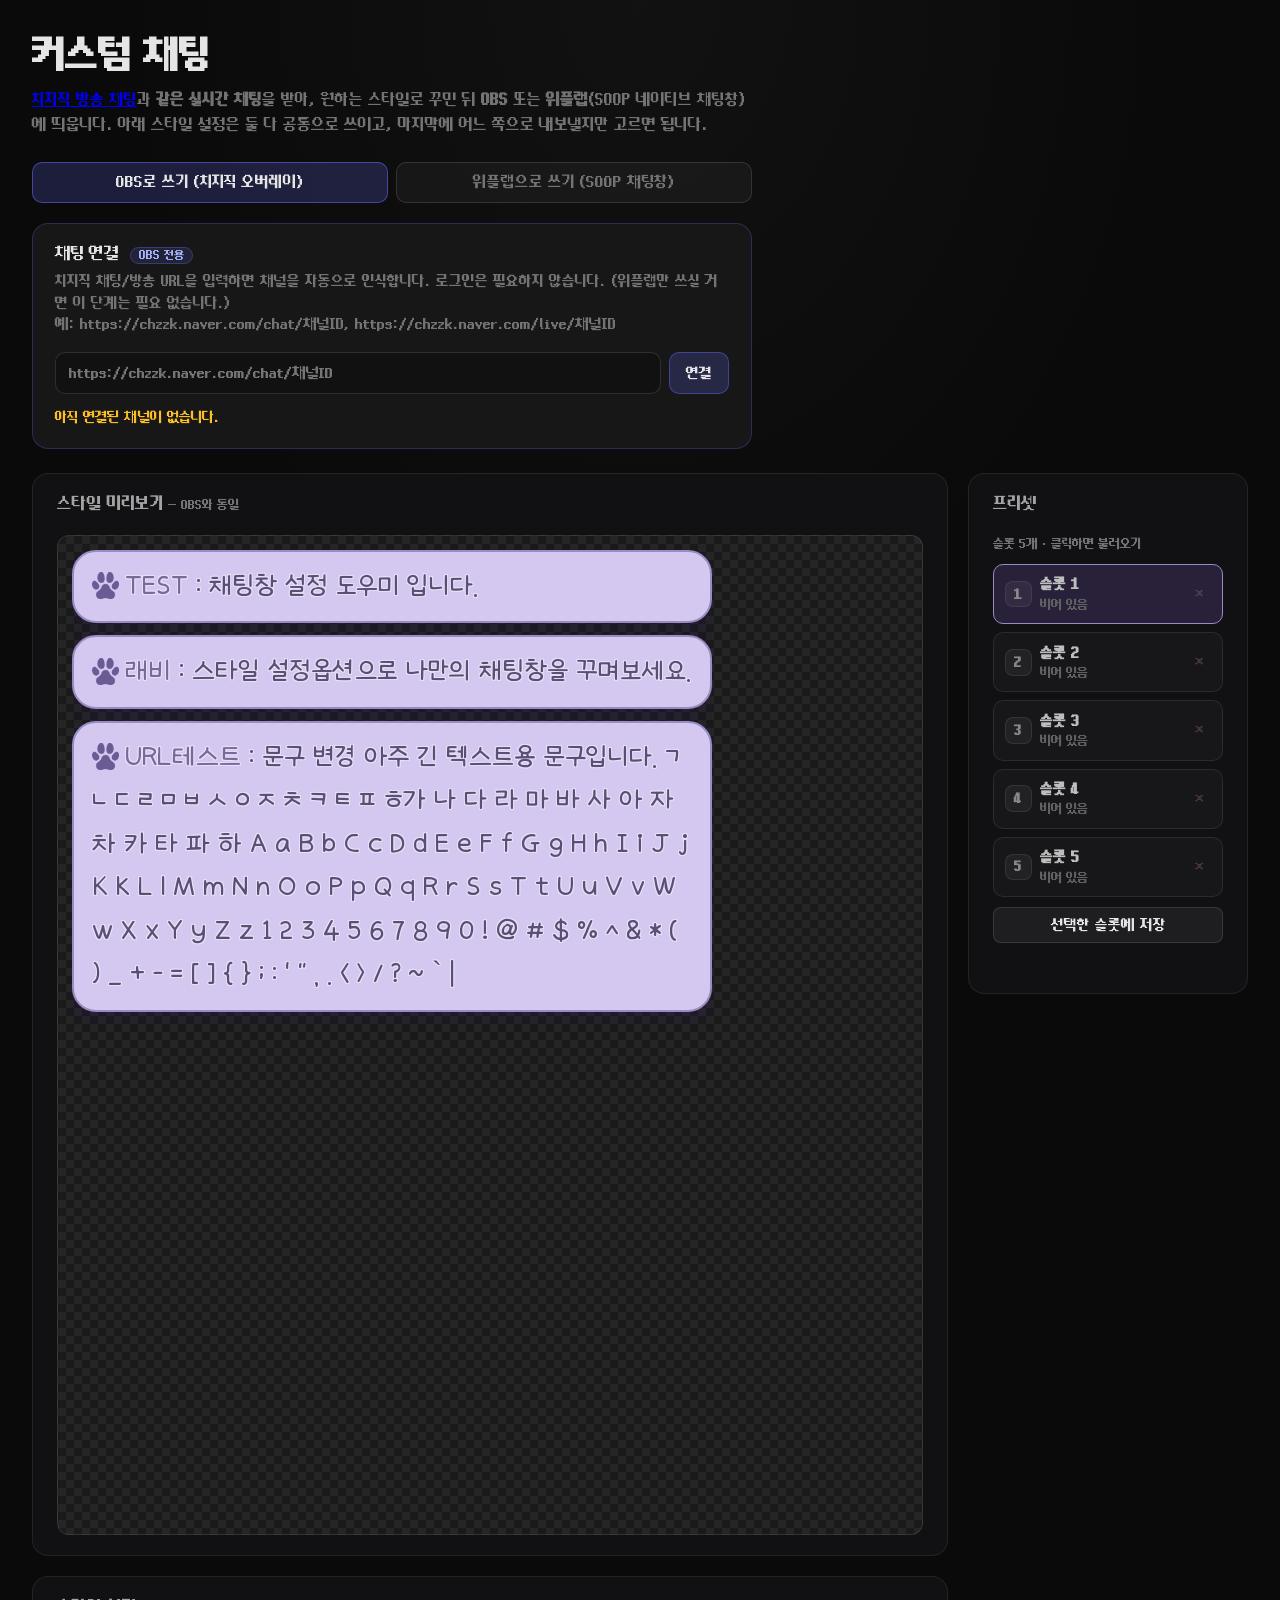
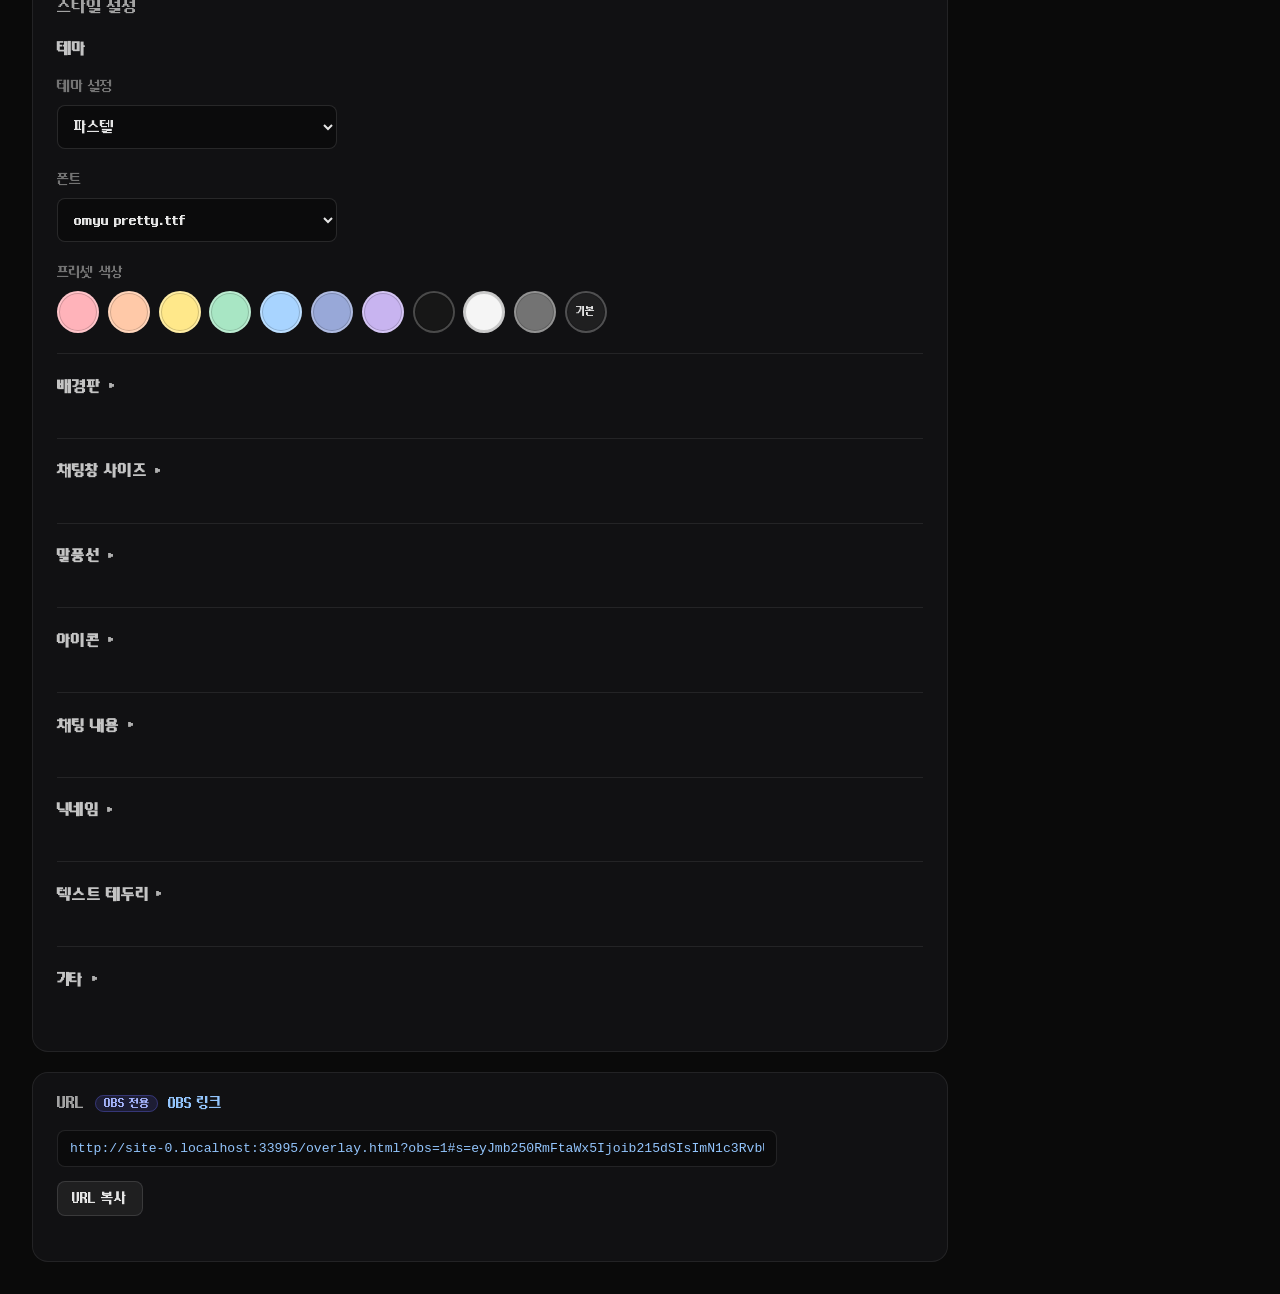
<file: index.html>
<!DOCTYPE html>
<html lang="ko">
<head>
  <meta charset="UTF-8">
  <meta name="viewport" content="width=device-width, initial-scale=1.0">
  <title>치지직 채팅 오버레이 설정</title>
  <link rel="preload" href="fonts/Mulmaru.woff2" as="font" type="font/woff2" crossorigin>
  <style>
    @font-face {
      font-family: 'Mulmaru';
      src: url('fonts/Mulmaru.woff2') format('woff2'), url('fonts/Mulmaru.ttf') format('truetype');
      font-weight: normal; font-style: normal; font-display: swap;
    }
    @font-face {
      font-family: 'DungGeunMo';
      src: local('DungGeunMo'),
           url('fonts/dunggeunmo/DungGeunMo.ttf') format('truetype');
      font-weight: normal;
      font-style: normal;
      font-display: swap;
    }
    @font-face {
      font-family: 'JeonjuWanpanbonGakR';
      src: url('fonts/jeonju/JeonjuWanpanbonGak-L.ttf') format('truetype');
      font-weight: 300;
      font-style: normal;
      font-display: swap;
    }
    @font-face {
      font-family: 'JeonjuWanpanbonGakR';
      src: url('fonts/jeonju/JeonjuWanpanbonGak-R.ttf') format('truetype');
      font-weight: 400;
      font-style: normal;
      font-display: swap;
    }
    @font-face {
      font-family: 'JeonjuWanpanbonGakR';
      src: url('fonts/jeonju/JeonjuWanpanbonGak-R.ttf') format('truetype');
      font-weight: 500;
      font-style: normal;
      font-display: swap;
    }
    @font-face {
      font-family: 'OmyuPretty';
      src: url('fonts/omyu/OmyuPretty.ttf') format('truetype');
      font-weight: normal;
      font-style: normal;
      font-display: swap;
    }
    @font-face {
      font-family: 'SingleDay';
      src: local('SingleDay'),
           url('fonts/singleday/SingleDay-Regular.ttf') format('truetype');
      font-weight: normal;
      font-style: normal;
      font-display: swap;
    }
    @font-face {
      font-family: 'OnglipNukka';
      src: local('온글잎 누카'),
           url('fonts/nukka/OnglipNukka.ttf') format('truetype');
      font-weight: normal;
      font-style: normal;
      font-display: swap;
    }
    @font-face {
      font-family: 'MonaS12';
      src: url('fonts/monas/MonaS12.woff2') format('woff2');
      font-weight: normal;
      font-style: normal;
      font-display: swap;
    }
    @font-face {
      font-family: 'MonaS12';
      src: local('MonaS12TextKR'),
           url('fonts/monas/MonaS12TextKR.ttf') format('truetype');
      unicode-range: U+AC00-D7A3, U+1100-11FF, U+3130-318F, U+A960-A97F, U+D7B0-D7FF;
      font-weight: normal;
      font-style: normal;
      font-display: swap;
    }
    @font-face {
      font-family: 'CookieRun';
      src: local('CookieRun Bold'), url('fonts/cookie/CookieRun Bold.ttf') format('truetype'),
           url('fonts/cookie/CookieRun Bold.otf') format('opentype');
      font-weight: 700; font-style: normal; font-display: swap;
    }
    @font-face {
      font-family: 'CookieRun';
      src: local('CookieRun Regular'), url('fonts/cookie/CookieRun Regular.ttf') format('truetype'),
           url('fonts/cookie/CookieRun Regular.otf') format('opentype');
      font-weight: 400; font-style: normal; font-display: swap;
    }
    :root {
      --bg: #0a0a0a; --surface: #171717; --text: #e5e5e5; --text-muted: #737373;
    }
    * { margin: 0; padding: 0; box-sizing: border-box; font-family: 'Mulmaru', sans-serif; }
    body {
      background: var(--bg); color: var(--text); min-height: 100vh;
      background-image:
        radial-gradient(ellipse 70% 40% at 50% 0%, rgba(255,255,255,0.03), transparent 60%);
    }
    .layout { display: flex; min-height: 100vh; }
    .main { flex: 1; margin-left: 0; padding: 2rem; }
    .page-title { font-size: clamp(1.75rem, 5vw, 2.25rem); margin-bottom: 0.5rem; }
    .lead { color: var(--text-muted); font-size: 0.95rem; line-height: 1.65; max-width: 720px; margin-bottom: 1.5rem; }
    .note {
      font-size: 0.88rem; color: var(--text-muted); line-height: 1.55;
      padding: 0.85rem 1rem; background: rgba(255,255,255,0.04);
      border: 1px solid rgba(255,255,255,0.08); border-radius: 12px; max-width: 720px; margin-bottom: 1.5rem;
    }
    .note a { color: #93c5fd; }
    .grid { display: grid; gap: 1.25rem; max-width: 960px; }
    .chat-page-layout {
      display: grid;
      grid-template-columns: minmax(0, 1fr) 280px;
      gap: 1.25rem;
      align-items: start;
      max-width: 1280px;
    }
    .chat-page-main { min-width: 0; }
    .preset-sidebar {
      position: sticky;
      top: 1rem;
      padding: 1.1rem 1.15rem;
    }
    .preset-sidebar > h2 {
      font-size: 1rem;
      color: #a3a3a3;
      margin: 0 0 1rem;
      font-weight: normal;
    }
    .preset-slot-list {
      display: flex;
      flex-direction: column;
      gap: 0.5rem;
      margin-top: 0.35rem;
    }
    .preset-slot {
      display: flex;
      align-items: center;
      gap: 0.55rem;
      padding: 0.65rem 0.7rem;
      border-radius: 10px;
      border: 1px solid rgba(255, 255, 255, 0.1);
      background: rgba(255, 255, 255, 0.04);
      cursor: pointer;
      text-align: left;
      width: 100%;
      color: inherit;
      font: inherit;
    }
    .preset-slot:hover {
      background: rgba(255, 255, 255, 0.07);
      border-color: rgba(255, 255, 255, 0.16);
    }
    .preset-slot.active {
      border-color: #b8a8e8;
      background: rgba(124, 92, 191, 0.28);
    }
    .preset-slot.is-empty {
      opacity: 0.82;
    }
    .preset-slot-num {
      flex-shrink: 0;
      width: 1.65rem;
      height: 1.65rem;
      border-radius: 8px;
      display: flex;
      align-items: center;
      justify-content: center;
      font-size: 0.82rem;
      font-weight: 700;
      color: #e8dcff;
      background: rgba(124, 92, 191, 0.35);
      border: 1px solid rgba(184, 168, 232, 0.35);
    }
    .preset-slot.is-empty .preset-slot-num {
      color: #a3a3a3;
      background: rgba(255, 255, 255, 0.06);
      border-color: rgba(255, 255, 255, 0.1);
    }
    .preset-slot-body { flex: 1; min-width: 0; }
    .preset-slot-title {
      display: block;
      font-size: 0.88rem;
      font-weight: 600;
      color: #e5e5e5;
    }
    .preset-slot-meta {
      display: block;
      font-size: 0.78rem;
      color: var(--text-muted);
      margin-top: 0.15rem;
      word-break: break-all;
    }
    .preset-slot-clear {
      flex-shrink: 0;
      padding: 0.15rem 0.4rem;
      border: none;
      border-radius: 6px;
      background: transparent;
      color: #fca5a5;
      font-size: 1rem;
      line-height: 1;
      cursor: pointer;
      opacity: 0.75;
    }
    .preset-slot-clear:hover {
      opacity: 1;
      background: rgba(248, 113, 113, 0.12);
    }
    .preset-slot-clear:disabled {
      opacity: 0.25;
      cursor: default;
      pointer-events: none;
    }
    .btn-preset-save {
      width: 100%;
      margin-top: 0.65rem;
      background: rgba(124, 92, 191, 0.45);
      border-color: #b8a8e8;
      color: #e8dcff;
    }
    .btn-preset-save:hover {
      background: rgba(124, 92, 191, 0.62);
    }
    @media (max-width: 1100px) {
      .chat-page-layout { grid-template-columns: 1fr; }
      .preset-sidebar { position: static; max-width: 960px; }
      .preset-slot-list { max-height: none; }
    }
    .panel {
      background: rgba(20,20,24,0.7); border: 1px solid rgba(255,255,255,0.08);
      border-radius: 16px; padding: 1.25rem 1.5rem;
    }
    .panel h2 { font-size: 1rem; color: #a3a3a3; margin-bottom: 1.25rem; font-weight: normal; }
    .panel h3 { font-size: 0.92rem; color: #c4c4c4; margin: 1.85rem 0 1rem; font-weight: 600; letter-spacing: 0.02em; line-height: 1.5; }
    .panel h3.settings-group {
      padding-top: 1.35rem;
      border-top: 1px solid rgba(255, 255, 255, 0.08);
    }
    .panel h3.settings-group:first-of-type {
      margin-top: 0;
      padding-top: 0;
      border-top: none;
    }
    .field { margin-bottom: 1.5rem; }
    .field label {
      display: block;
      font-size: 0.85rem;
      color: var(--text-muted);
      margin-bottom: 0.5rem;
      line-height: 1.55;
    }
    .field input[type="number"], .field input[type="text"], .field select {
      padding: 0.6rem 0.75rem;
      min-height: 2.75rem;
      line-height: 1.55;
      border-radius: 8px; border: 1px solid rgba(255,255,255,0.12);
      background: rgba(0,0,0,0.35); color: var(--text); font-size: 0.9rem;
      font-family: inherit;
    }
    .field select option {
      font-family: 'Mulmaru', sans-serif;
    }

    .color-preset-field { margin-top: 0.25rem; margin-bottom: 1.25rem; }
    .color-preset-row {
      max-width: 580px;
    }
    .color-preset-list {
      display: flex;
      flex-wrap: wrap;
      gap: 0.55rem;
      min-width: 0;
    }
    .color-preset-btn {
      width: 42px;
      height: 42px;
      border-radius: 999px;
      border: 2px solid rgba(255, 255, 255, 0.22);
      cursor: pointer;
      padding: 0;
      flex-shrink: 0;
      transition: transform 0.15s, border-color 0.15s, box-shadow 0.15s;
      box-shadow: inset 0 0 0 1px rgba(0, 0, 0, 0.18);
    }
    .color-preset-btn:hover {
      transform: translateY(-1px);
      border-color: rgba(255, 255, 255, 0.45);
    }
    .color-preset-btn.active {
      border-color: #fff;
      box-shadow: 0 0 0 2px rgba(255, 255, 255, 0.28), inset 0 0 0 1px rgba(0, 0, 0, 0.18);
      transform: translateY(-1px);
    }
    .color-preset-btn.color-preset-reset {
      background: rgba(255, 255, 255, 0.06);
      color: #e5e5e5;
      font-family: 'Mulmaru', sans-serif;
      font-size: 0.68rem;
      line-height: 1;
      display: inline-flex;
      align-items: center;
      justify-content: center;
    }
    .color-preset-btn.color-preset-reset:hover {
      background: rgba(255, 255, 255, 0.1);
    }
    .opt-collapsible {
      margin-bottom: 1.1rem;
    }
    .opt-collapsible-head {
      display: flex;
      align-items: center;
      gap: 0.35rem;
      width: 100%;
      padding: 0;
      margin: 0 0 0.5rem;
      border: none;
      background: none;
      color: var(--text-muted);
      font-family: inherit;
      font-size: 0.85rem;
      line-height: 1.55;
      text-align: left;
      cursor: pointer;
      user-select: none;
    }
    .opt-collapsible-head:hover {
      color: #d4d4d4;
    }
    .opt-collapsible-title {
      flex: 0 1 auto;
    }
    .opt-collapsible-arrow {
      flex-shrink: 0;
      font-size: 0.95rem;
      color: #a3a3a3;
      transition: transform 0.15s ease;
      line-height: 1;
    }
    .opt-collapsible.is-open .opt-collapsible-arrow {
      transform: rotate(90deg);
    }
    .opt-collapsible-panel {
      display: none;
    }
    .opt-collapsible.is-open .opt-collapsible-panel {
      display: block;
    }
    .settings-section.opt-collapsible {
      margin-bottom: 1.5rem;
    }
    .settings-section-head {
      display: flex;
      align-items: center;
      gap: 0.4rem;
      width: 100%;
      padding: 1.35rem 0 1rem;
      margin: 0;
      border: none;
      border-top: 1px solid rgba(255, 255, 255, 0.08);
      background: none;
      font-family: inherit;
      font-size: 0.92rem;
      color: #c4c4c4;
      font-weight: 600;
      letter-spacing: 0.02em;
      line-height: 1.5;
      text-align: left;
      cursor: pointer;
      user-select: none;
    }
    .settings-section-head:hover {
      color: #e0e0e0;
    }
    .settings-section-head .opt-collapsible-title {
      flex: 0 1 auto;
    }
    .settings-section-head .opt-collapsible-arrow {
      font-size: 1.05rem;
      color: #b0b0b0;
    }
    .settings-section.is-open .settings-section-head {
      padding-bottom: 0.75rem;
    }
    .settings-section-body .check:last-child {
      margin-bottom: 0.35rem;
    }
    .settings-section .settings-section-body > .field-row:last-child,
    .settings-section .settings-section-body > .field:last-child,
    .settings-section .settings-section-body > p.field-hint:last-child {
      margin-bottom: 0;
    }
    .opt-collapsible-panel > select {
      width: 100%;
      max-width: 280px;
      padding: 0.6rem 0.75rem;
      min-height: 2.75rem;
      line-height: 1.55;
      border-radius: 8px;
      border: 1px solid rgba(255,255,255,0.12);
      background: rgba(0,0,0,0.35);
      color: var(--text);
      font-size: 0.9rem;
      font-family: inherit;
    }
    .opt-collapsible-panel > select option {
      font-family: 'Mulmaru', sans-serif;
    }
    .theme-primary-field {
      margin-bottom: 1.25rem;
    }
    .theme-primary-field select {
      width: 100%;
      max-width: 280px;
    }
    .visually-hidden {
      position: absolute;
      width: 1px;
      height: 1px;
      padding: 0;
      margin: -1px;
      overflow: hidden;
      clip: rect(0, 0, 0, 0);
      white-space: nowrap;
      border: 0;
    }
    .field input[type="number"], .field input[type="text"], .field select { width: 100%; max-width: 280px; }
    .color-picker {
      display: flex;
      align-items: center;
      gap: 0.55rem;
      max-width: 280px;
    }
    .color-picker-swatch {
      position: relative;
      display: block;
      width: 44px;
      height: 36px;
      flex-shrink: 0;
      border-radius: 8px;
      border: 2px solid rgba(255,255,255,0.22);
      box-shadow: inset 0 0 0 1px rgba(0,0,0,0.25);
      cursor: pointer;
      overflow: hidden;
      background-color: rgba(0, 0, 0, 0.35);
    }
    .color-picker-swatch input[type="color"] {
      position: absolute;
      inset: 0;
      width: 100%;
      height: 100%;
      padding: 0;
      margin: 0;
      border: none;
      opacity: 0;
      cursor: pointer;
    }
    .color-picker-fill {
      display: block;
      position: absolute;
      inset: 0;
      border-radius: 6px;
      pointer-events: none;
      background-color: #000000;
    }
    .field input[type="range"] { width: 100%; max-width: 280px; margin-top: 0.15rem; }
    .field-row { display: flex; flex-wrap: wrap; gap: 1.35rem 2rem; margin-bottom: 1.5rem; }
    .theme-font-row > .field {
      flex: 1 1 220px;
      min-width: 0;
      margin-bottom: 0;
    }
    .theme-font-row select {
      max-width: none;
      width: 100%;
    }
    .field-row > .field { margin-bottom: 0; }

    .field-row > .field,
    .panel .field.field-inline,
    .theme-font-row > .field {
      display: grid;
      grid-template-columns: minmax(5.75rem, 9.25rem) minmax(0, 1fr);
      align-items: center;
      column-gap: 0.85rem;
      row-gap: 0.25rem;
    }
    .field-row.field-row-4 > .field {
      grid-template-columns: minmax(3.25rem, 4.75rem) minmax(0, 1fr);
    }
    .settings-subgroup .field-row:not(.field-row-4) > .field {
      grid-template-columns: minmax(6.5rem, 10.5rem) minmax(0, 1fr);
    }
    .field-row > .field > label:first-of-type:not(.color-picker-swatch):not(.check),
    .panel .field.field-inline > label:first-of-type:not(.color-picker-swatch),
    .theme-font-row > .field > label:first-of-type {
      margin-bottom: 0;
      grid-column: 1;
      grid-row: 1;
      align-self: center;
    }
    .field-row > .field > input:not([type="color"]),
    .field-row > .field > select,
    .field-row > .field > .btn,
    .field-row > .field > .color-picker,
    .field-row > .field > input[type="range"],
    .panel .field.field-inline > input:not([type="color"]),
    .panel .field.field-inline > select,
    .panel .field.field-inline > .btn,
    .panel .field.field-inline > .color-picker,
    .theme-font-row > .field > select {
      grid-column: 2;
      grid-row: 1;
      width: 100%;
      max-width: none;
    }
    .field-row > .field > .range-val,
    .panel .field.field-inline > .range-val {
      grid-column: 2;
      grid-row: 2;
      margin-top: 0;
    }
    .field-row > .field > .field-hint,
    .panel .field.field-inline > .field-hint,
    .theme-font-row > .field > .field-hint {
      grid-column: 1 / -1;
      margin-top: 0.15rem;
    }
    .field-row.field-row-4 > .field > label:first-of-type {
      font-size: 0.78rem;
      line-height: 1.35;
    }
    .field.field-game-mode {
      display: flex;
      align-items: center;
      gap: 0.65rem;
      flex-wrap: wrap;
    }
    .field.field-game-mode .btn-game-mode {
      flex-shrink: 0;
      width: auto;
      padding: 0.36rem 0.72rem;
      font-size: 0.82rem;
    }
    .field.field-game-mode .field-hint {
      margin-top: 0;
      margin-bottom: 0;
      flex: 1 1 auto;
      min-width: 0;
    }

    #nick_color_settings > .field {
      flex: 1 1 200px;
      min-width: 0;
      max-width: 280px;
    }
    #nick_color_settings > .field > .btn {
      width: 100%;
      white-space: nowrap;
      font-size: 0.82rem;
    }

    .field-row.field-row-4 {
      display: grid;
      grid-template-columns: repeat(4, minmax(0, 1fr));
      gap: 1rem;
      margin-bottom: 1.5rem;
    }
    .field-row.field-row-4 > .field {
      min-width: 0;
      margin-bottom: 0;
    }
    .field-row.field-row-4 input[type="number"],
    .field-row.field-row-4 input[type="text"],
    .field-row.field-row-4 select {
      max-width: none;
    }
    .field-row.field-row-4 .color-picker {
      max-width: 100%;
    }
    .field-row.field-row-4 input[type="range"] {
      max-width: none;
    }
    .field-row.field-row-4 > .field > .btn {
      width: 100%;
      white-space: nowrap;
      font-size: 0.82rem;
    }
    .check { display: flex; align-items: center; gap: 0.45rem; font-size: 0.88rem; color: var(--text-muted); margin-bottom: 0.85rem; line-height: 1.45; }
    .check input { width: 16px; height: 16px; }
    .field-hint { font-size: 0.78rem; color: var(--text-muted); margin-top: 0.4rem; line-height: 1.5; }
    .settings-subgroup {
      margin: 0 0 1.5rem;
      padding: 1rem 1.1rem 0.85rem;
      border-radius: 10px;
      border: 1px solid rgba(255, 255, 255, 0.08);
      background: rgba(0, 0, 0, 0.18);
    }
    .settings-subgroup-title {
      margin: 0 0 0.35rem;
      font-size: 0.88rem;
      font-weight: 600;
      color: #d4d4d4;
    }
    .settings-subgroup-desc {
      margin: 0 0 0.85rem;
    }
    .btn-row {
      display: flex;
      flex-wrap: wrap;
      gap: 0.5rem 0.65rem;
      margin-bottom: 0.85rem;
    }
    .range-val { font-size: 0.82rem; color: var(--text-muted); margin-top: 0.4rem; }
    .btn {
      padding: 0.45rem 0.9rem; border-radius: 8px; border: 1px solid rgba(255,255,255,0.12);
      background: rgba(255,255,255,0.06); color: var(--text); cursor: pointer; font-size: 0.88rem;
    }
    .panel .field + .btn,
    .panel .field-row + .btn { margin-top: 0.15rem; margin-bottom: 1.35rem; }
    .panel .obs-url + .btn { margin-top: 0.85rem; margin-bottom: 0; }
    .copy-status {
      margin: 0.55rem 0 0;
      font-size: 0.82rem;
      color: #a3e635;
      min-height: 1.2em;
    }
    .copy-status.is-error { color: #fca5a5; }
    .btn:hover { background: rgba(255,255,255,0.1); }
    .btn-game-mode.active,
    .btn-nick-colors.active,
    .btn-paw.active,
    .btn-box-border.active,
    .btn-theme-chat-bg.active {
      background: rgba(124, 92, 191, 0.45);
      border-color: #b8a8e8;
      color: #e8dcff;
    }
    .btn-preset-danger {
      border-color: rgba(248, 113, 113, 0.35);
      color: #fca5a5;
    }
    .btn-preset-danger:hover {
      background: rgba(248, 113, 113, 0.12);
    }
    .preset-status {
      font-size: 0.82rem;
      color: #86efac;
      margin: 0 0 0.85rem;
      min-height: 1.25em;
    }
    .preset-status.is-error { color: #fca5a5; }
    .obs-url-head {
      display: flex;
      align-items: center;
      gap: 0.65rem;
      margin-bottom: 1rem;
    }
    .obs-url-head h2 { margin-bottom: 0; }
    .obs-open-link {
      font-size: 0.88rem;
      color: #93c5fd;
      text-decoration: none;
    }
    .obs-open-link:hover { text-decoration: underline; }
    .obs-url {
      display: block;
      width: 100%;
      max-width: 720px;
      margin-top: 0.5rem;
      padding: 0.65rem 0.75rem;
      background: rgba(0,0,0,0.35);
      border: 1px solid rgba(255,255,255,0.1);
      border-radius: 8px;
      font-size: 0.82rem;
      font-family: ui-monospace, "Cascadia Mono", Consolas, monospace;
      color: #93c5fd;
      word-break: break-all;
      cursor: text;
    }
    .obs-url:focus {
      outline: none;
      border-color: rgba(147, 197, 253, 0.45);
    }
    .preview-wrap {
      --preview-checker:
        linear-gradient(45deg, #252525 25%, transparent 25%),
        linear-gradient(-45deg, #252525 25%, transparent 25%),
        linear-gradient(45deg, transparent 75%, #252525 75%),
        linear-gradient(-45deg, transparent 75%, #252525 75%);
      background-color: #1a1a1a;
      background-image: var(--preview-checker);
      background-size: 16px 16px;
      background-position: 0 0, 0 8px, 8px -8px, -8px 0;
      border-radius: 12px; overflow: visible;
      border: 1px solid rgba(255,255,255,0.1); min-height: 280px;
      padding: 14px;
      font-family: var(--custom-chat-font-primary, "OmyuPretty"), "Malgun Gothic", sans-serif !important;
      font-size: var(--custom-chat-font-size, 30px);
      font-weight: 500;
      color: var(--custom-chat-text-color, #5a4f76);
      text-shadow: var(--custom-chat-text-shadow, none);
      -webkit-text-stroke: var(--custom-chat-text-stroke-width, 0) var(--custom-chat-text-stroke-color, transparent);
      paint-order: stroke fill;
    }
    .preview-wrap * {
      font-family: inherit !important;
      font-size: inherit;
      color: inherit;
      text-shadow: inherit;
      -webkit-text-stroke: inherit;
      paint-order: inherit;
    }
    .preview-wrap,
    .preview-wrap .preview-static,
    .preview-wrap .chat-board-title,
    .preview-wrap .chat-messages-stack,
    .preview-wrap .chat-item,
    .preview-wrap .chat-content,
    .preview-wrap .chat-nickname,
    .preview-wrap .chat-message-text {
      font-family: var(--custom-chat-font-primary, "OmyuPretty"), "Malgun Gothic", sans-serif;
    }
    .preview-wrap.preview-chat-board-on.bubble-theme-hacking {
      padding: 14px 12px 12px 14px;
      min-height: 280px;
      overflow: visible !important;
      box-sizing: border-box;
    }
    .preview-wrap.preview-chat-board-on.bubble-theme-hacking.hacking-tilt-left,
    .preview-wrap.preview-chat-board-on.bubble-theme-hacking.hacking-tilt-right {
      overflow: hidden !important;
      padding: 18px 14px 16px 18px;
    }
    .preview-wrap.preview-chat-board-on.bubble-theme-hacking .preview-static {
      width: fit-content !important;
      max-width: 82% !important;
      margin: 0;
      overflow: hidden !important;
      flex-shrink: 1;
    }
    .preview-wrap.preview-chat-board-on.bubble-theme-hacking.hacking-tilt-left .preview-static,
    .preview-wrap.preview-chat-board-on.bubble-theme-hacking.hacking-tilt-right .preview-static {
      width: fit-content !important;
      max-width: 78% !important;
      margin: 0;
    }
    .preview-wrap.preview-chat-board-on.bubble-theme-hacking .preview-static > .chat-board-title--show {
      padding-top: 2px !important;
      margin-bottom: 6px !important;
    }
    .preview-wrap[style*="--custom-chat-panel-height"].preview-chat-board-on.bubble-theme-hacking {
      overflow: visible !important;
      box-sizing: border-box;
    }
    .preview-wrap[style*="--custom-chat-panel-height"].preview-chat-board-on.bubble-theme-hacking .preview-static {
      flex: 0 1 auto;
      max-height: calc(100% - 18px);
      overflow: hidden !important;
    }
    .preview-wrap.preview-chat-board-on {
      display: flex;
      flex-direction: column;
      align-items: flex-start;
      justify-content: flex-start;
      padding: 16px 12px 12px;
      box-sizing: border-box;
      min-height: var(--custom-chat-panel-height, 1000px);
      max-height: none;
      overflow: visible;
    }
    .preview-wrap.preview-chat-board-on .preview-static {
      overflow: hidden !important;
    }
    .preview-wrap.preview-chat-board-on .preview-static > .chat-board-title--show {
      flex-shrink: 0;
      overflow: visible;
      line-height: 1.35;
      padding-top: 4px;
      -webkit-text-stroke: 0 transparent !important;
      paint-order: normal !important;
    }
    .preview-wrap.preview-chat-board-on.bubble-theme-xp .preview-static > .chat-board-title--show {
      display: flex !important;
      align-items: center;
      justify-content: center;
      line-height: 1 !important;
      padding-top: 0 !important;
      min-height: 0;
      transform: translateY(-1px);
    }
    .preview-wrap.preview-chat-board-on.bubble-theme-pastel .preview-static {
      padding-top: 26px !important;
    }
    .preview-wrap.preview-chat-board-on.bubble-theme-neon .preview-static {
      padding-top: 22px !important;
    }
    .preview-wrap.preview-chat-board-on.bubble-theme-magical {
      padding-top: 36px;
      overflow: visible !important;
    }
    .preview-wrap.preview-chat-board-on.bubble-theme-magical .preview-static,
    .preview-wrap.preview-chat-board-on.bubble-theme-magical .preview-static.chat-board-on {
      overflow: visible !important;
    }
    .preview-wrap.preview-chat-board-on.bubble-theme-animal {
      padding-top: 56px;
      overflow: visible !important;
    }
    .preview-wrap.preview-chat-board-on.bubble-theme-animal .preview-static,
    .preview-wrap.preview-chat-board-on.bubble-theme-animal .preview-static.chat-board-on {
      overflow: visible !important;
    }
    .preview-wrap.preview-chat-board-on .preview-static.chat-board-on {
      flex-shrink: 0;
      overflow: hidden;
    }
    .preview-wrap.preview-chat-board-on .preview-static {
      width: min(100%, var(--custom-chat-panel-width, var(--custom-chat-max-width, 640px))) !important;
      max-width: var(--custom-chat-panel-width, var(--custom-chat-max-width, 640px)) !important;
      min-width: 0 !important;
      flex-shrink: 0;
      margin: 0;
    }
    .preview-wrap.preview-chat-board-on .preview-static > .chat-messages-stack {
      width: 100%;
      max-width: 100%;
      min-width: 0;
      box-sizing: border-box;
      justify-content: flex-end;
      overflow: hidden;
      min-height: 0;
      flex: 1 1 auto;
    }
    .preview-wrap.preview-chat-board-on .preview-static > .chat-messages-stack > .chat-item-shell {
      width: auto;
      max-width: var(--custom-chat-max-width, 640px) !important;
      min-width: 0;
      box-sizing: border-box;
    }
    .preview-wrap .chat-item {
      position: relative;
      word-break: break-all;
      overflow-wrap: anywhere;
      line-break: anywhere;
      width: 100%;
      min-width: 0;
      max-width: 100%;
      box-sizing: border-box;
      isolation: isolate;
    }
    .preview-wrap .chat-item > * { position: relative; z-index: 1; }
    .preview-wrap .preview-static.chat-board-on,
    .preview-wrap .preview-static:not(.chat-board-on) {
      display: flex;
      flex-direction: column;
      gap: 12px;
      min-width: 0;
    }
    .preview-wrap .preview-static:not(.chat-board-on) {
      width: min(100%, var(--custom-chat-panel-width, var(--custom-chat-max-width, 640px)));
      max-width: var(--custom-chat-panel-width, var(--custom-chat-max-width, 640px));
    }
    .preview-wrap[style*="--custom-chat-panel-height"] {
      display: flex;
      flex-direction: column;
      justify-content: flex-start;
      align-items: flex-start;
    }
    .preview-wrap[style*="--custom-chat-panel-height"] .preview-static {
      flex: 1 1 auto;
      min-height: 0;
      overflow: hidden;
      display: flex;
      flex-direction: column;
    }
    .preview-wrap[style*="--custom-chat-panel-height"] .preview-static > .chat-board-title--show {
      flex-shrink: 0;
      padding-top: 4px;
    }
    .preview-wrap[style*="--custom-chat-panel-height"] .preview-messages-stack,
    .preview-wrap[style*="--custom-chat-panel-height"] .chat-messages-stack {
      flex: 1 1 auto;
      min-height: 0;
      overflow: auto;
      justify-content: flex-start;
    }
    .preview-wrap.preview-game-mode .chat-item,
    .preview-wrap.preview-game-mode .preview-chat-item {
      background: transparent !important;
      background-image: none !important;
      border: none !important;
      box-shadow: none !important;
      padding: 6px 4px !important;
      min-height: 0 !important;
    }
    .preview-wrap.preview-game-mode .chat-item::before,
    .preview-wrap.preview-game-mode .chat-item::after,
    .preview-wrap.preview-game-mode .preview-chat-item::before,
    .preview-wrap.preview-game-mode .preview-chat-item::after { display: none !important; }
    .preview-chat-item {
      position: relative;
      word-break: break-all;
      overflow-wrap: anywhere;
      line-break: anywhere;
      overflow: visible;
      width: 100%;
      min-width: 0;
      max-width: 100%;
      box-sizing: border-box;
      isolation: isolate;
    }
    .preview-chat-item > * { position: relative; z-index: 1; }
    .preview-nick {
      margin-right: 8px;
      font-weight: 500;
      color: var(--custom-chat-nick-color, #7a6a9c);
    }
    .preview-wrap.preview-hide-nick .preview-nick,
    .preview-wrap.preview-hide-nick .chat-nickname,
    .preview-wrap.preview-hide-nick .preview-sep { display: none; }
    .preview-wrap .chat-nickname {
      margin-right: 8px;
      font-weight: 500;
      color: var(--custom-chat-nick-color, #7a6a9c);
    }
    .preview-wrap.preview-nick-above .preview-sep { display: none; }
    .preview-wrap.preview-page-filled {
      background-image: none;
      background-color: var(--preview-page-bg, #1a1a1a);
    }
    .compare { font-size: 0.82rem; color: var(--text-muted); margin-top: 0.5rem; line-height: 1.5; }
    .compare code { background: rgba(255,255,255,0.08); padding: 0.1rem 0.35rem; border-radius: 4px; }
    .steps { font-size: 0.88rem; color: var(--text-muted); line-height: 1.7; }
    .steps strong { color: var(--text); }
  </style>
  <link rel="stylesheet" href="css/chat-bubble.css?v=1">
  <style id="preview-layout-fix">
    /* 배경판 높이 고정 — 채팅만 안에서 쌓임 (판이 늘어나지 않음) */
    .preview-wrap.preview-chat-board-on .preview-static {
      overflow: hidden !important;
      height: var(--custom-chat-panel-height, 1000px) !important;
      min-height: var(--custom-chat-panel-height, 1000px) !important;
      max-height: var(--custom-chat-panel-height, 1000px) !important;
      flex: 0 0 auto !important;
      box-sizing: border-box !important;
    }
    .preview-wrap.preview-chat-board-on .preview-static > .chat-messages-stack,
    .preview-wrap.preview-chat-board-on .preview-static > .preview-messages-stack {
      min-height: 0 !important;
      flex: 1 1 auto !important;
      justify-content: flex-end !important;
      overflow: hidden !important;
    }
    .preview-wrap.preview-chat-board-on .preview-static > .chat-board-title--show {
      padding-top: 8px !important;
      margin-bottom: 4px !important;
      flex-shrink: 0 !important;
    }
    .preview-wrap.preview-chat-board-on.bubble-theme-pastel .preview-static {
      padding-top: 32px !important;
    }
    .preview-wrap[style*="--custom-chat-panel-height"].preview-chat-board-on .preview-static > .chat-messages-stack,
    .preview-wrap[style*="--custom-chat-panel-height"].preview-chat-board-on .preview-static > .preview-messages-stack {
      flex: 1 1 auto !important;
      justify-content: flex-end !important;
      overflow: hidden !important;
    }

    /* 채팅 좌우 ON — 미리보기도 OBS와 동일하게 좌·우 정렬 */
    .preview-wrap.preview-chat-alternate .preview-static > .chat-messages-stack,
    .preview-wrap.preview-chat-alternate .preview-static > .preview-messages-stack {
      width: 100% !important;
      align-items: stretch !important;
    }

    .preview-wrap.preview-chat-alternate .preview-static > .chat-messages-stack > .chat-item-shell,
    .preview-wrap.preview-chat-alternate .preview-static > .preview-messages-stack > .chat-item-shell {
      width: auto !important;
      max-width: min(88%, var(--custom-chat-max-width, 640px)) !important;
    }

    .preview-wrap.preview-chat-alternate .preview-static > .chat-messages-stack > .chat-item-shell.chat-side-left,
    .preview-wrap.preview-chat-alternate .preview-static > .preview-messages-stack > .chat-item-shell.chat-side-left {
      align-self: flex-start !important;
    }

    .preview-wrap.preview-chat-alternate .preview-static > .chat-messages-stack > .chat-item-shell.chat-side-right,
    .preview-wrap.preview-chat-alternate .preview-static > .preview-messages-stack > .chat-item-shell.chat-side-right {
      align-self: flex-end !important;
    }

    .preview-wrap.preview-chat-alternate .chat-item,
    .preview-wrap.preview-chat-alternate .preview-chat-item {
      width: auto !important;
      max-width: 100% !important;
    }
  </style>
  <link rel="stylesheet" href="css/bangsong-dialog.css?v=1">
  <script src="js/bangsong-dialog.js?v=1"></script>
  <link rel="stylesheet" href="css/channel-settings.css?v=2">
  <style>
    .usage-mode-tabs {
      display: flex; gap: 8px; margin: 0 0 1.25rem; max-width: 720px;
    }
    .usage-mode-tab {
      flex: 1; padding: 10px 14px; border-radius: 10px;
      border: 1px solid rgba(255,255,255,0.12);
      background: rgba(255,255,255,0.04); color: var(--text-muted, #a0a0a0);
      font: inherit; font-size: 0.92rem; cursor: pointer;
    }
    .usage-mode-tab.is-active {
      background: rgba(99, 102, 241, 0.22);
      border-color: rgba(99, 102, 241, 0.55);
      color: var(--text, #e5e5e5);
    }
    .mode-badge {
      font-size: 0.7rem; font-weight: normal; color: #a5b4fc;
      background: rgba(99,102,241,0.15); border: 1px solid rgba(99,102,241,0.35);
      border-radius: 999px; padding: 2px 8px; margin-left: 6px; vertical-align: middle;
    }
  </style>
</head>
<body>
  <div class="layout">
    <main class="main">
      <h1 class="page-title">커스텀 채팅</h1>
      <p class="lead">
        <a href="https://chzzk.naver.com/" id="chzzkChatPopupLink" target="_blank" rel="noopener">치지직 방송 채팅</a>과
        <strong>같은 실시간 채팅</strong>을 받아, 원하는 스타일로 꾸민 뒤 <strong>OBS</strong> 또는 <strong>위플랩</strong>(SOOP 네이티브 채팅창)에 띄웁니다.
        아래 스타일 설정은 둘 다 공통으로 쓰이고, 마지막에 어느 쪽으로 내보낼지만 고르면 됩니다.
      </p>

      <div class="usage-mode-tabs" role="tablist" aria-label="사용 방식">
        <button type="button" class="usage-mode-tab is-active" id="mode_tab_obs" role="tab" aria-selected="true">OBS로 쓰기 (치지직 오버레이)</button>
        <button type="button" class="usage-mode-tab" id="mode_tab_wiplab" role="tab" aria-selected="false">위플랩으로 쓰기 (SOOP 채팅창)</button>
      </div>

      <section class="channel-settings-panel usage-mode-panel" id="mode_panel_obs" aria-label="채팅 연결">
        <h2>채팅 연결 <span class="mode-badge">OBS 전용</span></h2>
        <p class="channel-settings-lead">
          치지직 채팅/방송 URL을 입력하면 채널을 자동으로 인식합니다. 로그인은 필요하지 않습니다. (위플랩만 쓰실 거면 이 단계는 필요 없습니다.)<br>
          예: <code>https://chzzk.naver.com/chat/채널ID</code>, <code>https://chzzk.naver.com/live/채널ID</code>
        </p>
        <div class="channel-settings-row">
          <input type="text" id="channel_url_input" placeholder="https://chzzk.naver.com/chat/채널ID" autocomplete="off">
          <button type="button" id="channel_url_save">연결</button>
        </div>
        <div class="channel-settings-status" id="channel_url_status"></div>
      </section>

      <div class="chat-page-layout">
        <div class="chat-page-main">
      <div class="grid">
        <section class="panel">
          <h2>스타일 미리보기 <span style="font-size:0.78rem;color:#737373">— OBS와 동일</span></h2>
          <div class="preview-wrap" id="preview_wrap">
            <div class="preview-static">
              <div class="chat-board-title" id="preview_board_title"></div>
              <div class="chat-messages-stack">
                <div class="chat-item-shell">
                  <div class="chat-item preview-chat-item"><span class="chat-content preview-chat-content"><span class="chat-nickname preview-nick">TEST</span><span class="preview-sep">: </span><span class="chat-message-text preview-msg">채팅창 설정 도우미 입니다.</span></span></div>
                </div>
                <div class="chat-item-shell">
                  <div class="chat-item preview-chat-item"><span class="chat-content preview-chat-content"><span class="chat-nickname preview-nick">래비</span><span class="preview-sep">: </span><span class="chat-message-text preview-msg">스타일 설정옵션으로 나만의 채팅창을 꾸며보세요.</span></span></div>
                </div>
                <div class="chat-item-shell">
                  <div class="chat-item preview-chat-item"><span class="chat-content preview-chat-content"><span class="chat-nickname preview-nick">URL테스트</span><span class="preview-sep">: </span><span class="chat-message-text preview-msg">문구 변경 아주 긴 텍스트용 문구입니다. ㄱ ㄴ ㄷ ㄹ ㅁ ㅂ ㅅ ㅇ ㅈ ㅊ ㅋ ㅌ ㅍ ㅎ가 나 다 라 마 바 사 아 자 차 카 타 파 하 A a B b C c D d E e F f G g H h I i J j K k L l M m N n O o P p Q q R r S s T t U u V v W w X x Y y Z z 1 2 3 4 5 6 7 8 9 0 ! @ # $ % ^ &amp; * ( ) _ + - = [ ] { } ; : ' " , . &lt; &gt; / ? ~ ` |</span></span></div>
                </div>
              </div>
            </div>
          </div>
        </section>

        <section class="panel">
          <h2>스타일 설정</h2>

          <h3 class="settings-group">테마</h3>

          <div class="field theme-primary-field">
            <label for="bubble_theme">테마 설정</label>
            <select id="bubble_theme">
              <option value="pastel">파스텔</option>
              <option value="neon">네온</option>
              <option value="oriental">동양풍</option>
              <option value="xp">XP 윈도우</option>
              <option value="magical">마법소녀</option>
              <option value="hacking">해킹</option>
              <option value="animal">동물</option>
              <option value="simple">심플</option>
              <option value="minecraft">마인크래프트</option>
            </select>
          </div>

          <div class="field theme-primary-field">
            <label for="font_family">폰트</label>
            <select id="font_family">
              <option value="omyu">omyu pretty.ttf</option>
              <option value="singleday">SingleDay-Regular.ttf</option>
              <option value="nukka">온글잎 누카.ttf</option>
              <option value="monas">MonaS12 (한·영)</option>
              <option value="dunggeunmo">DungGeunMo.ttf</option>
              <option value="solmoe">전주완판본 각R.ttf</option>
              <option value="mulmaru">Mulmaru.ttf</option>
              <option value="cookierun">CookieRun Regular.ttf</option>
              <option value="malgun">Malgun Gothic</option>
            </select>
          </div>

          <div class="opt-collapsible" id="hacking_tilt_field" data-opt-key="theme_tilt" style="display:none">
            <button type="button" class="opt-collapsible-head" aria-expanded="false" aria-controls="theme_tilt_panel">
              <span class="opt-collapsible-title">기울이기</span>
              <span class="opt-collapsible-arrow" aria-hidden="true">▸</span>
            </button>
            <div class="opt-collapsible-panel" id="theme_tilt_panel">
              <label class="visually-hidden" for="hacking_tilt">기울이기</label>
              <select id="hacking_tilt">
                <option value="off">없음</option>
                <option value="left">좌</option>
                <option value="right">우</option>
              </select>
            </div>
          </div>

          <div class="field color-preset-field">
            <label>프리셋 색상</label>
            <div class="color-preset-row">
              <div class="color-preset-list" id="color_preset_list" role="list" aria-label="프리셋 색상"></div>
            </div>
          </div>

          <div class="settings-section opt-collapsible" data-opt-key="section_board">
            <button type="button" class="settings-section-head opt-collapsible-head" aria-expanded="false" aria-controls="section_board_panel">
              <span class="opt-collapsible-title">배경판</span>
              <span class="opt-collapsible-arrow" aria-hidden="true">▸</span>
            </button>
            <div class="settings-section-body opt-collapsible-panel" id="section_board_panel">

          <div class="field field-inline">
            <label>말풍선 배경</label>
            <button type="button" class="btn btn-theme-chat-bg" id="btn_theme_chat_bg">배경 OFF</button>
          </div>

          <div class="field field-inline" id="board_title_field">
            <label for="board_title">배경판 제목</label>
            <input type="text" id="board_title" maxlength="48" placeholder="예: LIVE CHAT" autocomplete="off">
          </div>

          <div id="board_title_style_fields">
            <div class="field-row field-row-4">
              <div class="field">
                <label for="board_title_color">제목 색</label>
                <div class="color-picker">
                  <label class="color-picker-swatch" for="board_title_color" title="색 선택">
                    <span class="color-picker-fill" id="board_title_color_fill"></span>
                    <input type="color" id="board_title_color" value="#ffffff">
                  </label>
                </div>
              </div>
              <div class="field">
                <label for="board_title_font_size">제목 크기 (px)</label>
                <input type="number" id="board_title_font_size" min="10" max="48" step="1" value="22">
              </div>
            </div>
          </div>

          <div class="settings-subgroup" id="board_outer_settings">
            <p class="settings-subgroup-title">큰 배경</p>
            <div class="field-row field-row-4" id="outer_fill_fields">
              <div class="field">
                <label for="outer_bg_color">큰 배경색</label>
                <div class="color-picker">
                  <label class="color-picker-swatch" for="outer_bg_color" title="색 선택">
                    <span class="color-picker-fill" id="outer_bg_color_fill"></span>
                    <input type="color" id="outer_bg_color" value="#7a6498">
                  </label>                </div>
              </div>
              <div class="field">
                <label for="outer_bg_alpha">투명도</label>
                <input type="range" id="outer_bg_alpha" min="0" max="1" step="0.05" value="1">
                <div class="range-val" id="outer_bg_alpha_val">1</div>
              </div>
            </div>
            <div class="field-row field-row-4" id="outer_border_fields">
              <div class="field">
                <label for="outer_border_color">큰 배경 테두리 색</label>
                <div class="color-picker">
                  <label class="color-picker-swatch" for="outer_border_color" title="색 선택">
                    <span class="color-picker-fill" id="outer_border_color_fill"></span>
                    <input type="color" id="outer_border_color" value="#d8c8f0">
                  </label>                </div>
              </div>
              <div class="field">
                <label for="outer_border_alpha">테두리 투명도</label>
                <input type="range" id="outer_border_alpha" min="0" max="1" step="0.05" value="1">
                <div class="range-val" id="outer_border_alpha_val">1</div>
              </div>
            </div>
            <div class="btn-row">
              <button type="button" class="btn btn-theme-chat-bg" id="btn_outer_fill_custom">기본 테마</button>
            </div>
          </div>

          <div class="settings-subgroup" id="board_mid_settings">
            <p class="settings-subgroup-title">중간 배경</p>
            <p class="field-hint settings-subgroup-desc">바깥 프레임과 말풍선 사이 영역 (연보라·테마색)</p>
            <div class="btn-row">
              <button type="button" class="btn btn-theme-chat-bg" id="btn_theme_mid_layer">중간 배경 ON</button>
              <button type="button" class="btn btn-theme-chat-bg" id="btn_mid_fill_custom">색·투명도 커스텀 OFF</button>
            </div>
            <div class="field-row field-row-4" id="mid_fill_fields">
              <div class="field">
                <label for="board_bg_color">색</label>
                <div class="color-picker">
                  <label class="color-picker-swatch" for="board_bg_color" title="색 선택">
                    <span class="color-picker-fill" id="board_bg_color_fill"></span>
                    <input type="color" id="board_bg_color" value="#c4b2e4">
                  </label>                </div>
              </div>
              <div class="field">
                <label for="board_bg_alpha">투명도</label>
                <input type="range" id="board_bg_alpha" min="0" max="1" step="0.05" value="0.82">
                <div class="range-val" id="board_bg_alpha_val">0.82</div>
              </div>
            </div>
            <div class="field-row field-row-4" id="mid_border_fields">
              <div class="field">
                <label for="mid_border_color">중간 배경 테두리 색</label>
                <div class="color-picker">
                  <label class="color-picker-swatch" for="mid_border_color" title="색 선택">
                    <span class="color-picker-fill" id="mid_border_color_fill"></span>
                    <input type="color" id="mid_border_color" value="#e6daf8">
                  </label>                </div>
              </div>
              <div class="field">
                <label for="mid_border_alpha">테두리 투명도</label>
                <input type="range" id="mid_border_alpha" min="0" max="1" step="0.05" value="0.45">
                <div class="range-val" id="mid_border_alpha_val">0.45</div>
              </div>
            </div>
          </div>

            </div>
          </div>

          <div class="settings-section opt-collapsible" data-opt-key="section_chat_size">
            <button type="button" class="settings-section-head opt-collapsible-head" aria-expanded="false" aria-controls="section_chat_size_panel">
              <span class="opt-collapsible-title">채팅창 사이즈</span>
              <span class="opt-collapsible-arrow" aria-hidden="true">▸</span>
            </button>
            <div class="settings-section-body opt-collapsible-panel" id="section_chat_size_panel">

          <div class="field-row">
            <div class="field">
              <label for="chat_width">채팅창 너비 (px)</label>
              <input type="number" id="chat_width" min="200" max="1920" step="10" value="640">
              <p class="field-hint">OBS 브라우저 소스 <strong>가로</strong> 크기와 맞추세요.</p>
            </div>
            <div class="field">
              <label for="chat_height">채팅창 높이 (px)</label>
              <input type="number" id="chat_height" min="100" max="2160" step="10" value="1000">
              <p class="field-hint">배경판 <strong>고정 높이</strong>. 채팅은 판 안에서만 쌓입니다. OBS 세로와 맞추세요.</p>
            </div>
          </div>

            </div>
          </div>

          <div class="settings-section opt-collapsible" data-opt-key="section_bubble">
            <button type="button" class="settings-section-head opt-collapsible-head" aria-expanded="false" aria-controls="section_bubble_panel">
              <span class="opt-collapsible-title">말풍선</span>
              <span class="opt-collapsible-arrow" aria-hidden="true">▸</span>
            </button>
            <div class="settings-section-body opt-collapsible-panel" id="section_bubble_panel">

          <div class="field-row field-row-4">
            <div class="field">
              <label for="box_bg_color">말풍선 색</label>
              <div class="color-picker">
                <label class="color-picker-swatch" for="box_bg_color" title="색 선택">
                  <span class="color-picker-fill" id="box_bg_color_fill"></span>
                  <input type="color" id="box_bg_color" value="#d4c8f0">
                </label>              </div>
            </div>
            <div class="field">
              <label for="box_bg_alpha">말풍선 투명도</label>
              <input type="range" id="box_bg_alpha" min="0" max="1" step="0.05" value="1">
              <div class="range-val" id="box_bg_alpha_val">1</div>
            </div>
            <div class="field">
              <label for="btn_bubble_reset">색 초기화</label>
              <button type="button" class="btn" id="btn_bubble_reset">기본값</button>
            </div>
            <div class="field">
              <label>말풍선 테두리</label>
              <button type="button" class="btn btn-box-border active" id="btn_show_box_border">테두리 ON</button>
            </div>
          </div>

          <div class="field-row field-row-4">
            <div class="field">
              <label for="box_border_color">테두리 색</label>
              <div class="color-picker">
                <label class="color-picker-swatch" for="box_border_color" title="색 선택">
                  <span class="color-picker-fill" id="box_border_color_fill"></span>
                  <input type="color" id="box_border_color" value="#9b8bc4">
                </label>              </div>
            </div>
            <div class="field">
              <label for="box_border_alpha">테두리 투명도</label>
              <input type="range" id="box_border_alpha" min="0" max="1" step="0.05" value="1">
              <div class="range-val" id="box_border_alpha_val">1</div>
            </div>
          </div>

          <div class="field field-inline">
            <label for="max_width">말풍선 최대 너비 (px)</label>
            <input type="number" id="max_width" min="200" max="1200" step="10" value="640">
            <p class="field-hint">채팅창 너비보다 클 수 없습니다.</p>
          </div>

          <div class="field field-inline">
            <label>채팅</label>
            <button type="button" class="btn btn-chat-alternate" id="btn_chat_alternate">채팅 OFF</button>
          </div>
          <p class="field-hint" style="margin-top:-0.5rem;margin-bottom:1rem">ON 시 말풍선이 좌·우로 불규칙하게 배치됩니다.</p>

            </div>
          </div>

          <div class="settings-section opt-collapsible" data-opt-key="section_icon">
            <button type="button" class="settings-section-head opt-collapsible-head" aria-expanded="false" aria-controls="section_icon_panel">
              <span class="opt-collapsible-title">아이콘</span>
              <span class="opt-collapsible-arrow" aria-hidden="true">▸</span>
            </button>
            <div class="settings-section-body opt-collapsible-panel" id="section_icon_panel">

          <div class="field-row">
            <div class="field">
              <label>아이콘 표시</label>
              <button type="button" class="btn btn-paw active" id="btn_show_paw">아이콘 ON</button>
            </div>
            <div class="field">
              <label for="chat_icon_type">아이콘 모양</label>
              <select id="chat_icon_type">
                <option value="paw">발바닥</option>
                <option value="heart">하트</option>
              </select>
            </div>
            <div class="field">
              <label for="paw_color">아이콘 색</label>
              <div class="color-picker">
                <label class="color-picker-swatch" for="paw_color" title="색 선택">
                  <span class="color-picker-fill" id="paw_color_fill"></span>
                  <input type="color" id="paw_color" value="#6b5b95">
                </label>              </div>
            </div>
          </div>

            </div>
          </div>

          <div class="settings-section opt-collapsible" data-opt-key="section_chat_content">
            <button type="button" class="settings-section-head opt-collapsible-head" aria-expanded="false" aria-controls="section_chat_content_panel">
              <span class="opt-collapsible-title">채팅 내용</span>
              <span class="opt-collapsible-arrow" aria-hidden="true">▸</span>
            </button>
            <div class="settings-section-body opt-collapsible-panel" id="section_chat_content_panel">

          <div class="field-row">
            <div class="field">
              <label for="font_size">글자 크기 (px)</label>
              <input type="number" id="font_size" min="16" max="48" step="1" value="30">
            </div>
            <div class="field">
              <label for="text_color">글자 색</label>
              <div class="color-picker">
                <label class="color-picker-swatch" for="text_color" title="색 선택">
                  <span class="color-picker-fill" id="text_color_fill"></span>
                  <input type="color" id="text_color" value="#5a4f76">
                </label>              </div>
            </div>
            <div class="field">
              <label for="max_history">최대 표시 줄 수</label>
              <input type="number" id="max_history" min="5" max="50" step="1" value="20">
            </div>
          </div>

            </div>
          </div>

          <div class="settings-section opt-collapsible" data-opt-key="section_nickname">
            <button type="button" class="settings-section-head opt-collapsible-head" aria-expanded="false" aria-controls="section_nickname_panel">
              <span class="opt-collapsible-title">닉네임</span>
              <span class="opt-collapsible-arrow" aria-hidden="true">▸</span>
            </button>
            <div class="settings-section-body opt-collapsible-panel" id="section_nickname_panel">

          <div class="field field-inline">
            <label for="nick_layout">닉네임 표시</label>
            <select id="nick_layout">
              <option value="inline">인라인 (닉네임 : 채팅)</option>
              <option value="above">위로 (닉네임을 채팅 위에)</option>
              <option value="hidden">숨김 (닉네임 안 보임)</option>
            </select>
          </div>

          <div class="field-row" id="nick_color_settings">
            <div class="field">
              <label for="btn_nick_colors">닉별 자동색</label>
              <button type="button" class="btn btn-nick-colors" id="btn_nick_colors">닉별 자동색 OFF</button>
            </div>
            <div class="field" id="nick_color_single_field">
              <label for="nick_color">통합 닉 색</label>
              <div class="color-picker">
                <label class="color-picker-swatch" for="nick_color" title="색 선택">
                  <span class="color-picker-fill" id="nick_color_fill"></span>
                  <input type="color" id="nick_color" value="#7a6a9c">
                </label>
              </div>
            </div>
          </div>
          <p class="field-hint" id="nick_color_hint" style="margin-top:-0.35rem">닉별 자동색 OFF일 때 모든 닉네임에 적용 · 테마별 저장</p>

            </div>
          </div>

          <div class="settings-section opt-collapsible" data-opt-key="section_text_outline">
            <button type="button" class="settings-section-head opt-collapsible-head" aria-expanded="false" aria-controls="section_text_outline_panel">
              <span class="opt-collapsible-title">텍스트 테두리</span>
              <span class="opt-collapsible-arrow" aria-hidden="true">▸</span>
            </button>
            <div class="settings-section-body opt-collapsible-panel" id="section_text_outline_panel">

          <div class="field">
            <label class="check"><input type="checkbox" id="text_outline_enabled" checked> 텍스트 테두리 사용</label>
          </div>
          <div id="text_outline_fields">
            <div class="field-row">
              <div class="field">
                <label for="text_outline_style">테두리 모양</label>
                <select id="text_outline_style">
                  <option value="shadow">그림자 (8방향)</option>
                  <option value="bold">두꺼운 그림자</option>
                  <option value="stroke">선 테두리</option>
                  <option value="glow">글로우</option>
                  <option value="none">없음</option>
                </select>
              </div>
              <div class="field">
                <label for="text_outline_color">테두리 색</label>
                <div class="color-picker">
                  <label class="color-picker-swatch" for="text_outline_color" title="색 선택">
                    <span class="color-picker-fill" id="text_outline_color_fill"></span>
                  <input type="color" id="text_outline_color" value="#e8e0f5">
                </label>                </div>
              </div>
            </div>
            <div class="field">
              <label for="text_outline_width">테두리 두께</label>
              <input type="range" id="text_outline_width" min="1" max="8" step="1" value="1">
              <div class="range-val" id="text_outline_width_val">1</div>
            </div>
            </div>

            </div>
          </div>

          <div class="settings-section opt-collapsible" data-opt-key="section_misc">
            <button type="button" class="settings-section-head opt-collapsible-head" aria-expanded="false" aria-controls="section_misc_panel">
              <span class="opt-collapsible-title">기타</span>
              <span class="opt-collapsible-arrow" aria-hidden="true">▸</span>
            </button>
            <div class="settings-section-body opt-collapsible-panel" id="section_misc_panel">
              <div class="field field-game-mode">
                <button type="button" class="btn btn-game-mode" id="btn_game_mode">게임모드 OFF</button>
                <p class="field-hint">ON 시 말풍선·장식 없이 <strong>글씨만</strong> OBS에 표시됩니다.</p>
              </div>
              <label class="check"><input type="checkbox" id="hide_commands" checked> ! 로 시작하는 채팅 숨기기</label>
              <label class="check"><input type="checkbox" id="hide_urls" checked> https:// 로 시작하는 채팅 숨기기</label>
              <label class="check"><input type="checkbox" id="hide_streamer" checked> 방장(래비) 채팅 숨기기</label>
              <label class="check"><input type="checkbox" id="no_anim"> 등장 애니메이션 끄기</label>
            </div>
          </div>
        </section>

        <section class="panel usage-mode-panel" id="mode_panel_obs_url">
          <div class="obs-url-head">
            <h2>URL <span class="mode-badge">OBS 전용</span></h2>
            <a id="obs_open_link" class="obs-open-link" href="#" target="_blank" rel="noopener">OBS 링크</a>
          </div>
          <input type="text" readonly class="obs-url" id="obs_url" aria-label="OBS URL">
          <button type="button" class="btn" id="btn_copy">URL 복사</button>
          <p class="copy-status" id="copy_status" aria-live="polite"></p>
        </section>

        <section class="panel usage-mode-panel" id="mode_panel_wiplab" hidden>
          <h2>위플랩용 CSS <span class="mode-badge">위플랩 전용</span></h2>
          <p class="field-hint" style="margin-top:0">
            SOOP(아프리카TV) 네이티브 채팅창을 위플랩에서 꾸밀 때 쓰는 CSS입니다. 채널 연결 없이 테마만 고르면 됩니다. 현재 선택한 테마(<span id="wiplab_theme_label">파스텔</span>)에 맞춰 변환합니다.
          </p>
          <button type="button" class="btn" id="btn_wiplab_export">위플랩용 CSS 변환</button>
          <button type="button" class="btn subtle" id="btn_wiplab_copy" style="margin-left:6px">복사</button>
          <textarea id="wiplab_css_output" readonly rows="6" style="width:100%;margin-top:10px;resize:vertical;background:rgba(0,0,0,0.25);color:inherit;border:1px solid rgba(255,255,255,0.12);border-radius:10px;padding:10px;font-family:monospace;font-size:12px;display:none;"></textarea>
          <p class="copy-status" id="wiplab_status" aria-live="polite"></p>
        </section>
      </div>
        </div>

        <aside class="panel preset-sidebar" aria-label="프리셋">
          <h2>프리셋</h2>
          <p class="field-hint" style="margin-top:0;margin-bottom:0.65rem">슬롯 5개 · 클릭하면 불러오기</p>
          <div class="preset-slot-list" id="preset_slot_list" role="list"></div>
          <button type="button" class="btn btn-preset-save" id="btn_preset_save">선택한 슬롯에 저장</button>
          <p class="preset-status" id="preset_status" aria-live="polite"></p>
        </aside>
      </div>
    </main>
  </div>
  <script src="js/channel-settings.js?v=2"></script>
  <script src="js/channel-url-panel.js?v=2"></script>
  <script src="js/wiplab-export.js?v=1"></script>
  <script src="assets/color-palette-presets.js?v=1"></script>
  <script src="assets/magical-theme-vars.js?v=1"></script>
  <script src="assets/animal-theme-vars.js?v=1"></script>
  <script>
    var SETTINGS_KEY = "rabbibot_custom_chat_settings_v1";
    var SLOTS_KEY = "rabbibot_custom_chat_slots_v1";
    var PRESETS_KEY_LEGACY = "rabbibot_custom_chat_presets_v1";
    var MAX_SLOTS = 5;
    var selectedSlot = 1;
    var COLOR_INPUT_IDS = ["outer_bg_color", "outer_border_color", "board_bg_color", "mid_border_color", "board_title_color", "box_bg_color", "box_border_color", "paw_color", "text_color", "nick_color", "text_outline_color"];
    var BUBBLE_THEMES = {
      pastel: {
        fontFamily: "omyu",
        boxBgColor: "#d4c8f0",
        boxBgAlpha: 1,
        boxBorderColor: "#9b8bc4",
        boxBorderAlpha: 1,
        textColor: "#5a4f76",
        nickColor: "#7a6a9c",
        textOutlineColor: "#e8e0f5",
        textOutlineWidth: 1,
        textOutlineStyle: "shadow",
        pawColor: "#6b5b95",
        boxShadow: "0 4px 16px rgba(45, 28, 95, 0.38)",
        borderRadius: 24,
        chatBg: {
          background: "rgba(72, 58, 98, 0.9)",
          border: "2px solid rgba(180, 160, 220, 0.55)",
          borderRadius: "24px",
          padding: "16px 18px",
          boxShadow: "0 6px 22px rgba(35, 22, 70, 0.35)"
        }
      },
      neon: {
        fontFamily: "mulmaru",
        boxBgColor: "#2a1f5c",
        boxBgAlpha: 0.92,
        boxBorderColor: "#00f5ff",
        boxBorderAlpha: 1,
        textColor: "#ffffff",
        nickColor: "#00ffcc",
        textOutlineColor: "#ff00aa",
        textOutlineWidth: 2,
        textOutlineStyle: "glow",
        pawColor: "#00f5ff",
        boxShadow: "0 0 10px rgba(0, 245, 255, 0.35), 0 0 20px rgba(255, 0, 170, 0.2)",
        borderRadius: 24,
        chatBg: {
          background: "rgba(18, 12, 42, 0.82)",
          border: "1px solid rgba(0, 245, 255, 0.38)",
          borderRadius: "28px",
          padding: "6px 10px",
          boxShadow: "0 0 12px rgba(0, 245, 255, 0.22), 0 0 24px rgba(255, 0, 170, 0.14)"
        }
      },
      oriental: {
        fontFamily: "solmoe",
        boxBgColor: "#faf6ee",
        boxBgAlpha: 1,
        boxBorderColor: "#c62828",
        boxBorderAlpha: 1,
        textColor: "#3e1f14",
        nickColor: "#8c2f1e",
        textOutlineColor: "#c9a227",
        textOutlineWidth: 1,
        textOutlineStyle: "shadow",
        pawColor: "#c62828",
        boxShadow: "0 2px 10px rgba(100, 20, 10, 0.2)",
        borderRadius: 0,
        chatBg: {
          background: "rgba(255, 252, 245, 0.94)",
          border: "2px solid rgba(198, 40, 40, 0.32)",
          borderRadius: "4px",
          padding: "8px 12px",
          boxShadow: "0 3px 12px rgba(100, 20, 10, 0.16)"
        }
      },
      xp: {
        fontFamily: "dunggeunmo",
        boxBgColor: "#ece9d8",
        boxBgAlpha: 1,
        boxBorderColor: "#0054e3",
        boxBorderAlpha: 1,
        textColor: "#000000",
        nickColor: "#003399",
        textOutlineColor: "#ffffff",
        textOutlineWidth: 1,
        textOutlineStyle: "shadow",
        pawColor: "#0054e3",
        boxShadow: "inset 1px 1px 0 rgba(255,255,255,0.85), inset -1px -1px 0 rgba(128,128,128,0.45), 2px 2px 5px rgba(0,0,0,0.28)",
        borderRadius: 8,
        chatBg: {
          background: "rgba(236, 233, 216, 0.94)",
          border: "2px solid #0054e3",
          borderRadius: "8px",
          padding: "8px 10px",
          boxShadow: "2px 2px 6px rgba(0,0,0,0.22)"
        }
      },
      magical: {
        fontFamily: "singleday",
        boxBgColor: "#fff5fd",
        boxBgAlpha: 1,
        boxBorderColor: "#ff4da6",
        boxBorderAlpha: 1,
        textColor: "#5c1558",
        nickColor: "#e91e8c",
        textOutlineColor: "#ffc8ec",
        textOutlineWidth: 2,
        textOutlineStyle: "glow",
        pawColor: "#ff4da6",
        boxShadow: "0 0 0 1px rgba(255, 215, 0, 0.38), 0 0 18px rgba(255, 77, 166, 0.55), 0 0 34px rgba(170, 100, 255, 0.38), inset 0 0 20px rgba(255, 200, 245, 0.3)",
        borderRadius: 28,
        chatBg: {
          background: "rgba(255, 182, 220, 0.88)",
          border: "3px solid rgba(255, 220, 245, 0.95)",
          borderRadius: "34px",
          padding: "20px 22px",
          boxShadow: "0 0 0 2px rgba(255, 215, 0, 0.3), 0 12px 36px rgba(120, 20, 90, 0.4), 0 0 40px rgba(255, 140, 220, 0.5)"
        }
      },
      hacking: {
        fontFamily: "monas",
        fontSize: 24,
        boxBgColor: "#0a2838",
        boxBgAlpha: 0.82,
        boxBorderColor: "#00e5cc",
        boxBorderAlpha: 1,
        textColor: "#e8ffff",
        nickColor: "#00ffcc",
        textOutlineColor: "#003838",
        textOutlineWidth: 1,
        textOutlineStyle: "glow",
        pawColor: "#00e5cc",
        boxShadow: "0 0 10px rgba(0, 229, 204, 0.55), 0 0 24px rgba(0, 229, 204, 0.22), inset 0 0 18px rgba(0, 120, 110, 0.15)",
        borderRadius: 0,
        chatBg: {
          background: "rgba(4, 8, 16, 0.94)",
          border: "1px solid rgba(0, 229, 204, 0.55)",
          borderRadius: "0",
          padding: "12px 16px",
          boxShadow: "0 0 12px rgba(0, 229, 204, 0.24), inset 0 0 36px rgba(0, 80, 90, 0.1)"
        }
      },
      animal: {
        fontFamily: "nukka",
        boxBgColor: "#ffffff",
        boxBgAlpha: 0.96,
        boxBorderColor: "#e6b422",
        boxBorderAlpha: 1,
        textColor: "#5c4818",
        nickColor: "#8b6914",
        textOutlineColor: "#fff8e1",
        textOutlineWidth: 1,
        textOutlineStyle: "shadow",
        pawColor: "#e6b422",
        boxShadow: "0 2px 10px rgba(180, 140, 20, 0.22), inset 0 1px 0 rgba(255, 255, 255, 0.85)",
        borderRadius: 20,
        chatBg: {
          background: "rgba(255, 224, 102, 0.92)",
          border: "2px solid rgba(230, 180, 34, 0.95)",
          borderRadius: "28px",
          padding: "22px 20px 26px",
          boxShadow: "0 8px 22px rgba(140, 100, 10, 0.28)"
        }
      },
      minecraft: {
        fontFamily: "dunggeunmo",
        boxBgColor: "#3e3e3e",
        boxBgAlpha: 0.88,
        boxBorderColor: "#7d7d7d",
        boxBorderAlpha: 1,
        textColor: "#ffffff",
        nickColor: "#55ff55",
        textOutlineColor: "#1a1a1a",
        textOutlineWidth: 2,
        textOutlineStyle: "shadow",
        pawColor: "#55ff55",
        boxShadow: "4px 4px 0 #1b1b1b",
        borderRadius: 0,
        chatBg: {
          background: "rgba(30, 30, 30, 0.9)",
          border: "4px solid #5a5a5a",
          borderRadius: "0",
          padding: "12px 14px",
          boxShadow: "6px 6px 0 #111111"
        }
      },
      simple: {
        fontFamily: "malgun",
        boxBgColor: "#404040",
        boxBgAlpha: 0.35,
        boxBorderColor: "#5a5a5a",
        boxBorderAlpha: 0.45,
        textColor: "#ffffff",
        nickColor: "#dddddd",
        textOutlineColor: "#2a2a2a",
        textOutlineWidth: 0,
        textOutlineStyle: "none",
        pawColor: "#b0b0b0",
        boxShadow: "none",
        borderRadius: 4,
        chatBg: {
          background: "rgba(64, 64, 64, 0.88)",
          border: "1px solid rgba(110, 110, 110, 0.5)",
          borderRadius: "6px",
          padding: "10px 12px",
          boxShadow: "none"
        }
      }
    };

    var THEME_CHAT_BG_KEYS = ["pastel", "neon", "oriental", "xp", "magical", "hacking", "animal", "simple", "minecraft"];

    var THEME_DISPLAY_NAMES = {
      pastel: "파스텔",
      neon: "네온",
      oriental: "동양풍",
      xp: "XP",
      magical: "마법소녀",
      hacking: "해킹",
      animal: "동물",
      simple: "심플",
      minecraft: "마인크래프트"
    };

    var FONT_FAMILY_META = {
      omyu: { file: "omyu pretty.ttf", family: "OmyuPretty", urls: ["fonts/omyu/OmyuPretty.ttf"] },
      singleday: { file: "SingleDay-Regular.ttf", family: "SingleDay", urls: ["fonts/singleday/SingleDay-Regular.ttf"] },
      nukka: { file: "온글잎 누카.ttf", family: "OnglipNukka", urls: ["fonts/nukka/OnglipNukka.ttf"] },
      monas: {
        file: "MonaS12 (한·영)",
        family: "MonaS12",
        urls: ["fonts/monas/MonaS12.woff2", "fonts/monas/MonaS12TextKR.ttf"],
        unicodeRanges: [null, "U+AC00-D7A3, U+1100-11FF, U+3130-318F, U+A960-A97F, U+D7B0-D7FF"]
      },
      dunggeunmo: { file: "DungGeunMo.ttf", family: "DungGeunMo", urls: ["fonts/dunggeunmo/DungGeunMo.ttf"] },
      solmoe: {
        file: "전주완판본 각R.ttf",
        family: "JeonjuWanpanbonGakR",
        urls: [
          "fonts/jeonju/JeonjuWanpanbonGak-L.ttf",
          "fonts/jeonju/JeonjuWanpanbonGak-R.ttf",
          "fonts/jeonju/JeonjuWanpanbonGak-R.ttf"
        ],
        weights: ["300", "400", "500"]
      },
      mulmaru: { file: "Mulmaru.ttf", family: "Mulmaru", urls: ["fonts/Mulmaru.ttf", "fonts/Mulmaru.woff2"] },
      cookierun: { file: "CookieRun Regular.ttf", family: "CookieRun", urls: ["fonts/cookie/CookieRun Regular.ttf"] },
      malgun: { file: "Malgun Gothic", family: "Malgun Gothic", urls: [] }
    };

    function fontOptionLabel(fontKey) {
      var meta = FONT_FAMILY_META[fontKey];
      return meta ? meta.file : fontKey;
    }

    function syncFontFamilySelectLabels(theme) {
      var el = document.getElementById("font_family");
      if (!el) return;
      var themeKey = normalizeBubbleTheme(theme || document.getElementById("bubble_theme").value);
      var current = el.value;
      Array.prototype.forEach.call(el.options, function (option) {
        option.textContent = fontOptionLabel(option.value);
      });
      el.value = current;
    }

    function defaultThemeFontFamily() {
      var out = {};
      THEME_CHAT_BG_KEYS.forEach(function (key) {
        var tp = BUBBLE_THEMES[key];
        out[key] = (tp && tp.fontFamily) ? tp.fontFamily : "mulmaru";
      });
      return out;
    }

    function normalizeThemeFontFamily(s) {
      var out = defaultThemeFontFamily();
      if (s && s.themeFontFamily && typeof s.themeFontFamily === "object") {
        THEME_CHAT_BG_KEYS.forEach(function (key) {
          if (s.themeFontFamily[key]) out[key] = normalizeFontFamily(s.themeFontFamily[key]);
        });
      } else if (s && s.fontFamily && !s.themeFontFamily) {
        var legacy = normalizeFontFamily(s.fontFamily);
        var active = normalizeBubbleTheme(s.bubbleTheme);
        if (legacy !== "mulmaru" || !BUBBLE_THEMES[active] || !BUBBLE_THEMES[active].fontFamily) {
          out[active] = legacy;
        }
      }
      THEME_CHAT_BG_KEYS.forEach(function (key) {
        if (out[key] === "cute" || out[key] === "onglip") out[key] = defaultThemeFontFamily()[key];
      });
      return out;
    }

    function getThemeFontFamily(s, theme) {
      var map = normalizeThemeFontFamily(s);
      var key = normalizeBubbleTheme(theme || (s && s.bubbleTheme));
      return map[key] || defaultThemeFontFamily()[key] || "mulmaru";
    }

    function syncThemeFontInput(map, theme) {
      var el = document.getElementById("font_family");
      if (!el) return;
      var key = normalizeBubbleTheme(theme || document.getElementById("bubble_theme").value);
      syncFontFamilySelectLabels(key);
      var fontKey = normalizeFontFamily(map[key] || defaultThemeFontFamily()[key] || "mulmaru");
      if (!el.querySelector('option[value="' + fontKey + '"]')) fontKey = "mulmaru";
      el.value = fontKey;
    }

    function readThemeFontFamilyFromForm() {
      var map = normalizeThemeFontFamily(settings);
      var theme = normalizeBubbleTheme(document.getElementById("bubble_theme").value);
      map[theme] = normalizeFontFamily(document.getElementById("font_family").value);
      return map;
    }

    function defaultThemeBoardTitle() {
      return {
        pastel: "CHATTING",
        neon: "LIVE CHAT",
        oriental: "채팅",
        xp: "채팅",
        magical: "✧｡✦ MAGIC CHAT ✦｡✧",
        hacking: ">> SYSTEM_LOG",
        animal: "COMMENTS",
        simple: "LIVE CHAT",
        minecraft: "CHAT",
      };
    }

    function normalizeThemeBoardTitle(s) {
      var out = defaultThemeBoardTitle();
      if (!s || !s.themeBoardTitle || typeof s.themeBoardTitle !== "object") return out;
      THEME_CHAT_BG_KEYS.forEach(function (key) {
        if (s.themeBoardTitle[key] != null) out[key] = String(s.themeBoardTitle[key]);
      });
      return out;
    }

    function getThemeBoardTitle(s, theme) {
      var map = normalizeThemeBoardTitle(s);
      var key = normalizeBubbleTheme(theme || (s && s.bubbleTheme));
      return map[key] != null ? String(map[key]) : (defaultThemeBoardTitle()[key] || "");
    }

    function resolveBoardTitleForDisplay(s, theme) {
      var key = normalizeBubbleTheme(theme || (s && s.bubbleTheme));
      var rawMap = s && s.themeBoardTitle && typeof s.themeBoardTitle === "object" ? s.themeBoardTitle : null;
      var hasExplicit = !!(rawMap && Object.prototype.hasOwnProperty.call(rawMap, key));
      var title = getThemeBoardTitle(s, key).trim();
      if (!title && !hasExplicit) title = (defaultThemeBoardTitle()[key] || "").trim();
      var boardTitleInput = document.getElementById("board_title");
      if (boardTitleInput && key === normalizeBubbleTheme(s.bubbleTheme)) {
        var fromInput = String(boardTitleInput.value || "").trim();
        if (fromInput) title = fromInput;
      }
      return title;
    }

    function syncBoardTitleInput(map, theme) {
      var el = document.getElementById("board_title");
      if (!el) return;
      var key = normalizeBubbleTheme(theme || document.getElementById("bubble_theme").value);
      var title = map[key];
      if (title == null) title = defaultThemeBoardTitle()[key] || "";
      el.value = title;
    }

    function readThemeBoardTitleFromForm() {
      var map = normalizeThemeBoardTitle(settings);
      var theme = normalizeBubbleTheme(document.getElementById("bubble_theme").value);
      map[theme] = String(document.getElementById("board_title").value || "");
      return map;
    }

    function defaultThemeBoardTitleColor() {
      return {
        pastel: "#f8f0ff",
        neon: "#00ffcc",
        oriental: "#8c2f1e",
        xp: "#ffffff",
        magical: "#ffffff",
        hacking: "#00ffcc",
        animal: "#7a5c12",
        simple: "#ffffff",
        minecraft: "#55ff55",
      };
    }

    function normalizeThemeBoardTitleColor(s) {
      var out = defaultThemeBoardTitleColor();
      if (s && s.themeBoardTitleColor && typeof s.themeBoardTitleColor === "object") {
        THEME_CHAT_BG_KEYS.forEach(function (key) {
          if (s.themeBoardTitleColor[key]) out[key] = String(s.themeBoardTitleColor[key]);
        });
      }
      return out;
    }

    function getThemeBoardTitleColor(s, theme) {
      var map = normalizeThemeBoardTitleColor(s);
      var key = normalizeBubbleTheme(theme || (s && s.bubbleTheme));
      return map[key] || defaultThemeBoardTitleColor()[key] || "#f8f0ff";
    }

    function syncBoardTitleColorInput(map, theme) {
      var el = document.getElementById("board_title_color");
      if (!el) return;
      var key = normalizeBubbleTheme(theme || document.getElementById("bubble_theme").value);
      el.value = map[key] || defaultThemeBoardTitleColor()[key] || "#f8f0ff";
      syncColorPicker("board_title_color");
    }

    function readThemeBoardTitleColorFromForm() {
      var map = normalizeThemeBoardTitleColor(settings);
      var theme = normalizeBubbleTheme(document.getElementById("bubble_theme").value);
      map[theme] = document.getElementById("board_title_color").value;
      return map;
    }

    function defaultThemeBoardTitleFontSize() {
      return {
        pastel: 22,
        neon: 21,
        oriental: 26,
        xp: 22,
        magical: 22,
        hacking: 16,
        animal: 23,
        simple: 18,
        minecraft: 20,
      };
    }

    function clampBoardTitleFontSize(value, fallback) {
      var n = Number(value);
      if (isNaN(n) || n <= 0) n = Number(fallback) || 22;
      return Math.max(10, Math.min(48, Math.round(n)));
    }

    function normalizeThemeBoardTitleFontSize(s) {
      var out = defaultThemeBoardTitleFontSize();
      if (s && s.themeBoardTitleFontSize && typeof s.themeBoardTitleFontSize === "object") {
        THEME_CHAT_BG_KEYS.forEach(function (key) {
          if (s.themeBoardTitleFontSize[key] != null) {
            out[key] = clampBoardTitleFontSize(s.themeBoardTitleFontSize[key], out[key]);
          }
        });
      }
      return out;
    }

    function getThemeBoardTitleFontSize(s, theme) {
      var map = normalizeThemeBoardTitleFontSize(s);
      var key = normalizeBubbleTheme(theme || (s && s.bubbleTheme));
      return map[key] || defaultThemeBoardTitleFontSize()[key] || 22;
    }

    function syncBoardTitleFontSizeInput(map, theme) {
      var el = document.getElementById("board_title_font_size");
      if (!el) return;
      var key = normalizeBubbleTheme(theme || document.getElementById("bubble_theme").value);
      el.value = String(map[key] || defaultThemeBoardTitleFontSize()[key] || 22);
    }

    function readThemeBoardTitleFontSizeFromForm() {
      var map = normalizeThemeBoardTitleFontSize(settings);
      var theme = normalizeBubbleTheme(document.getElementById("bubble_theme").value);
      map[theme] = clampBoardTitleFontSize(document.getElementById("board_title_font_size").value, map[theme]);
      return map;
    }

    function defaultThemeBoardFill() {
      return {
        pastel: { color: "#c4b2e4", alpha: 0.82 },
        neon: { color: "#a88ae4", alpha: 0.75 },
        oriental: { color: "#fffcf5", alpha: 0.92 },
        xp: { color: "#ffffff", alpha: 0.42 },
        magical: { color: "#ffeefa", alpha: 0.88 },
        hacking: { color: "#061018", alpha: 0.88 },
        animal: { color: "#ffffff", alpha: 0.94 },
        simple: { color: "#525252", alpha: 0.85 },
        minecraft: { color: "#2b2b2b", alpha: 0.88 },
      };
    }

    function normalizeThemeBoardFill(s) {
      var out = defaultThemeBoardFill();
      if (!s || !s.themeBoardFill || typeof s.themeBoardFill !== "object") return out;
      THEME_CHAT_BG_KEYS.forEach(function (key) {
        var entry = s.themeBoardFill[key];
        if (!entry || typeof entry !== "object") return;
        if (entry.color) out[key].color = String(entry.color);
        if (entry.alpha != null) out[key].alpha = Number(entry.alpha);
      });
      return out;
    }

    function getThemeBoardFill(s, theme) {
      var map = normalizeThemeBoardFill(s);
      var key = normalizeBubbleTheme(theme || (s && s.bubbleTheme));
      var fill = map[key] || defaultThemeBoardFill()[key] || { color: "#7a6498", alpha: 1 };
      return {
        color: fill.color || "#7a6498",
        alpha: fill.alpha != null ? Number(fill.alpha) : 1
      };
    }

    function getThemeBoardFillRgba(s, theme) {
      var fill = getThemeBoardFill(s, theme);
      return rgbaFrom(fill.color, fill.alpha);
    }

    function syncBoardFillInput(map, theme) {
      var colorEl = document.getElementById("board_bg_color");
      var alphaEl = document.getElementById("board_bg_alpha");
      if (!colorEl || !alphaEl) return;
      var key = normalizeBubbleTheme(theme || document.getElementById("bubble_theme").value);
      var fill = map[key] || defaultThemeBoardFill()[key] || { color: "#7a6498", alpha: 1 };
      colorEl.value = fill.color || "#7a6498";
      alphaEl.value = fill.alpha != null ? fill.alpha : 1;
      var alphaVal = document.getElementById("board_bg_alpha_val");
      if (alphaVal) alphaVal.textContent = String(fill.alpha != null ? fill.alpha : 1);
    }

    function readThemeBoardFillFromForm() {
      var map = normalizeThemeBoardFill(settings);
      var theme = normalizeBubbleTheme(document.getElementById("bubble_theme").value);
      map[theme] = {
        color: document.getElementById("board_bg_color").value,
        alpha: Number(document.getElementById("board_bg_alpha").value)
      };
      return map;
    }

    function defaultThemeOuterFill() {
      return {
        pastel: { color: "#7a6498", alpha: 1 },
        neon: { color: "#1a0e38", alpha: 0.96 },
        oriental: { color: "#faf6ee", alpha: 1 },
        xp: { color: "#ece9d8", alpha: 1 },
        magical: { color: "#d84aa8", alpha: 1 },
        hacking: { color: "#040810", alpha: 1 },
        animal: { color: "#ffe066", alpha: 1 },
        simple: { color: "#484848", alpha: 0.92 },
        minecraft: { color: "#1e1e1e", alpha: 0.95 },
      };
    }

    function normalizeThemeOuterFill(s) {
      var out = defaultThemeOuterFill();
      if (!s || !s.themeOuterFill || typeof s.themeOuterFill !== "object") return out;
      THEME_CHAT_BG_KEYS.forEach(function (key) {
        var entry = s.themeOuterFill[key];
        if (!entry || typeof entry !== "object") return;
        if (entry.color) out[key].color = String(entry.color);
        if (entry.alpha != null) out[key].alpha = Number(entry.alpha);
      });
      return out;
    }

    function getThemeOuterFill(s, theme) {
      var map = normalizeThemeOuterFill(s);
      var key = normalizeBubbleTheme(theme || (s && s.bubbleTheme));
      var fill = map[key] || defaultThemeOuterFill()[key] || { color: "#7a6498", alpha: 1 };
      return {
        color: fill.color || "#7a6498",
        alpha: fill.alpha != null ? Number(fill.alpha) : 1
      };
    }

    function getThemeOuterFillRgba(s, theme) {
      return rgbaFrom(getThemeOuterFill(s, theme).color, getThemeOuterFill(s, theme).alpha);
    }

    function defaultThemeOuterBorder() {
      return {
        pastel: { color: "#d8c8f0", alpha: 1 },
        neon: { color: "#00f5ff", alpha: 1 },
        oriental: { color: "#c62828", alpha: 1 },
        xp: { color: "#0054e3", alpha: 1 },
        magical: { color: "#ffe8f8", alpha: 1 },
        hacking: { color: "#00e5cc", alpha: 1 },
        animal: { color: "#e6b422", alpha: 1 },
        simple: { color: "#707070", alpha: 1 },
        minecraft: { color: "#7d7d7d", alpha: 1 },
      };
    }

    function normalizeThemeOuterBorder(s) {
      var out = defaultThemeOuterBorder();
      if (!s || !s.themeOuterBorder || typeof s.themeOuterBorder !== "object") return out;
      THEME_CHAT_BG_KEYS.forEach(function (key) {
        var entry = s.themeOuterBorder[key];
        if (!entry || typeof entry !== "object") return;
        if (entry.color) out[key].color = String(entry.color);
        if (entry.alpha != null) out[key].alpha = Number(entry.alpha);
      });
      return out;
    }

    function getThemeOuterBorder(s, theme) {
      var map = normalizeThemeOuterBorder(s);
      var key = normalizeBubbleTheme(theme || (s && s.bubbleTheme));
      var border = map[key] || defaultThemeOuterBorder()[key] || { color: "#d8c8f0", alpha: 1 };
      return {
        color: border.color || "#d8c8f0",
        alpha: border.alpha != null ? Number(border.alpha) : 1
      };
    }

    function getThemeOuterBorderRgba(s, theme) {
      var border = getThemeOuterBorder(s, theme);
      return rgbaFrom(border.color, border.alpha);
    }

    function syncOuterBorderInput(map, theme) {
      var colorEl = document.getElementById("outer_border_color");
      var alphaEl = document.getElementById("outer_border_alpha");
      if (!colorEl || !alphaEl) return;
      var key = normalizeBubbleTheme(theme || document.getElementById("bubble_theme").value);
      var border = map[key] || defaultThemeOuterBorder()[key] || { color: "#d8c8f0", alpha: 1 };
      colorEl.value = border.color || "#d8c8f0";
      alphaEl.value = border.alpha != null ? border.alpha : 1;
      var alphaVal = document.getElementById("outer_border_alpha_val");
      if (alphaVal) alphaVal.textContent = String(border.alpha != null ? border.alpha : 1);
    }

    function readThemeOuterBorderFromForm() {
      var map = normalizeThemeOuterBorder(settings);
      var theme = normalizeBubbleTheme(document.getElementById("bubble_theme").value);
      map[theme] = {
        color: document.getElementById("outer_border_color").value,
        alpha: Number(document.getElementById("outer_border_alpha").value)
      };
      return map;
    }

    function defaultThemeMidBorder() {
      return {
        pastel: { color: "#e6daf8", alpha: 0.45 },
        neon: { color: "#d2beff", alpha: 0.32 },
        oriental: { color: "#c62828", alpha: 0.18 },
        xp: { color: "#0054e3", alpha: 0.35 },
        magical: { color: "#ffdcf5", alpha: 0.65 },
        hacking: { color: "#00e5cc", alpha: 0.32 },
        animal: { color: "#f5d88a", alpha: 0.55 },
        simple: { color: "#808080", alpha: 0.32 },
        minecraft: { color: "#55ff55", alpha: 0.35 },
      };
    }

    function normalizeThemeMidBorder(s) {
      var out = defaultThemeMidBorder();
      if (!s || !s.themeMidBorder || typeof s.themeMidBorder !== "object") return out;
      THEME_CHAT_BG_KEYS.forEach(function (key) {
        var entry = s.themeMidBorder[key];
        if (!entry || typeof entry !== "object") return;
        if (entry.color) out[key].color = String(entry.color);
        if (entry.alpha != null) out[key].alpha = Number(entry.alpha);
      });
      return out;
    }

    function getThemeMidBorder(s, theme) {
      var map = normalizeThemeMidBorder(s);
      var key = normalizeBubbleTheme(theme || (s && s.bubbleTheme));
      var border = map[key] || defaultThemeMidBorder()[key] || { color: "#e6daf8", alpha: 0.45 };
      return {
        color: border.color || "#e6daf8",
        alpha: border.alpha != null ? Number(border.alpha) : 0.45
      };
    }

    function getThemeMidBorderRgba(s, theme) {
      var border = getThemeMidBorder(s, theme);
      return rgbaFrom(border.color, border.alpha);
    }

    function syncMidBorderInput(map, theme) {
      var colorEl = document.getElementById("mid_border_color");
      var alphaEl = document.getElementById("mid_border_alpha");
      if (!colorEl || !alphaEl) return;
      var key = normalizeBubbleTheme(theme || document.getElementById("bubble_theme").value);
      var border = map[key] || defaultThemeMidBorder()[key] || { color: "#e6daf8", alpha: 0.45 };
      colorEl.value = border.color || "#e6daf8";
      alphaEl.value = border.alpha != null ? border.alpha : 0.45;
      var alphaVal = document.getElementById("mid_border_alpha_val");
      if (alphaVal) alphaVal.textContent = String(border.alpha != null ? border.alpha : 0.45);
    }

    function readThemeMidBorderFromForm() {
      var map = normalizeThemeMidBorder(settings);
      var theme = normalizeBubbleTheme(document.getElementById("bubble_theme").value);
      map[theme] = {
        color: document.getElementById("mid_border_color").value,
        alpha: Number(document.getElementById("mid_border_alpha").value)
      };
      return map;
    }

    function isThemeOuterBorderDefault(s, theme) {
      var key = normalizeBubbleTheme(theme || (s && s.bubbleTheme));
      var border = getThemeOuterBorder(s, key);
      var def = defaultThemeOuterBorder()[key];
      return border.color === def.color && Number(border.alpha) === Number(def.alpha);
    }

    function isThemeMidBorderDefault(s, theme) {
      var key = normalizeBubbleTheme(theme || (s && s.bubbleTheme));
      var border = getThemeMidBorder(s, key);
      var def = defaultThemeMidBorder()[key];
      return border.color === def.color && Number(border.alpha) === Number(def.alpha);
    }

    function restoreThemeBoardDefaultsForTheme(theme) {
      var key = normalizeBubbleTheme(theme);
      var outerFill = normalizeThemeOuterFill(settings);
      var boardFill = normalizeThemeBoardFill(settings);
      var outerBorder = normalizeThemeOuterBorder(settings);
      var midBorder = normalizeThemeMidBorder(settings);
      var outerCustom = normalizeThemeOuterFillCustom(settings);
      var midCustom = normalizeThemeMidFillCustom(settings);
      outerFill[key] = defaultThemeOuterFill()[key];
      boardFill[key] = defaultThemeBoardFill()[key];
      outerBorder[key] = defaultThemeOuterBorder()[key];
      midBorder[key] = defaultThemeMidBorder()[key];
      outerCustom[key] = false;
      midCustom[key] = false;
      settings.themeOuterFill = outerFill;
      settings.themeBoardFill = boardFill;
      settings.themeOuterBorder = outerBorder;
      settings.themeMidBorder = midBorder;
      settings.themeOuterFillCustom = outerCustom;
      settings.themeMidFillCustom = midCustom;
      syncOuterFillInput(outerFill, key);
      syncBoardFillInput(boardFill, key);
      syncOuterBorderInput(outerBorder, key);
      syncMidBorderInput(midBorder, key);
      setOuterFillCustomButton(false);
      setMidFillCustomButton(false);
      syncAllColorPickers();
    }

    function migrateBoardThemeDefaults(s) {
      var VER = 6;
      if (!s || typeof s !== "object") return s;
      var cur = s.boardThemeDefaultsVersion || 0;
      if (cur >= VER) return s;
      s = Object.assign({}, s);
      if (cur < 4) {
        s.themeOuterFill = normalizeThemeOuterFill(s);
        s.themeBoardFill = normalizeThemeBoardFill(s);
        s.themeOuterBorder = normalizeThemeOuterBorder(s);
        s.themeMidBorder = normalizeThemeMidBorder(s);
        s.themeOuterFillCustom = normalizeThemeOuterFillCustom(s);
        s.themeMidFillCustom = normalizeThemeMidFillCustom(s);
        s = syncThemeFillCustomFlags(s);
        cur = 4;
      }
      if (cur < 5 && normalizeBubbleTheme(s.bubbleTheme) === "hacking") {
        if (!s.fontSize || Number(s.fontSize) >= 28) s.fontSize = 24;
        var titleMap = normalizeThemeBoardTitleFontSize(s);
        if (!s.themeBoardTitleFontSize || s.themeBoardTitleFontSize.hacking == null || Number(s.themeBoardTitleFontSize.hacking) >= 18) {
          titleMap.hacking = 16;
          s.themeBoardTitleFontSize = titleMap;
        }
        cur = 5;
      }
      if (cur < 6) {
        s.themeOuterFill = normalizeThemeOuterFill(s);
        s.themeOuterBorder = normalizeThemeOuterBorder(s);
        s.themeMidBorder = normalizeThemeMidBorder(s);
        s.themeBoardTitleColor = normalizeThemeBoardTitleColor(s);
        var outerAnimal = s.themeOuterFill.animal || {};
        if (outerAnimal.color === "#f5f2e6" || outerAnimal.color === "#5ebfb4") {
          s.themeOuterFill.animal = { color: "#ffe066", alpha: 1 };
        }
        var borderAnimal = s.themeOuterBorder.animal || {};
        if (borderAnimal.color === "#4db8ae") {
          s.themeOuterBorder.animal = { color: "#e6b422", alpha: 1 };
        }
        var midAnimal = s.themeMidBorder.animal || {};
        if (midAnimal.color === "#9de5dc") {
          s.themeMidBorder.animal = { color: "#f5d88a", alpha: 0.55 };
        }
        if (s.themeBoardTitleColor.animal === "#ffffff" || s.themeBoardTitleColor.animal === "#3a9a92") {
          s.themeBoardTitleColor.animal = "#7a5c12";
        }
        if (s.boxBorderColor === "#5ebfb4") s.boxBorderColor = "#e6b422";
        if (s.pawColor === "#5ebfb4") s.pawColor = "#e6b422";
        if (s.textColor === "#2d6a62") s.textColor = "#5c4818";
        if (s.nickColor === "#3a9a92") s.nickColor = "#8b6914";
        if (s.textOutlineColor === "#e8f8f5") s.textOutlineColor = "#fff8e1";
        cur = 6;
      }
      s.boardThemeDefaultsVersion = VER;
      return s;
    }

    function applyPreviewBoardBorders(s) {
      var wrap = document.getElementById("preview_wrap");
      if (!wrap) return;
      var theme = normalizeBubbleTheme(s.bubbleTheme);
      var boardOn = isThemeChatBgOn(s, theme) && !s.gameMode;
      var midOn = boardOn && isThemeMidLayerOn(s, theme);
      if (boardOn) {
        wrap.style.setProperty("--custom-chat-outer-border", getThemeOuterBorderRgba(s, theme));
        if (theme === "oriental") {
          setOrientalCornerVars(wrap, getThemeOuterBorder(s, theme).color, "frame-", false);
        }
      } else {
        wrap.style.removeProperty("--custom-chat-outer-border");
      }
      if (midOn) {
        wrap.style.setProperty("--custom-chat-mid-border", getThemeMidBorderRgba(s, theme));
      } else {
        wrap.style.removeProperty("--custom-chat-mid-border");
      }
    }

    var ORIENTAL_CORNER_PATHS = {
      tl: "%3Cpath stroke-width='2.2' d='M0 56V0H56'/%3E%3Cpath stroke-width='1.4' d='M0 6H56'/%3E%3Cpath stroke-width='2' d='M3 3H30V10H10V30H3Z'/%3E%3Cpath stroke-width='2' d='M3 3H19V7H7V19H3Z'/%3E%3Cpath stroke-width='2' d='M3 3H11V5H5V11H3Z'/%3E",
      tr: "%3Cpath stroke-width='2.2' d='M56 56V0H0'/%3E%3Cpath stroke-width='1.4' d='M0 6H56'/%3E%3Cpath stroke-width='2' d='M53 3H26V10H46V30H53Z'/%3E%3Cpath stroke-width='2' d='M53 3H37V7H49V19H53Z'/%3E%3Cpath stroke-width='2' d='M53 3H45V5H51V11H53Z'/%3E",
      bl: "%3Cpath stroke-width='2.2' d='M0 0v56h56'/%3E%3Cpath stroke-width='1.4' d='M0 50H56'/%3E%3Cpath stroke-width='2' d='M3 53H30V46H10V26H3Z'/%3E%3Cpath stroke-width='2' d='M3 53H19V49H7V37H3Z'/%3E%3Cpath stroke-width='2' d='M3 53H11V51H5V45H3Z'/%3E",
      br: "%3Cpath stroke-width='2.2' d='M56 0v56H0'/%3E%3Cpath stroke-width='1.4' d='M0 50H56'/%3E%3Cpath stroke-width='2' d='M53 53H26V46H46V26H53Z'/%3E%3Cpath stroke-width='2' d='M53 53H37V49H49V37H53Z'/%3E%3Cpath stroke-width='2' d='M53 53H45V51H51V45H53Z'/%3E"
    };

    function normalizeOrientalHexColor(hex, fallback) {
      var h = String(hex || fallback || "#c62828").trim();
      if (h.charAt(0) === "#") h = h.slice(1);
      if (!/^[0-9a-fA-F]{6}$/.test(h)) h = String(fallback || "c62828").replace("#", "");
      return "#" + h.toLowerCase();
    }

    function orientalSvgStrokeEnc(hex) {
      return "%23" + normalizeOrientalHexColor(hex).slice(1);
    }

    function buildOrientalCornerDataUrl(strokeEnc, cornerKey) {
      return "url(\"data:image/svg+xml,%3Csvg xmlns='http://www.w3.org/2000/svg' viewBox='0 0 56 56'%3E%3Cg fill='none' stroke='" + strokeEnc + "' stroke-linejoin='miter'%3E" + ORIENTAL_CORNER_PATHS[cornerKey] + "%3C/g%3E%3C/svg%3E\")";
    }

    function setOrientalCornerVars(target, color, varPrefix, setAccent) {
      if (!target) return;
      var hex = normalizeOrientalHexColor(color);
      var stroke = orientalSvgStrokeEnc(hex);
      var prefix = varPrefix || "";
      ["tl", "tr", "bl", "br"].forEach(function (key) {
        target.style.setProperty("--oriental-" + prefix + "corner-" + key, buildOrientalCornerDataUrl(stroke, key));
      });
      if (setAccent) target.style.setProperty("--oriental-red", hex);
    }

    function hexToRgbObj(hex) {
      var h = normalizeOrientalHexColor(hex).slice(1);
      return {
        r: parseInt(h.slice(0, 2), 16),
        g: parseInt(h.slice(2, 4), 16),
        b: parseInt(h.slice(4, 6), 16)
      };
    }

    function rgbToHex(r, g, b) {
      return "#" + [r, g, b].map(function (n) {
        var v = Math.max(0, Math.min(255, Math.round(n)));
        return (v < 16 ? "0" : "") + v.toString(16);
      }).join("");
    }

    function shadeHex(hex, factor) {
      var c = hexToRgbObj(hex);
      if (factor >= 1) {
        var f = factor - 1;
        return rgbToHex(
          c.r + (255 - c.r) * f,
          c.g + (255 - c.g) * f,
          c.b + (255 - c.b) * f
        );
      }
      return rgbToHex(c.r * factor, c.g * factor, c.b * factor);
    }

    function urlEncHex(hex) {
      return "%23" + normalizeOrientalHexColor(hex).slice(1);
    }

    function buildXpTitleGradient(base) {
      var b = normalizeOrientalHexColor(base);
      return "linear-gradient(180deg, " + shadeHex(b, 1.45) + " 0%, " + shadeHex(b, 1.2) + " 14%, " + b + " 52%, " + shadeHex(b, 0.55) + " 100%)";
    }

    function buildXpClientGradient(base) {
      var b = normalizeOrientalHexColor(base);
      return "linear-gradient(180deg, #ffffff 0%, " + shadeHex(b, 1.06) + " 5%, " + b + " 100%)";
    }

    function xpCloseColor(pawHex, fallback) {
      var c = hexToRgbObj(pawHex);
      if (c.r > c.g + 24 && c.r > c.b + 16) return normalizeOrientalHexColor(pawHex);
      return normalizeOrientalHexColor(fallback || "#c84828");
    }

    function buildXpTitleButtonsUrl(btnBase, closeBase) {
      var btn = normalizeOrientalHexColor(btnBase);
      var close = xpCloseColor(closeBase, "#c84828");
      var bTop = urlEncHex(shadeHex(btn, 1.35));
      var bMid = urlEncHex(shadeHex(btn, 1.05));
      var bBot = urlEncHex(shadeHex(btn, 0.75));
      var bStroke = urlEncHex(shadeHex(btn, 0.35));
      var rTop = urlEncHex(shadeHex(close, 1.25));
      var rMid = urlEncHex(shadeHex(close, 1.0));
      var rBot = urlEncHex(shadeHex(close, 0.72));
      var rStroke = urlEncHex(shadeHex(close, 0.45));
      return "url(\"data:image/svg+xml,%3Csvg xmlns='http://www.w3.org/2000/svg' viewBox='0 0 63 21'%3E%3Cdefs%3E%3ClinearGradient id='b' x1='0' y1='0' x2='0' y2='1'%3E%3Cstop offset='0%25' stop-color='" + bTop + "'/%3E%3Cstop offset='45%25' stop-color='" + bMid + "'/%3E%3Cstop offset='100%25' stop-color='" + bBot + "'/%3E%3C/linearGradient%3E%3ClinearGradient id='r' x1='0' y1='0' x2='0' y2='1'%3E%3Cstop offset='0%25' stop-color='" + rTop + "'/%3E%3Cstop offset='45%25' stop-color='" + rMid + "'/%3E%3Cstop offset='100%25' stop-color='" + rBot + "'/%3E%3C/linearGradient%3E%3C/defs%3E%3Crect x='0.5' y='0.5' width='20' height='20' fill='url(%23b)' stroke='" + bStroke + "' stroke-width='1'/%3E%3Crect x='6' y='13.5' width='9' height='2' rx='0.5' fill='%23ffffff'/%3E%3Crect x='21.5' y='0.5' width='20' height='20' fill='url(%23b)' stroke='" + bStroke + "' stroke-width='1'/%3E%3Crect x='27' y='6.5' width='9' height='9' fill='none' stroke='%23ffffff' stroke-width='1.8'/%3E%3Crect x='42.5' y='0.5' width='20' height='20' fill='url(%23r)' stroke='" + rStroke + "' stroke-width='1'/%3E%3Cpath d='M48.5 6.5 L56.5 14.5 M56.5 6.5 L48.5 14.5' stroke='%23ffffff' stroke-width='2' stroke-linecap='round'/%3E%3C/svg%3E\")";
    }

    function applyXpThemeVars(target, s, themeKey) {
      if (!target || normalizeBubbleTheme(themeKey) !== "xp") return;
      var tp = themePreset(themeKey);
      var titleBase = isThemeOuterFillCustomOn(s, themeKey)
        ? getThemeOuterFill(s, themeKey).color
        : (getThemeOuterBorder(s, themeKey).color || "#0054e3");
      var boardFill = getThemeBoardFill(s, themeKey);
      var clientBase = (boardFill && boardFill.color) || s.boxBgColor || tp.boxBgColor || "#ece9d8";
      var frameBorder = getThemeOuterBorder(s, themeKey).color || "#0054e3";
      var btnBase = s.boxBorderColor || tp.boxBorderColor || frameBorder;
      var closeBase = s.pawColor || tp.pawColor || "#c84828";
      target.style.setProperty("--xp-frame-border", frameBorder);
      target.style.setProperty("--xp-client-bg-color", normalizeOrientalHexColor(clientBase));
      target.style.setProperty("--xp-shell-bg-image", buildXpTitleGradient(titleBase) + ", " + buildXpClientGradient(clientBase));
      target.style.setProperty("--xp-title-buttons", buildXpTitleButtonsUrl(btnBase, closeBase));
    }

    function syncOuterFillInput(map, theme) {
      var colorEl = document.getElementById("outer_bg_color");
      var alphaEl = document.getElementById("outer_bg_alpha");
      if (!colorEl || !alphaEl) return;
      var key = normalizeBubbleTheme(theme || document.getElementById("bubble_theme").value);
      var fill = map[key] || defaultThemeOuterFill()[key] || { color: "#7a6498", alpha: 1 };
      colorEl.value = fill.color || "#7a6498";
      alphaEl.value = fill.alpha != null ? fill.alpha : 1;
      var alphaVal = document.getElementById("outer_bg_alpha_val");
      if (alphaVal) alphaVal.textContent = String(fill.alpha != null ? fill.alpha : 1);
    }

    function readThemeOuterFillFromForm() {
      var map = normalizeThemeOuterFill(settings);
      var theme = normalizeBubbleTheme(document.getElementById("bubble_theme").value);
      map[theme] = {
        color: document.getElementById("outer_bg_color").value,
        alpha: Number(document.getElementById("outer_bg_alpha").value)
      };
      return map;
    }

    function defaultThemeOuterFillCustom() {
      return { pastel: false, neon: false, oriental: false, xp: false, magical: false, hacking: false, animal: false, simple: false, minecraft: false };
    }

    function normalizeThemeOuterFillCustom(s) {
      var out = defaultThemeOuterFillCustom();
      if (!s || !s.themeOuterFillCustom || typeof s.themeOuterFillCustom !== "object") return out;
      THEME_CHAT_BG_KEYS.forEach(function (key) {
        if (s.themeOuterFillCustom[key] === true) out[key] = true;
      });
      return out;
    }

    function normalizeHexColor(hex) {
      var h = String(hex || "").trim().toLowerCase();
      if (h.charAt(0) === "#") h = h.slice(1);
      if (h.length === 3) h = h.split("").map(function (c) { return c + c; }).join("");
      return "#" + h;
    }

    function normalizeFillAlpha(value, fallback) {
      var n = Number(value);
      if (isNaN(n)) n = fallback != null ? Number(fallback) : 1;
      return Math.round(Math.max(0, Math.min(1, n)) * 1000) / 1000;
    }

    function isThemeOuterFillDefault(s, theme) {
      var key = normalizeBubbleTheme(theme || (s && s.bubbleTheme));
      var fill = getThemeOuterFill(s, key);
      var def = defaultThemeOuterFill()[key];
      return normalizeHexColor(fill.color) === normalizeHexColor(def.color) &&
        normalizeFillAlpha(fill.alpha, def.alpha) === normalizeFillAlpha(def.alpha, 1);
    }

    function isThemeBoardFillDefault(s, theme) {
      var key = normalizeBubbleTheme(theme || (s && s.bubbleTheme));
      var fill = getThemeBoardFill(s, key);
      var def = defaultThemeBoardFill()[key];
      return normalizeHexColor(fill.color) === normalizeHexColor(def.color) &&
        normalizeFillAlpha(fill.alpha, def.alpha) === normalizeFillAlpha(def.alpha, 1);
    }

    function syncThemeFillCustomFlags(s) {
      if (!s) return s;
      var outerCustom = normalizeThemeOuterFillCustom(s);
      var midCustom = normalizeThemeMidFillCustom(s);
      THEME_CHAT_BG_KEYS.forEach(function (key) {
        if (!outerCustom[key] && !isThemeOuterFillDefault(s, key)) outerCustom[key] = true;
        if (!midCustom[key] && !isThemeBoardFillDefault(s, key)) midCustom[key] = true;
      });
      s.themeOuterFillCustom = outerCustom;
      s.themeMidFillCustom = midCustom;
      return s;
    }

    function isThemeOuterFillCustomOn(s, theme) {
      var key = normalizeBubbleTheme(theme || (s && s.bubbleTheme));
      if (normalizeThemeOuterFillCustom(s)[key]) return true;
      return !isThemeOuterFillDefault(s, theme);
    }

    function setOuterFillCustomButton(on) {
      var btn = document.getElementById("btn_outer_fill_custom");
      if (!btn) return;
      btn.classList.toggle("active", !!on);
      btn.textContent = on ? "내 색 적용 중 (클릭 → 기본 테마)" : "기본 테마";
    }

    function enableMidFillCustom() {
      setMidFillCustomButton(true);
    }

    function enableOuterFillCustom() {
      setOuterFillCustomButton(true);
    }

    function syncMidFillCustomButton(map, s) {
      var theme = normalizeBubbleTheme(document.getElementById("bubble_theme").value);
      var on = map[theme] === true;
      if (!on && s) on = isThemeMidFillCustomOn(s, theme);
      setMidFillCustomButton(on);
    }

    function syncOuterFillCustomButton(map, s) {
      var theme = normalizeBubbleTheme(document.getElementById("bubble_theme").value);
      var on = map[theme] === true;
      if (!on && s) on = isThemeOuterFillCustomOn(s, theme);
      setOuterFillCustomButton(on);
    }

    function readThemeOuterFillCustomFromForm() {
      var map = normalizeThemeOuterFillCustom(settings);
      var theme = normalizeBubbleTheme(document.getElementById("bubble_theme").value);
      map[theme] = document.getElementById("btn_outer_fill_custom").classList.contains("active");
      return map;
    }

    function applyPreviewOuterFill(s) {
      var theme = normalizeBubbleTheme(s.bubbleTheme);
      var boardOn = isThemeChatBgOn(s, theme) && !s.gameMode;
      var customOn = boardOn && isThemeOuterFillCustomOn(s, theme);
      var wrap = document.getElementById("preview_wrap");
      if (!wrap) return;
      var rgba = getThemeOuterFillRgba(s, theme);
      wrap.style.setProperty("--custom-chat-outer-bg", rgba);
      var previewStatic = wrap.querySelector(".preview-static");
      if (!previewStatic) return;
      previewStatic.classList.toggle("has-custom-outer-fill", customOn);
      if (theme === "xp") {
        applyXpThemeVars(wrap, s, theme);
        previewStatic.style.removeProperty("background");
        previewStatic.style.removeProperty("background-color");
        previewStatic.style.removeProperty("background-image");
      } else if (theme === "animal" && boardOn) {
        applyAnimalThemeVars(wrap, getThemeOuterFill(s, theme).color);
        previewStatic.style.removeProperty("background");
        previewStatic.style.removeProperty("background-color");
        previewStatic.style.removeProperty("background-image");
      } else if (customOn) {
        previewStatic.style.setProperty("background", rgba, "important");
        previewStatic.style.setProperty("background-color", rgba, "important");
        previewStatic.style.setProperty("background-image", "none", "important");
      } else {
        previewStatic.style.removeProperty("background");
        previewStatic.style.removeProperty("background-color");
        previewStatic.style.removeProperty("background-image");
      }
    }

    function defaultThemeMidLayer() {
      return { pastel: true, neon: true, oriental: true, xp: true, magical: true, hacking: true, animal: true, simple: false, minecraft: true };
    }

    function normalizeThemeMidLayer(s) {
      var out = defaultThemeMidLayer();
      if (!s || !s.themeMidLayer || typeof s.themeMidLayer !== "object") return out;
      THEME_CHAT_BG_KEYS.forEach(function (key) {
        if (s.themeMidLayer[key] === false) out[key] = false;
      });
      return out;
    }

    function isThemeMidLayerOn(s, theme) {
      return !!normalizeThemeMidLayer(s)[normalizeBubbleTheme(theme || (s && s.bubbleTheme))];
    }

    function defaultThemeMidFillCustom() {
      return { pastel: false, neon: false, oriental: false, xp: false, magical: false, hacking: false, animal: false, simple: false, minecraft: false };
    }

    function normalizeThemeMidFillCustom(s) {
      var out = defaultThemeMidFillCustom();
      if (!s || !s.themeMidFillCustom || typeof s.themeMidFillCustom !== "object") return out;
      THEME_CHAT_BG_KEYS.forEach(function (key) {
        if (s.themeMidFillCustom[key] === true) out[key] = true;
      });
      return out;
    }

    function isThemeMidFillCustomOn(s, theme) {
      var key = normalizeBubbleTheme(theme || (s && s.bubbleTheme));
      if (normalizeThemeMidFillCustom(s)[key]) return true;
      return !isThemeBoardFillDefault(s, theme);
    }

    function setThemeMidLayerButton(on) {
      var btn = document.getElementById("btn_theme_mid_layer");
      if (!btn) return;
      btn.classList.toggle("active", !!on);
      btn.textContent = on ? "중간 배경 ON" : "중간 배경 OFF";
    }

    function setMidFillCustomButton(on) {
      var btn = document.getElementById("btn_mid_fill_custom");
      if (!btn) return;
      btn.classList.toggle("active", !!on);
      btn.textContent = on ? "색·투명도 커스텀 ON" : "색·투명도 커스텀 OFF";
    }

    function syncThemeMidLayerButton(map) {
      var theme = normalizeBubbleTheme(document.getElementById("bubble_theme").value);
      setThemeMidLayerButton(map[theme] !== false);
    }

    function readThemeMidLayerFromForm() {
      var map = normalizeThemeMidLayer(settings);
      var theme = normalizeBubbleTheme(document.getElementById("bubble_theme").value);
      map[theme] = document.getElementById("btn_theme_mid_layer").classList.contains("active");
      return map;
    }

    function readThemeMidFillCustomFromForm() {
      var map = normalizeThemeMidFillCustom(settings);
      var theme = normalizeBubbleTheme(document.getElementById("bubble_theme").value);
      map[theme] = document.getElementById("btn_mid_fill_custom").classList.contains("active");
      return map;
    }

    function syncBoardSettingsUI() {
      var boardOn = document.getElementById("btn_theme_chat_bg").classList.contains("active");
      var midOn = document.getElementById("btn_theme_mid_layer").classList.contains("active");
      var midCustomOn = document.getElementById("btn_mid_fill_custom").classList.contains("active");
      var outerCustomOn = document.getElementById("btn_outer_fill_custom").classList.contains("active");
      var titleField = document.getElementById("board_title_field");
      var titleStyleFields = document.getElementById("board_title_style_fields");
      var outerSettings = document.getElementById("board_outer_settings");
      var midSettings = document.getElementById("board_mid_settings");
      var midCustomBtn = document.getElementById("btn_mid_fill_custom");
      var fillFields = document.getElementById("mid_fill_fields");
      var midBorderFields = document.getElementById("mid_border_fields");
      var outerFillFields = document.getElementById("outer_fill_fields");
      var outerBorderFields = document.getElementById("outer_border_fields");
      if (titleField) titleField.style.display = boardOn ? "" : "none";
      if (titleStyleFields) titleStyleFields.style.display = boardOn ? "" : "none";
      if (outerSettings) outerSettings.style.display = boardOn ? "" : "none";
      if (midSettings) midSettings.style.display = boardOn ? "" : "none";
      if (midCustomBtn) midCustomBtn.style.display = boardOn && midOn ? "" : "none";
      var showMidFill = boardOn && midOn;
      if (fillFields) {
        fillFields.style.display = showMidFill ? "" : "none";
        fillFields.style.opacity = midCustomOn ? "1" : "0.45";
      }
      if (midBorderFields) midBorderFields.style.display = showMidFill ? "" : "none";
      if (outerFillFields) {
        outerFillFields.style.display = boardOn ? "" : "none";
        outerFillFields.style.opacity = "1";
      }
      if (outerBorderFields) outerBorderFields.style.display = boardOn ? "" : "none";
      var midFillEnabled = midCustomOn && midOn && boardOn;
      ["board_bg_color", "board_bg_alpha"].forEach(function (id) {
        var el = document.getElementById(id);
        if (el) el.disabled = !midFillEnabled;
      });
      ["mid_border_color", "mid_border_alpha"].forEach(function (id) {
        var el = document.getElementById(id);
        if (el) el.disabled = !showMidFill;
      });
      ["outer_bg_color", "outer_bg_alpha", "outer_border_color", "outer_border_alpha"].forEach(function (id) {
        var el = document.getElementById(id);
        if (el) el.disabled = !boardOn;
      });
    }

    function syncMidFillFieldsEnabled() {
      syncBoardSettingsUI();
    }

    function applyPreviewMidLayer(s) {
      var theme = normalizeBubbleTheme(s.bubbleTheme);
      var boardOn = isThemeChatBgOn(s, theme) && !s.gameMode;
      var midOn = boardOn && isThemeMidLayerOn(s, theme);
      var customOn = midOn && isThemeMidFillCustomOn(s, theme);
      var wrap = document.getElementById("preview_wrap");
      if (!wrap) return;
      var midRgba = getThemeBoardFillRgba(s, theme);
      wrap.style.setProperty("--custom-chat-mid-bg", midRgba);
      var midStack = wrap.querySelector(".chat-messages-stack, .preview-messages-stack");
      if (!midStack) return;
      midStack.classList.toggle("mid-layer-off", boardOn && !midOn);
      midStack.classList.toggle("has-custom-mid-fill", customOn);
      if (customOn) {
        midStack.style.setProperty("background", midRgba, "important");
        midStack.style.setProperty("background-color", midRgba, "important");
        midStack.style.setProperty("background-image", "none", "important");
      } else {
        midStack.style.removeProperty("background");
        midStack.style.removeProperty("background-color");
        midStack.style.removeProperty("background-image");
      }
    }

    function applyPreviewBoardTitle(s) {
      var el = document.getElementById("preview_board_title");
      if (!el) return;
      var theme = normalizeBubbleTheme(s.bubbleTheme);
      var on = isThemeChatBgOn(s, theme) && !s.gameMode;
      var title = resolveBoardTitleForDisplay(s, theme);
      el.textContent = title;
      el.classList.toggle("chat-board-title--show", on && !!title);
      el.style.display = "";
    }

    function defaultThemeChatBg() {
      return { pastel: false, neon: false, oriental: false, xp: false, magical: false, hacking: true, animal: true, simple: true, minecraft: true };
    }

    function normalizeThemeChatBg(s) {
      var out = defaultThemeChatBg();
      if (!s || !s.themeChatBg || typeof s.themeChatBg !== "object") return out;
      THEME_CHAT_BG_KEYS.forEach(function (key) {
        if (s.themeChatBg[key] === true) out[key] = true;
      });
      return out;
    }

    function isThemeChatBgOn(s, theme) {
      var map = normalizeThemeChatBg(s);
      return !!map[normalizeBubbleTheme(theme || (s && s.bubbleTheme))];
    }

    function setThemeChatBgButton(on) {
      var btn = document.getElementById("btn_theme_chat_bg");
      if (!btn) return;
      btn.classList.toggle("active", !!on);
      btn.textContent = on ? "배경 ON" : "배경 OFF";
    }

    function syncThemeChatBgButton(map) {
      var theme = normalizeBubbleTheme(document.getElementById("bubble_theme").value);
      setThemeChatBgButton(map[theme] === true);
    }

    function readThemeChatBgFromForm() {
      var map = normalizeThemeChatBg(settings);
      var theme = normalizeBubbleTheme(document.getElementById("bubble_theme").value);
      map[theme] = document.getElementById("btn_theme_chat_bg").classList.contains("active");
      return map;
    }

    function normalizeBubbleTheme(theme) {
      if (theme === "wolf") return "pastel";
      if (theme === "neon" || theme === "oriental" || theme === "xp" || theme === "magical" || theme === "hacking" || theme === "animal" || theme === "simple" || theme === "minecraft") return theme;
      return "pastel";
    }

    function themePreset(theme) {
      return BUBBLE_THEMES[normalizeBubbleTheme(theme)];
    }

    function applyThemePresetToForm(theme) {
      var key = normalizeBubbleTheme(theme);
      var t = themePreset(key);
      document.getElementById("bubble_theme").value = key;
      document.getElementById("box_bg_color").value = t.boxBgColor;
      document.getElementById("box_bg_alpha").value = String(t.boxBgAlpha);
      document.getElementById("box_bg_alpha_val").textContent = String(t.boxBgAlpha);
      document.getElementById("box_border_color").value = t.boxBorderColor;
      document.getElementById("box_border_alpha").value = String(t.boxBorderAlpha);
      document.getElementById("box_border_alpha_val").textContent = String(t.boxBorderAlpha);
      document.getElementById("text_color").value = t.textColor;
      document.getElementById("text_outline_color").value = t.textOutlineColor;
      document.getElementById("text_outline_width").value = String(t.textOutlineWidth);
      document.getElementById("text_outline_width_val").textContent = String(t.textOutlineWidth);
      document.getElementById("text_outline_style").value = t.textOutlineStyle;
      document.getElementById("paw_color").value = t.pawColor;
      var fontMap = normalizeThemeFontFamily(settings);
      fontMap[key] = normalizeFontFamily(t.fontFamily);
      settings.themeFontFamily = fontMap;
      syncThemeFontInput(fontMap, key);
      preloadPreviewFontFiles(fontMap[key]);
      if (t.fontSize != null) {
        document.getElementById("font_size").value = String(t.fontSize);
      }
      syncOuterBorderInput(defaultThemeOuterBorder(), key);
      syncMidBorderInput(defaultThemeMidBorder(), key);
      syncAllColorPickers();
    }

    function syncColorPicker(id) {
      var input = document.getElementById(id);
      if (!input) return;
      var hex = String(input.value || "#000000").toLowerCase();
      var fill = document.getElementById(id + "_fill");
      if (fill) {
        fill.style.backgroundColor = hex;
        fill.style.background = hex;
      }
    }

    function syncAllColorPickers() {
      COLOR_INPUT_IDS.forEach(syncColorPicker);
    }

    function normalizeNickLayout(s) {
      if (s && (s.nickLayout === "inline" || s.nickLayout === "above" || s.nickLayout === "hidden")) {
        return s.nickLayout;
      }
      if (s && s.showNickname === false) return "hidden";
      return "inline";
    }

    function normalizeChatIconType(value) {
      return value === "heart" ? "heart" : "paw";
    }

    function normalizeHackingTilt(value) {
      if (value === "left") return "left";
      if (value === "right") return "right";
      return "off";
    }

    function applyHackingTiltClasses(el, tilt, active) {
      if (!el) return;
      el.classList.remove("hacking-tilt-left", "hacking-tilt-right", "hacking-tilt-off");
      if (!active) return;
      var t = normalizeHackingTilt(tilt);
      if (t === "left") el.classList.add("hacking-tilt-left");
      else if (t === "right") el.classList.add("hacking-tilt-right");
      else el.classList.add("hacking-tilt-off");
    }

    function syncHackingTiltUI() {
      var field = document.getElementById("hacking_tilt_field");
      if (!field) return;
      var theme = normalizeBubbleTheme(document.getElementById("bubble_theme").value);
      field.style.display = theme === "hacking" ? "" : "none";
    }

    function nickLayoutFromSelect() {
      return normalizeNickLayout({ nickLayout: document.getElementById("nick_layout").value });
    }

    function setRangeInput(id, value) {
      var el = document.getElementById(id);
      if (el) el.value = String(value);
      var label = document.getElementById(id + "_val");
      if (label) label.textContent = String(value);
    }

    function setColorPresetActive(key) {
      document.querySelectorAll(".color-preset-btn[data-preset]").forEach(function (btn) {
        btn.classList.toggle("active", btn.getAttribute("data-preset") === key);
      });
    }

    function applyColorPalettePreset(key) {
      if (typeof getColorPalettePresets !== "function") return;
      var theme = normalizeBubbleTheme(document.getElementById("bubble_theme").value);
      var presets = getColorPalettePresets(theme);
      var preset = presets[key];
      if (!preset) return;

      document.getElementById("box_bg_color").value = preset.boxBg;
      setRangeInput("box_bg_alpha", preset.boxBgAlpha != null ? preset.boxBgAlpha : 1);
      document.getElementById("box_border_color").value = preset.boxBorder;
      setRangeInput("box_border_alpha", preset.boxBorderAlpha != null ? preset.boxBorderAlpha : 1);
      document.getElementById("paw_color").value = preset.paw;
      document.getElementById("text_color").value = preset.text;
      document.getElementById("nick_color").value = preset.nick;
      document.getElementById("text_outline_color").value = preset.outline;
      document.getElementById("board_title_color").value = preset.title;
      document.getElementById("outer_bg_color").value = preset.outer.color;
      setRangeInput("outer_bg_alpha", preset.outer.alpha != null ? preset.outer.alpha : 1);
      document.getElementById("outer_border_color").value = preset.outerBorder.color;
      setRangeInput("outer_border_alpha", preset.outerBorder.alpha != null ? preset.outerBorder.alpha : 1);
      document.getElementById("board_bg_color").value = preset.board.color;
      setRangeInput("board_bg_alpha", preset.board.alpha != null ? preset.board.alpha : 1);
      document.getElementById("mid_border_color").value = preset.midBorder.color;
      setRangeInput("mid_border_alpha", preset.midBorder.alpha != null ? preset.midBorder.alpha : 0.45);

      setThemeMidLayerButton(true);
      setOuterFillCustomButton(true);
      setMidFillCustomButton(true);
      setColorPresetActive(key);
      onSettingsChange();
    }

    function restoreCurrentThemeColorDefaults() {
      var theme = normalizeBubbleTheme(document.getElementById("bubble_theme").value);
      applyThemePresetToForm(theme);
      restoreThemeBoardDefaultsForTheme(theme);
      var nickMap = normalizeThemeNickColor(settings);
      nickMap[theme] = defaultThemeNickColor()[theme];
      settings.themeNickColor = nickMap;
      syncThemeNickColorInput(nickMap, theme);
      var titleColorMap = normalizeThemeBoardTitleColor(settings);
      titleColorMap[theme] = defaultThemeBoardTitleColor()[theme];
      settings.themeBoardTitleColor = titleColorMap;
      syncBoardTitleColorInput(titleColorMap, theme);
      var titleSizeMap = normalizeThemeBoardTitleFontSize(settings);
      titleSizeMap[theme] = defaultThemeBoardTitleFontSize()[theme];
      settings.themeBoardTitleFontSize = titleSizeMap;
      syncBoardTitleFontSizeInput(titleSizeMap, theme);
      setColorPresetActive("");
      syncBoardSettingsUI();
      syncMidFillFieldsEnabled();
      onSettingsChange();
    }

    function refreshColorPresetUI() {
      var root = document.getElementById("color_preset_list");
      if (!root) return;
      if (typeof getColorPalettePresets !== "function") return;
      var theme = normalizeBubbleTheme(document.getElementById("bubble_theme").value);
      var presets = getColorPalettePresets(theme);
      root.innerHTML = "";
      COLOR_PALETTE_PRESET_ORDER.forEach(function (key) {
        var preset = presets[key];
        if (!preset) return;
        var btn = document.createElement("button");
        btn.type = "button";
        btn.className = "color-preset-btn";
        btn.setAttribute("data-preset", key);
        btn.setAttribute("role", "listitem");
        btn.title = preset.label;
        btn.setAttribute("aria-label", preset.label + " 프리셋");
        btn.style.background = preset.swatch;
        if (key === "white") btn.style.borderColor = "rgba(0,0,0,0.18)";
        btn.addEventListener("click", function () {
          applyColorPalettePreset(key);
        });
        root.appendChild(btn);
      });
      var resetBtn = document.createElement("button");
      resetBtn.type = "button";
      resetBtn.className = "color-preset-btn color-preset-reset";
      resetBtn.id = "btn_color_preset_reset";
      resetBtn.setAttribute("role", "listitem");
      resetBtn.title = "현재 테마의 기본 색으로 되돌립니다";
      resetBtn.setAttribute("aria-label", "기본 테마 색상");
      resetBtn.textContent = "기본";
      resetBtn.addEventListener("click", restoreCurrentThemeColorDefaults);
      root.appendChild(resetBtn);
      setColorPresetActive("");
    }

    function initColorPresetUI() {
      refreshColorPresetUI();
    }

    var OPT_COLLAPSE_KEY = "custom_chat_sections_open_v1";

    function setOptCollapsibleOpen(el, open) {
      el.classList.toggle("is-open", open);
      var head = el.querySelector(".opt-collapsible-head");
      if (head) head.setAttribute("aria-expanded", open ? "true" : "false");
    }

    function saveOptCollapsibleState() {
      var state = {};
      document.querySelectorAll(".opt-collapsible[data-opt-key]").forEach(function (el) {
        state[el.getAttribute("data-opt-key")] = el.classList.contains("is-open");
      });
      try { localStorage.setItem(OPT_COLLAPSE_KEY, JSON.stringify(state)); } catch (e) {}
    }

    function loadOptCollapsibleState() {
      var state = {};
      try { state = JSON.parse(localStorage.getItem(OPT_COLLAPSE_KEY) || "{}") || {}; } catch (e) {}
      document.querySelectorAll(".opt-collapsible[data-opt-key]").forEach(function (el) {
        var key = el.getAttribute("data-opt-key");
        setOptCollapsibleOpen(el, !!state[key]);
      });
    }

    function initOptCollapsibles() {
      loadOptCollapsibleState();
      document.querySelectorAll(".opt-collapsible-head").forEach(function (btn) {
        btn.addEventListener("click", function () {
          var wrap = btn.closest(".opt-collapsible");
          if (!wrap) return;
          setOptCollapsibleOpen(wrap, !wrap.classList.contains("is-open"));
          saveOptCollapsibleState();
        });
      });
    }

    function defaultThemeNickColor() {
      var out = {};
      THEME_CHAT_BG_KEYS.forEach(function (key) {
        var tp = BUBBLE_THEMES[key];
        out[key] = (tp && tp.nickColor) ? tp.nickColor : "#7a6a9c";
      });
      return out;
    }

    function normalizeThemeNickColor(s) {
      var out = defaultThemeNickColor();
      if (s && s.themeNickColor && typeof s.themeNickColor === "object") {
        THEME_CHAT_BG_KEYS.forEach(function (key) {
          if (s.themeNickColor[key]) out[key] = String(s.themeNickColor[key]);
        });
      } else if (s && s.nickColor) {
        THEME_CHAT_BG_KEYS.forEach(function (key) {
          out[key] = String(s.nickColor);
        });
      }
      return out;
    }

    function getThemeNickColor(s, theme) {
      var map = normalizeThemeNickColor(s);
      var key = normalizeBubbleTheme(theme || (s && s.bubbleTheme));
      return map[key] || defaultThemeNickColor()[key] || "#7a6a9c";
    }

    function syncThemeNickColorInput(map, theme) {
      var el = document.getElementById("nick_color");
      if (!el) return;
      var key = normalizeBubbleTheme(theme || document.getElementById("bubble_theme").value);
      el.value = map[key] || defaultThemeNickColor()[key] || "#7a6a9c";
      syncColorPicker("nick_color");
    }

    function readThemeNickColorFromForm() {
      var map = normalizeThemeNickColor(settings);
      var theme = normalizeBubbleTheme(document.getElementById("bubble_theme").value);
      map[theme] = document.getElementById("nick_color").value;
      return map;
    }

    function syncNickSettingsUI() {
      var perNick = document.getElementById("btn_nick_colors").classList.contains("active");
      var singleField = document.getElementById("nick_color_single_field");
      var hint = document.getElementById("nick_color_hint");
      var colorEl = document.getElementById("nick_color");
      if (singleField) singleField.style.display = perNick ? "none" : "";
      if (hint) hint.style.display = perNick ? "none" : "";
      if (colorEl) colorEl.disabled = perNick;
    }

    function clampChatPanelWidth(value, fallback) {
      var n = Number(value);
      if (isNaN(n) || n <= 0) n = Number(fallback) || 640;
      return Math.max(200, Math.min(1920, Math.round(n)));
    }

    function clampBubbleMaxWidth(value, panelWidth, fallback) {
      var panel = clampChatPanelWidth(panelWidth, fallback);
      var n = Number(value);
      if (isNaN(n) || n <= 0) n = Number(fallback) || panel;
      return Math.max(200, Math.min(panel, Math.round(n)));
    }

    function resolveChatWidths(s, defaults) {
      var d = defaults || { chatWidth: 640, maxWidth: 640 };
      var legacy = Number(s && s.maxWidth) || d.maxWidth;
      var panel = clampChatPanelWidth(s && s.chatWidth != null ? s.chatWidth : legacy, d.chatWidth || legacy);
      var bubble = clampBubbleMaxWidth(s && s.maxWidth != null ? s.maxWidth : panel, panel, d.maxWidth || panel);
      return { panel: panel, bubble: bubble };
    }

    function applyChatWidthVars(target, widths) {
      if (!target || !widths) return;
      target.style.setProperty("--custom-chat-panel-width", widths.panel + "px");
      target.style.setProperty("--custom-chat-max-width", widths.bubble + "px");
    }

    function defaultSettings() {
      var t = BUBBLE_THEMES.pastel;
      return {
        fontFamily: t.fontFamily,
        customFontFamily: "",
        fontSize: 30,
        pageBgColor: "#000000",
        pageBgAlpha: 0,
        bubbleTheme: "pastel",
        boxBgColor: t.boxBgColor,
        boxBgAlpha: t.boxBgAlpha,
        boxBorderColor: t.boxBorderColor,
        boxBorderAlpha: t.boxBorderAlpha,
        pawColor: t.pawColor,
        boxShadow: t.boxShadow,
        messageBg: t.boxBgAlpha,
        maxHistory: 20,
        textColor: t.textColor,
        nickColor: t.nickColor,
        borderRadius: 24,
        maxWidth: 640,
        chatWidth: 640,
        chatHeight: 1000,
        nickColors: false,
        nickLayout: "inline",
        showNickname: true,
        textOutlineEnabled: true,
        textOutlineStyle: t.textOutlineStyle,
        textOutlineColor: t.textOutlineColor,
        textOutlineWidth: t.textOutlineWidth,
        textShadow: true,
        hideCommands: true,
        hideUrlStart: true,
        hideStreamer: true,
        noAnim: false,
        gameMode: false,
        showPaw: true,
        chatIconType: "paw",
        hackingTilt: "off",
        showBoxBorder: true,
        chatAlternate: false,
        themeChatBg: defaultThemeChatBg(),
        themeBoardTitle: defaultThemeBoardTitle(),
        themeBoardTitleColor: defaultThemeBoardTitleColor(),
        themeBoardTitleFontSize: defaultThemeBoardTitleFontSize(),
        themeBoardFill: defaultThemeBoardFill(),
        themeOuterFill: defaultThemeOuterFill(),
        themeOuterFillCustom: defaultThemeOuterFillCustom(),
        themeOuterBorder: defaultThemeOuterBorder(),
        themeMidLayer: defaultThemeMidLayer(),
        themeMidFillCustom: defaultThemeMidFillCustom(),
        themeMidBorder: defaultThemeMidBorder(),
        themeNickColor: defaultThemeNickColor(),
        themeFontFamily: defaultThemeFontFamily(),
        boardThemeDefaultsVersion: 6
      };
    }

    function normalizeFontFamily(value) {
      if (!value || value === "kkukkukk" || value === "cute" || value === "onglip") return "mulmaru";
      if (value === "gothic" || value === "noto" || value === "custom") return "malgun";
      if (value === "dunggeunmo") return "dunggeunmo";
      if (value === "solmoe") return "solmoe";
      if (value === "omyu") return "omyu";
      if (value === "singleday") return "singleday";
      if (value === "nukka") return "nukka";
      if (value === "monas") return "monas";
      return value;
    }

    function normalizeSettingsObject(s) {
      if (!s || typeof s !== "object") return defaultSettings();
      var d = defaultSettings();
      var themeKey = normalizeBubbleTheme(s.bubbleTheme);
      var tp = themePreset(themeKey);
      var themeFonts = normalizeThemeFontFamily(s);
      var out = {
        fontFamily: getThemeFontFamily(s, themeKey),
        customFontFamily: s.customFontFamily || d.customFontFamily,
        fontSize: Number(s.fontSize) || d.fontSize,
        pageBgColor: s.pageBgColor || d.pageBgColor,
        pageBgAlpha: s.pageBgAlpha != null ? Number(s.pageBgAlpha) : d.pageBgAlpha,
        bubbleTheme: normalizeBubbleTheme(s.bubbleTheme),
        boxBgColor: s.boxBgColor || d.boxBgColor,
        boxBgAlpha: s.boxBgAlpha != null ? Number(s.boxBgAlpha) : (s.messageBg != null ? Number(s.messageBg) : d.boxBgAlpha),
        boxBorderColor: s.boxBorderColor || d.boxBorderColor,
        boxBorderAlpha: s.boxBorderAlpha != null ? Number(s.boxBorderAlpha) : d.boxBorderAlpha,
        pawColor: s.pawColor || d.pawColor,
        boxShadow: s.boxShadow || d.boxShadow,
        messageBg: s.messageBg != null ? Number(s.messageBg) : d.messageBg,
        maxHistory: Number(s.maxHistory) || d.maxHistory,
        textColor: s.textColor || tp.textColor,
        nickColor: getThemeNickColor(s, themeKey),
        borderRadius: Number(s.borderRadius) || tp.borderRadius || d.borderRadius,
        chatWidth: s.chatWidth != null ? Number(s.chatWidth) : (Number(s.maxWidth) || d.chatWidth),
        maxWidth: Number(s.maxWidth) || d.maxWidth,
        chatHeight: s.chatHeight != null ? Number(s.chatHeight) : d.chatHeight,
        nickColors: s.nickColors === true,
        nickLayout: normalizeNickLayout(s),
        showNickname: normalizeNickLayout(s) !== "hidden",
        textOutlineEnabled: s.textOutlineEnabled != false && s.textShadow !== false,
        textOutlineStyle: s.textOutlineStyle || (s.textShadow === false ? "none" : tp.textOutlineStyle),
        textOutlineColor: s.textOutlineColor || tp.textOutlineColor,
        textOutlineWidth: Number(s.textOutlineWidth) || tp.textOutlineWidth,
        textShadow: s.textOutlineEnabled != false && s.textShadow !== false,
        hideCommands: s.hideCommands !== false,
        hideUrlStart: s.hideUrlStart !== false,
        hideStreamer: s.hideStreamer !== false,
        gameMode: !!s.gameMode,
        showPaw: s.showPaw !== false,
        chatIconType: normalizeChatIconType(s.chatIconType),
        hackingTilt: normalizeHackingTilt(s.hackingTilt),
        showBoxBorder: s.showBoxBorder !== false,
        chatAlternate: s.chatAlternate === true,
        themeChatBg: normalizeThemeChatBg(s),
        themeBoardTitle: normalizeThemeBoardTitle(s),
        themeBoardTitleColor: normalizeThemeBoardTitleColor(s),
        themeBoardTitleFontSize: normalizeThemeBoardTitleFontSize(s),
        themeBoardFill: normalizeThemeBoardFill(s),
        themeOuterFill: normalizeThemeOuterFill(s),
        themeOuterFillCustom: normalizeThemeOuterFillCustom(s),
        themeOuterBorder: normalizeThemeOuterBorder(s),
        themeMidLayer: normalizeThemeMidLayer(s),
        themeMidFillCustom: normalizeThemeMidFillCustom(s),
        themeMidBorder: normalizeThemeMidBorder(s),
        themeNickColor: normalizeThemeNickColor(s),
        themeFontFamily: themeFonts,
        boardThemeDefaultsVersion: s.boardThemeDefaultsVersion != null ? Number(s.boardThemeDefaultsVersion) : 6
      };
      var widths = resolveChatWidths(out, d);
      out.chatWidth = widths.panel;
      out.maxWidth = widths.bubble;
      if (!(out.chatHeight > 0) && isThemeChatBgOn(out, themeKey) && !out.gameMode) {
        out.chatHeight = 1000;
      }
      return syncThemeFillCustomFlags(out);
    }

    function loadSettings() {
      try {
        var raw = localStorage.getItem(SETTINGS_KEY);
        if (!raw) return defaultSettings();
        var parsed = JSON.parse(raw);
        var migrated = migrateBoardThemeDefaults(parsed);
        return syncThemeFillCustomFlags(normalizeSettingsObject(migrated));
      } catch (e) { return defaultSettings(); }
    }

    function persistLoadedSettings(s) {
      try {
        var raw = localStorage.getItem(SETTINGS_KEY);
        var parsed = raw ? JSON.parse(raw) : null;
        if (!parsed ||
          (parsed.boardThemeDefaultsVersion || 0) < 6 ||
          JSON.stringify(s.themeOuterFill) !== JSON.stringify(parsed.themeOuterFill) ||
          JSON.stringify(s.themeBoardFill) !== JSON.stringify(parsed.themeBoardFill) ||
          JSON.stringify(s.themeOuterFillCustom) !== JSON.stringify(parsed.themeOuterFillCustom) ||
          JSON.stringify(s.themeMidFillCustom) !== JSON.stringify(parsed.themeMidFillCustom)) {
          localStorage.setItem(SETTINGS_KEY, JSON.stringify(s));
        }
      } catch (e) {
        try { localStorage.setItem(SETTINGS_KEY, JSON.stringify(s)); } catch (err) {}
      }
    }

    function emptySlotsStore() {
      return { selectedSlot: 1, slots: [null, null, null, null, null] };
    }

    function normalizeSlotsStore(parsed) {
      var store = emptySlotsStore();
      if (!parsed || !Array.isArray(parsed.slots)) return store;
      for (var i = 0; i < MAX_SLOTS; i++) {
        var slot = parsed.slots[i];
        if (slot && slot.settings) {
          store.slots[i] = {
            settings: slot.settings,
            updatedAt: slot.updatedAt || "",
            label: presetNameTrim(slot.label || "")
          };
        }
      }
      var sel = Number(parsed.selectedSlot);
      if (sel >= 1 && sel <= MAX_SLOTS) store.selectedSlot = sel;
      return store;
    }

    function migrateLegacyPresetsStore() {
      try {
        var raw = localStorage.getItem(PRESETS_KEY_LEGACY);
        if (!raw) return null;
        var parsed = JSON.parse(raw);
        if (!parsed || !Array.isArray(parsed.items) || !parsed.items.length) return null;
        var store = emptySlotsStore();
        parsed.items.slice(0, MAX_SLOTS).forEach(function (p, i) {
          if (!p || !p.settings) return;
          store.slots[i] = {
            settings: p.settings,
            updatedAt: p.updatedAt || "",
            label: presetNameTrim(p.name || "")
          };
        });
        if (parsed.lastId) {
          for (var j = 0; j < parsed.items.length && j < MAX_SLOTS; j++) {
            if (parsed.items[j] && parsed.items[j].id === parsed.lastId) {
              store.selectedSlot = j + 1;
              break;
            }
          }
        }
        saveSlotsStore(store);
        return store;
      } catch (e) {
        return null;
      }
    }

    function loadSlotsStore() {
      try {
        var raw = localStorage.getItem(SLOTS_KEY);
        if (raw) return normalizeSlotsStore(JSON.parse(raw));
        var migrated = migrateLegacyPresetsStore();
        if (migrated) return migrated;
        return emptySlotsStore();
      } catch (e) {
        return emptySlotsStore();
      }
    }

    function saveSlotsStore(store) {
      try {
        localStorage.setItem(SLOTS_KEY, JSON.stringify(store));
        return true;
      } catch (e) {
        return false;
      }
    }

    function presetNameTrim(value) {
      return String(value || "").replace(/\s+/g, " ").trim();
    }

    function setPresetStatus(msg, isError) {
      var el = document.getElementById("preset_status");
      if (!el) return;
      el.textContent = msg || "";
      el.classList.toggle("is-error", !!isError);
    }

    function slotIndexFromNum(slotNum) {
      var n = Number(slotNum);
      if (n < 1 || n > MAX_SLOTS) return -1;
      return n - 1;
    }

    function slotSummary(slot) {
      if (!slot || !slot.settings) return "비어 있음";
      if (slot.label) return slot.label;
      var theme = normalizeBubbleTheme(slot.settings.bubbleTheme);
      return THEME_DISPLAY_NAMES[theme] || "저장됨";
    }

    function refreshSlotList(store, selected) {
      var listEl = document.getElementById("preset_slot_list");
      if (!listEl) return;
      store = store || loadSlotsStore();
      var keep = selected != null ? Number(selected) : selectedSlot;
      if (keep < 1 || keep > MAX_SLOTS) keep = 1;
      listEl.innerHTML = "";
      for (var i = 0; i < MAX_SLOTS; i++) {
        var slotNum = i + 1;
        var slot = store.slots[i];
        var card = document.createElement("div");
        card.className = "preset-slot" + (slotNum === keep ? " active" : "") + (!slot ? " is-empty" : "");
        card.setAttribute("role", "listitem");
        card.tabIndex = 0;
        card.dataset.slot = String(slotNum);

        var numEl = document.createElement("span");
        numEl.className = "preset-slot-num";
        numEl.textContent = String(slotNum);

        var body = document.createElement("span");
        body.className = "preset-slot-body";
        var titleEl = document.createElement("span");
        titleEl.className = "preset-slot-title";
        titleEl.textContent = "슬롯 " + slotNum;
        var metaEl = document.createElement("span");
        metaEl.className = "preset-slot-meta";
        metaEl.textContent = slotSummary(slot);
        body.appendChild(titleEl);
        body.appendChild(metaEl);

        var clearBtn = document.createElement("button");
        clearBtn.type = "button";
        clearBtn.className = "preset-slot-clear";
        clearBtn.title = "슬롯 비우기";
        clearBtn.setAttribute("aria-label", "슬롯 " + slotNum + " 비우기");
        clearBtn.textContent = "×";
        clearBtn.dataset.slot = String(slotNum);
        if (!slot) clearBtn.disabled = true;

        card.appendChild(numEl);
        card.appendChild(body);
        card.appendChild(clearBtn);
        listEl.appendChild(card);
      }
      selectedSlot = keep;
    }

    function selectSlotCard(slotNum) {
      selectedSlot = Number(slotNum) || 1;
      var cards = document.querySelectorAll(".preset-slot");
      for (var i = 0; i < cards.length; i++) {
        cards[i].classList.toggle("active", Number(cards[i].dataset.slot) === selectedSlot);
      }
    }

    function snapshotSettingsForPreset() {
      return normalizeSettingsObject(readForm());
    }

    function loadSlot(slotNum, options) {
      options = options || {};
      var idx = slotIndexFromNum(slotNum);
      if (idx < 0) return false;
      var store = loadSlotsStore();
      var slot = store.slots[idx];
      if (!slot || !slot.settings) {
        if (!options.silent) setPresetStatus("슬롯 " + slotNum + "은(는) 비어 있어요.", true);
        return false;
      }
      settings = normalizeSettingsObject(slot.settings);
      saveSettings(settings);
      applyToForm(settings);
      syncBoardSettingsUI();
      updateObsUrlDisplay();
      store.selectedSlot = slotNum;
      selectedSlot = slotNum;
      if (!saveSlotsStore(store)) {
        setPresetStatus("선택 상태 저장에 실패했어요.", true);
      }
      refreshSlotList(store, slotNum);
      if (!options.silent) {
        setPresetStatus("슬롯 " + slotNum + " 불러옴 · OBS URL 다시 복사");
      }
      return true;
    }

    function saveToSelectedSlot() {
      var slotNum = selectedSlot;
      var idx = slotIndexFromNum(slotNum);
      if (idx < 0) {
        setPresetStatus("저장할 슬롯을 선택해 주세요.", true);
        return;
      }
      var store = loadSlotsStore();
      var now = new Date().toISOString();
      var snapshot = snapshotSettingsForPreset();
      var prev = store.slots[idx];
      store.slots[idx] = {
        settings: snapshot,
        updatedAt: now,
        label: prev && prev.label ? prev.label : ""
      };
      store.selectedSlot = slotNum;
      if (!saveSlotsStore(store)) {
        setPresetStatus("저장에 실패했어요. 브라우저 저장 공간을 확인해 주세요.", true);
        return;
      }
      refreshSlotList(store, slotNum);
      setPresetStatus("슬롯 " + slotNum + "에 저장됨");
    }

    function clearSlot(slotNum) {
      var idx = slotIndexFromNum(slotNum);
      if (idx < 0) return;
      var store = loadSlotsStore();
      if (!store.slots[idx]) return;
      BangsongDialog.confirm("슬롯 " + slotNum + "을(를) 비울까요?").then(function (ok) {
        if (!ok) return;
        store.slots[idx] = null;
        if (!saveSlotsStore(store)) {
          setPresetStatus("삭제에 실패했어요.", true);
          return;
        }
        if (selectedSlot === slotNum) selectSlotCard(slotNum);
        refreshSlotList(store, selectedSlot);
        setPresetStatus("슬롯 " + slotNum + " 비움");
      });
    }

    function onSlotListClick(e) {
      var clearBtn = e.target.closest(".preset-slot-clear");
      if (clearBtn) {
        e.preventDefault();
        e.stopPropagation();
        clearSlot(clearBtn.dataset.slot);
        return;
      }
      var card = e.target.closest(".preset-slot");
      if (!card) return;
      var slotNum = Number(card.dataset.slot);
      selectSlotCard(slotNum);
      var store = loadSlotsStore();
      store.selectedSlot = slotNum;
      saveSlotsStore(store);
      if (store.slots[slotNum - 1]) {
        loadSlot(slotNum);
      } else {
        setPresetStatus("슬롯 " + slotNum + " 선택됨");
      }
    }

    function onSlotListKeydown(e) {
      if (e.key !== "Enter" && e.key !== " ") return;
      var card = e.target.closest(".preset-slot");
      if (!card || e.target.closest(".preset-slot-clear")) return;
      e.preventDefault();
      onSlotListClick({ target: card, preventDefault: function () {} });
    }

    function initSlotsUI() {
      var store = loadSlotsStore();
      selectedSlot = store.selectedSlot || 1;
      refreshSlotList(store, selectedSlot);
    }

    function readForm() {
      var theme = normalizeBubbleTheme(document.getElementById("bubble_theme").value);
      var tp = themePreset(theme);
      var themeFonts = readThemeFontFamilyFromForm();
      var out = {
        fontFamily: themeFonts[theme],
        customFontFamily: document.getElementById("custom_font_family")
          ? document.getElementById("custom_font_family").value.trim()
          : "",
        fontSize: Number(document.getElementById("font_size").value) || 30,
        pageBgColor: "#000000",
        pageBgAlpha: 0,
        bubbleTheme: theme,
        boxBgColor: document.getElementById("box_bg_color").value,
        boxBgAlpha: Number(document.getElementById("box_bg_alpha").value),
        boxBorderColor: document.getElementById("box_border_color").value,
        boxBorderAlpha: Number(document.getElementById("box_border_alpha").value),
        pawColor: document.getElementById("paw_color").value,
        boxShadow: tp.boxShadow,
        messageBg: Number(document.getElementById("box_bg_alpha").value),
        maxHistory: Number(document.getElementById("max_history").value) || 20,
        textColor: document.getElementById("text_color").value,
        borderRadius: tp.borderRadius != null ? tp.borderRadius : 24,
        maxWidth: clampBubbleMaxWidth(document.getElementById("max_width").value, document.getElementById("chat_width").value, 640),
        chatWidth: clampChatPanelWidth(document.getElementById("chat_width").value, 640),
        chatHeight: Number(document.getElementById("chat_height").value),
        nickColors: document.getElementById("btn_nick_colors").classList.contains("active"),
        nickColor: getThemeNickColor({ themeNickColor: readThemeNickColorFromForm(), bubbleTheme: theme }, theme),
        themeNickColor: readThemeNickColorFromForm(),
        nickLayout: nickLayoutFromSelect(),
        showNickname: nickLayoutFromSelect() !== "hidden",
        textOutlineEnabled: document.getElementById("text_outline_enabled").checked,
        textOutlineStyle: document.getElementById("text_outline_style").value,
        textOutlineColor: document.getElementById("text_outline_color").value,
        textOutlineWidth: Number(document.getElementById("text_outline_width").value) || 2,
        textShadow: document.getElementById("text_outline_enabled").checked,
        hideCommands: document.getElementById("hide_commands").checked,
        hideUrlStart: document.getElementById("hide_urls").checked,
        hideStreamer: document.getElementById("hide_streamer").checked,
        gameMode: document.getElementById("btn_game_mode").classList.contains("active"),
        showPaw: document.getElementById("btn_show_paw").classList.contains("active"),
        chatIconType: normalizeChatIconType(document.getElementById("chat_icon_type").value),
        hackingTilt: normalizeHackingTilt(document.getElementById("hacking_tilt").value),
        showBoxBorder: document.getElementById("btn_show_box_border").classList.contains("active"),
        chatAlternate: document.getElementById("btn_chat_alternate").classList.contains("active"),
        themeChatBg: readThemeChatBgFromForm(),
        themeBoardTitle: readThemeBoardTitleFromForm(),
        themeBoardTitleColor: readThemeBoardTitleColorFromForm(),
        themeBoardTitleFontSize: readThemeBoardTitleFontSizeFromForm(),
        themeBoardFill: readThemeBoardFillFromForm(),
        themeOuterFill: readThemeOuterFillFromForm(),
        themeOuterFillCustom: readThemeOuterFillCustomFromForm(),
        themeOuterBorder: readThemeOuterBorderFromForm(),
        themeMidLayer: readThemeMidLayerFromForm(),
        themeMidFillCustom: readThemeMidFillCustomFromForm(),
        themeMidBorder: readThemeMidBorderFromForm(),
        themeFontFamily: themeFonts,
        boardThemeDefaultsVersion: 6
      };
      return syncThemeFillCustomFlags(out);
    }

    function toggleCustomFontField() {}

    function setShowPawButton(on) {
      var btn = document.getElementById("btn_show_paw");
      btn.classList.toggle("active", !!on);
      btn.textContent = on ? "아이콘 ON" : "아이콘 OFF";
    }

    function setShowBoxBorderButton(on) {
      var btn = document.getElementById("btn_show_box_border");
      btn.classList.toggle("active", !!on);
      btn.textContent = on ? "테두리 ON" : "테두리 OFF";
    }

    function setChatAlternateButton(on) {
      var btn = document.getElementById("btn_chat_alternate");
      btn.classList.toggle("active", !!on);
      btn.textContent = on ? "채팅 ON (좌우)" : "채팅 OFF";
      syncPreviewChatAlternate(!!on);
    }

    function chatAlternateSideForKey(key) {
      var h = 0;
      var s = String(key || "");
      for (var i = 0; i < s.length; i++) h = ((h << 5) - h + s.charCodeAt(i)) | 0;
      var n = Math.abs(h);
      var mix = (n ^ (n >>> 11) ^ (n * 2654435761)) >>> 0;
      return (mix % 100) < 50 ? "left" : "right";
    }

    function applyPreviewChatAlternateSides(wrap, on) {
      if (!wrap) return;
      var shells = wrap.querySelectorAll(".chat-item-shell");
      for (var i = 0; i < shells.length; i++) {
        var shell = shells[i];
        if (!on) {
          shell.classList.remove("chat-side-left", "chat-side-right");
          continue;
        }
        var nickEl = shell.querySelector(".chat-nickname, .preview-nick");
        var key = nickEl ? String(nickEl.textContent || "").trim() : ("preview-alt-" + i);
        var side = chatAlternateSideForKey(key || ("preview-alt-" + i));
        shell.classList.remove("chat-side-left", "chat-side-right");
        shell.classList.add(side === "right" ? "chat-side-right" : "chat-side-left");
      }
    }

    function syncPreviewChatAlternate(on) {
      var wrap = document.getElementById("preview_wrap");
      if (!wrap) return;
      wrap.classList.toggle("preview-chat-alternate", !!on);
      applyPreviewChatAlternateSides(wrap, !!on);
    }

    function setGameModeButton(on) {
      var btn = document.getElementById("btn_game_mode");
      btn.classList.toggle("active", !!on);
      btn.textContent = on ? "게임모드 ON (말풍선 숨김)" : "게임모드 OFF";
    }

    function applyBubbleDefaultsToForm() {
      applyThemePresetToForm("pastel");
      syncThemeFontInput(normalizeThemeFontFamily(settings), "pastel");
      setGameModeButton(false);
    }

    function setNickColorsButton(on) {
      var btn = document.getElementById("btn_nick_colors");
      btn.classList.toggle("active", !!on);
      btn.textContent = on ? "닉별 자동색 ON" : "닉별 자동색 OFF";
    }

    function toggleOutlineFields() {
      var on = document.getElementById("text_outline_enabled").checked;
      document.getElementById("text_outline_fields").style.display = on ? "block" : "none";
    }

    function applyToForm(s) {
      syncThemeFontInput(normalizeThemeFontFamily(s), s.bubbleTheme);
      toggleCustomFontField();
      document.getElementById("font_size").value = s.fontSize;
      document.getElementById("bubble_theme").value = normalizeBubbleTheme(s.bubbleTheme);
      document.getElementById("box_bg_color").value = s.boxBgColor || themePreset(s.bubbleTheme).boxBgColor;
      document.getElementById("box_bg_alpha").value = s.boxBgAlpha != null ? s.boxBgAlpha : 1;
      document.getElementById("box_bg_alpha_val").textContent = String(s.boxBgAlpha != null ? s.boxBgAlpha : 1);
      document.getElementById("box_border_color").value = s.boxBorderColor || themePreset(s.bubbleTheme).boxBorderColor;
      document.getElementById("box_border_alpha").value = s.boxBorderAlpha != null ? s.boxBorderAlpha : themePreset(s.bubbleTheme).boxBorderAlpha;
      document.getElementById("box_border_alpha_val").textContent = String(s.boxBorderAlpha != null ? s.boxBorderAlpha : themePreset(s.bubbleTheme).boxBorderAlpha);
      document.getElementById("paw_color").value = s.pawColor || themePreset(s.bubbleTheme).pawColor;
      document.getElementById("max_history").value = s.maxHistory;
      document.getElementById("text_color").value = s.textColor;
      var widths = resolveChatWidths(s, defaultSettings());
      document.getElementById("max_width").value = widths.bubble;
      document.getElementById("chat_width").value = widths.panel;
      document.getElementById("max_width").max = widths.panel;
      document.getElementById("chat_height").value = (s.chatHeight != null && Number(s.chatHeight) > 0) ? s.chatHeight : 1000;
      setNickColorsButton(!!s.nickColors);
      syncThemeNickColorInput(normalizeThemeNickColor(s), s.bubbleTheme);
      syncNickSettingsUI();
      document.getElementById("nick_layout").value = normalizeNickLayout(s);
      document.getElementById("text_outline_enabled").checked = s.textOutlineEnabled != false;
      document.getElementById("text_outline_style").value = s.textOutlineStyle || "shadow";
      document.getElementById("text_outline_color").value = s.textOutlineColor || "#2a1a5c";
      document.getElementById("text_outline_width").value = s.textOutlineWidth || 2;
      document.getElementById("text_outline_width_val").textContent = String(s.textOutlineWidth || 2);
      toggleOutlineFields();
      document.getElementById("hide_commands").checked = s.hideCommands !== false;
      document.getElementById("hide_urls").checked = s.hideUrlStart !== false;
      document.getElementById("hide_streamer").checked = s.hideStreamer !== false;
      document.getElementById("no_anim").checked = s.noAnim;
      setGameModeButton(!!s.gameMode);
      setShowPawButton(s.showPaw !== false);
      document.getElementById("chat_icon_type").value = normalizeChatIconType(s.chatIconType);
      document.getElementById("hacking_tilt").value = normalizeHackingTilt(s.hackingTilt);
      syncHackingTiltUI();
      setShowBoxBorderButton(s.showBoxBorder !== false);
      setChatAlternateButton(!!s.chatAlternate);
      syncThemeChatBgButton(normalizeThemeChatBg(s));
      syncBoardTitleInput(normalizeThemeBoardTitle(s), s.bubbleTheme);
      syncBoardTitleColorInput(normalizeThemeBoardTitleColor(s), s.bubbleTheme);
      syncBoardTitleFontSizeInput(normalizeThemeBoardTitleFontSize(s), s.bubbleTheme);
      syncBoardFillInput(normalizeThemeBoardFill(s), s.bubbleTheme);
      syncOuterFillInput(normalizeThemeOuterFill(s), s.bubbleTheme);
      syncOuterBorderInput(normalizeThemeOuterBorder(s), s.bubbleTheme);
      syncMidBorderInput(normalizeThemeMidBorder(s), s.bubbleTheme);
      syncOuterFillCustomButton(normalizeThemeOuterFillCustom(s), s);
      syncThemeMidLayerButton(normalizeThemeMidLayer(s));
      syncMidFillCustomButton(normalizeThemeMidFillCustom(s), s);
      syncMidFillFieldsEnabled();
      syncAllColorPickers();
      applyStaticPreview(s);
    }

    function saveSettings(s) {
      localStorage.setItem(SETTINGS_KEY, JSON.stringify(s));
    }

    function overlayBaseUrl() {
      var origin = location.origin || "";
      var basePath = location.pathname.replace(/\/[^/]*$/, "") || "";
      return origin + basePath + "/overlay.html";
    }

    function resolveObsChannelId(me) {
      me = me || (window.BangsongAuth && BangsongAuth.getMe && BangsongAuth.getMe());
      if (me && me.loggedIn && me.channelId) return me.channelId;
      return (
        (window.BangsongChannel && BangsongChannel.getChannelFromQuery && BangsongChannel.getChannelFromQuery()) ||
        (window.BangsongChannel && BangsongChannel.resolveChannelId && BangsongChannel.resolveChannelId()) ||
        (window.BangsongChannel && BangsongChannel.getStoredChannelId && BangsongChannel.getStoredChannelId()) ||
        null
      );
    }

    function resolveObsChannelKind(me) {
      me = me || (window.BangsongAuth && BangsongAuth.getMe && BangsongAuth.getMe());
      if (me && me.loggedIn && me.channelId) return "live";
      if (window.BangsongChannel && BangsongChannel.resolveChannelKind) {
        return BangsongChannel.resolveChannelKind() || "live";
      }
      return "live";
    }

    /** OBS 브라우저 소스는 일반 브라우저와 localStorage를 공유하지 않음 → URL 해시로 설정 전달 */
    function encodeSettingsHash(s) {
      var json = JSON.stringify(s);
      var b64 = btoa(unescape(encodeURIComponent(json)));
      return b64.replace(/\+/g, "-").replace(/\//g, "_").replace(/=+$/, "");
    }

    function settingsForObsUrl() {
      var s = syncThemeFillCustomFlags(normalizeSettingsObject(readForm()));
      s.pageBgAlpha = 0;
      s.pageBgColor = "#000000";
      s.boardThemeDefaultsVersion = 6;
      return s;
    }

    function obsUrl(me) {
      var base = overlayBaseUrl();
      var params = ["obs=1"];
      var channelId = resolveObsChannelId(me);
      if (channelId) {
        var paramKey = resolveObsChannelKind(me) === "chat" ? "chatChannel" : "channel";
        params.push(paramKey + "=" + encodeURIComponent(String(channelId).toLowerCase()));
      }
      if (window.BangsongAuth && BangsongAuth.getObsKey) {
        var obsKey = BangsongAuth.getObsKey();
        if (obsKey) params.push("k=" + encodeURIComponent(obsKey));
      }
      try {
        return base + "?" + params.join("&") + "#s=" + encodeURIComponent(encodeSettingsHash(settingsForObsUrl()));
      } catch (e) {
        return base + "?" + params.join("&");
      }
    }

    function hexToRgb(hex) {
      var h = String(hex || "#000000").replace("#", "").trim();
      if (h.length === 3) h = h.split("").map(function (c) { return c + c; }).join("");
      var n = parseInt(h, 16);
      if (isNaN(n)) return { r: 0, g: 0, b: 0 };
      return { r: (n >> 16) & 255, g: (n >> 8) & 255, b: n & 255 };
    }

    function rgbaFrom(hex, alpha) {
      var a = Math.max(0, Math.min(1, Number(alpha)));
      var c = hexToRgb(hex);
      return "rgba(" + c.r + ", " + c.g + ", " + c.b + ", " + a + ")";
    }

    function buildPreviewOutline(s) {
      if (s.textOutlineEnabled === false) return { shadow: "none", strokeWidth: "0", strokeColor: "transparent" };
      var style = s.textOutlineStyle || "shadow";
      var color = s.textOutlineColor || "#e8e0f5";
      var w = Math.max(1, Math.min(12, Number(s.textOutlineWidth) || 2));
      if (style === "none") return { shadow: "none", strokeWidth: "0", strokeColor: "transparent" };
      if (style === "stroke") return { shadow: "none", strokeWidth: String(w) + "px", strokeColor: color };
      if (style === "glow") {
        return {
          shadow: "0 0 " + (w * 2) + "px " + color + ", 0 0 " + (w * 4) + "px " + color,
          strokeWidth: "0",
          strokeColor: "transparent"
        };
      }
      var ring = Math.max(1, Math.min(6, w));
      var parts = [];
      for (var dx = -ring; dx <= ring; dx++) {
        for (var dy = -ring; dy <= ring; dy++) {
          if (dx === 0 && dy === 0) continue;
          parts.push(dx + "px " + dy + "px 0 " + color);
        }
      }
      return { shadow: parts.join(", "), strokeWidth: "0", strokeColor: "transparent" };
    }

    var PREVIEW_FONT_PRIMARY = {
      omyu: "OmyuPretty",
      singleday: "SingleDay",
      nukka: "OnglipNukka",
      monas: "MonaS12",
      dunggeunmo: "DungGeunMo",
      solmoe: "JeonjuWanpanbonGakR",
      cookierun: "CookieRun",
      mulmaru: "Mulmaru",
      malgun: "Malgun Gothic"
    };

    function resolveFontFamilyKey(s, themeKey) {
      return getThemeFontFamily(s, themeKey);
    }

    function previewFontStack(family) {
      return '"' + String(family || "Mulmaru").replace(/"/g, "") + '", "Malgun Gothic", sans-serif';
    }

    function resolveFontUrl(path) {
      try {
        var resolved = new URL(path, location.href);
        var segs = resolved.pathname.split("/").map(function (seg) {
          if (!seg) return seg;
          try { return encodeURIComponent(decodeURIComponent(seg)); } catch (e) { return encodeURIComponent(seg); }
        });
        resolved.pathname = segs.join("/");
        return resolved.href;
      } catch (e) {
        return encodeURI(String(path || ""));
      }
    }

    function clearPreviewOverrides(wrap) {
      if (!wrap) return;
      var previewStatic = wrap.querySelector(".preview-static");
      var midStack = wrap.querySelector(".chat-messages-stack, .preview-messages-stack");
      var nodes = wrap.querySelectorAll(
        ".preview-static, .chat-board-title, .chat-messages-stack, .preview-messages-stack, .chat-item-shell, .chat-item, .preview-chat-item, .chat-content, .preview-chat-content, .chat-nickname, .preview-nick, .chat-message-text, .preview-msg"
      );
      for (var i = 0; i < nodes.length; i++) {
        nodes[i].style.removeProperty("font-family");
      }
      if (previewStatic) {
        previewStatic.classList.remove("has-custom-outer-fill");
        previewStatic.style.removeProperty("background");
        previewStatic.style.removeProperty("background-color");
        previewStatic.style.removeProperty("background-image");
      }
      if (midStack) {
        midStack.classList.remove("has-custom-mid-fill", "mid-layer-off");
        midStack.style.removeProperty("background");
        midStack.style.removeProperty("background-color");
        midStack.style.removeProperty("background-image");
      }
    }

    function preloadPreviewFontFiles(fontKey) {
      var meta = FONT_FAMILY_META[fontKey];
      if (!meta || !meta.urls || !meta.urls.length) return Promise.resolve(false);
      if (!window.FontFace || !document.fonts) return Promise.resolve(false);
      return Promise.all(meta.urls.map(function (url, i) {
        var opts = {};
        if (meta.unicodeRanges && meta.unicodeRanges[i]) {
          opts.unicodeRange = meta.unicodeRanges[i];
        }
        if (meta.weights && meta.weights[i]) {
          opts.weight = meta.weights[i];
        }
        return new FontFace(meta.family, 'url("' + resolveFontUrl(url) + '")', opts).load()
          .then(function (loaded) {
            document.fonts.add(loaded);
            return true;
          })
          .catch(function () { return false; });
      })).then(function () { return true; });
    }

    function applyPreviewFontWhenReady(wrap, s) {
      if (!wrap || !s) return Promise.resolve();
      if (s.fontFamily === "custom" && s.customFontFamily) {
        wrap.style.removeProperty("--custom-chat-font-primary");
        applyPreviewFontTargets(wrap, String(s.customFontFamily).trim());
        return Promise.resolve();
      }
      var theme = normalizeBubbleTheme(s.bubbleTheme);
      var key = resolveFontFamilyKey(s, theme);
      var family = PREVIEW_FONT_PRIMARY[key] || "Mulmaru";
      var stack = previewFontStack(family);
      wrap.style.setProperty("--custom-chat-font-primary", '"' + family + '"');
      applyPreviewFontTargets(wrap, stack);
      return preloadPreviewFontFiles(key).then(function () {
        if (document.fonts && document.fonts.load) {
          var quoted = '"' + family + '"';
          return Promise.all([
            document.fonts.load("300 16px " + quoted).catch(function () {}),
            document.fonts.load("500 16px " + quoted).catch(function () {}),
            document.fonts.load("16px " + quoted).catch(function () {})
          ]);
        }
      }).finally(function () {
        applyPreviewFontTargets(wrap, stack);
      });
    }

    function applyPreviewFont(wrap, s) {
      applyPreviewFontWhenReady(wrap, s);
    }

    function applyPreviewFontTargets(wrap, stack) {
      if (!wrap) return;
      wrap.style.setProperty("font-family", stack, "important");
      var nodes = wrap.querySelectorAll(
        ".preview-static, .chat-board-title, .chat-messages-stack, .preview-messages-stack, .chat-item-shell, .chat-item, .preview-chat-item, .chat-content, .preview-chat-content, .chat-nickname, .preview-nick, .chat-message-text, .preview-msg"
      );
      for (var i = 0; i < nodes.length; i++) {
        nodes[i].style.setProperty("font-family", stack, "important");
      }
    }

    function refreshStylePreview() {
      settings = readForm();
      syncOuterFillCustomButton(normalizeThemeOuterFillCustom(settings), settings);
      syncMidFillCustomButton(normalizeThemeMidFillCustom(settings), settings);
      applyStaticPreview(settings);
      return settings;
    }

    function updateSettingsLabels() {
      document.getElementById("board_bg_alpha_val").textContent = String(
        getThemeBoardFill(settings, settings.bubbleTheme).alpha
      );
      document.getElementById("outer_bg_alpha_val").textContent = String(
        getThemeOuterFill(settings, settings.bubbleTheme).alpha
      );
      document.getElementById("outer_border_alpha_val").textContent = String(
        getThemeOuterBorder(settings, settings.bubbleTheme).alpha
      );
      document.getElementById("mid_border_alpha_val").textContent = String(
        getThemeMidBorder(settings, settings.bubbleTheme).alpha
      );
      document.getElementById("box_bg_alpha_val").textContent = String(settings.boxBgAlpha);
      document.getElementById("box_border_alpha_val").textContent = String(settings.boxBorderAlpha);
      document.getElementById("text_outline_width_val").textContent = String(settings.textOutlineWidth);
    }

    function applyStaticPreview(s) {
      var wrap = document.getElementById("preview_wrap");
      if (!wrap) return;
      clearPreviewOverrides(wrap);
      var previewStatic = wrap.querySelector(".preview-static");
      var theme = normalizeBubbleTheme(s.bubbleTheme);
      var tp = themePreset(theme);
      var boardOn = isThemeChatBgOn(s, theme) && !s.gameMode;
      wrap.classList.toggle("preview-game-mode", !!s.gameMode);
      wrap.classList.toggle("preview-no-paw", s.showPaw === false);
      wrap.classList.toggle("chat-icon-heart", normalizeChatIconType(s.chatIconType) === "heart");
      wrap.classList.toggle("preview-no-box-border", s.showBoxBorder === false);
      syncPreviewChatAlternate(s.chatAlternate === true);
      var nickLayout = normalizeNickLayout(s);
      wrap.classList.toggle("preview-hide-nick", nickLayout === "hidden");
      wrap.classList.toggle("preview-nick-above", nickLayout === "above");
      var previewItems = wrap.querySelectorAll(".chat-item, .preview-chat-item");
      var previewContents = wrap.querySelectorAll(".chat-content, .preview-chat-content");
      for (var pi = 0; pi < previewItems.length; pi++) {
        previewItems[pi].classList.toggle("chat-item--nick-above", nickLayout === "above");
      }
      for (var pc = 0; pc < previewContents.length; pc++) {
        previewContents[pc].classList.toggle("chat-content--nick-above", nickLayout === "above");
      }
      wrap.classList.toggle("preview-chat-board-on", boardOn);
      if (previewStatic) previewStatic.classList.toggle("chat-board-on", boardOn);
      applyPreviewOuterFill(s);
      applyPreviewMidLayer(s);
      applyPreviewBoardBorders(s);
      wrap.classList.remove("preview-page-filled");
      wrap.classList.remove("bubble-theme-pastel", "bubble-theme-neon", "bubble-theme-oriental", "bubble-theme-xp", "bubble-theme-magical", "bubble-theme-hacking", "bubble-theme-animal", "bubble-theme-simple", "bubble-theme-minecraft");
      wrap.classList.add("bubble-theme-" + theme);
      applyHackingTiltClasses(wrap, s.hackingTilt, theme === "hacking");
      wrap.style.setProperty("--preview-page-bg", "transparent");
      wrap.style.setProperty("--custom-chat-box-bg", rgbaFrom(s.boxBgColor || tp.boxBgColor, s.boxBgAlpha != null ? s.boxBgAlpha : tp.boxBgAlpha));
      wrap.style.setProperty("--custom-chat-box-border", rgbaFrom(s.boxBorderColor || tp.boxBorderColor, s.boxBorderAlpha != null ? s.boxBorderAlpha : tp.boxBorderAlpha));
      if (theme === "oriental") {
        setOrientalCornerVars(wrap, s.boxBorderColor || tp.boxBorderColor, "", true);
      }
      if (theme === "xp") {
        applyXpThemeVars(wrap, s, theme);
      }
      wrap.style.setProperty("--custom-chat-text-color", s.textColor || tp.textColor);
      wrap.style.setProperty("--custom-chat-nick-color", getThemeNickColor(s, theme));
      if (theme === "magical") {
        applyMagicalThemeVars(wrap, {
          accent: s.boxBorderColor || tp.boxBorderColor,
          paw: s.pawColor || tp.pawColor,
          outline: s.textOutlineColor || tp.textOutlineColor,
          nick: getThemeNickColor(s, theme),
          outerBorder: getThemeOuterBorder(s, theme).color,
          outerFill: getThemeOuterFill(s, theme).color,
          boxBg: s.boxBgColor || tp.boxBgColor,
          text: s.textColor || tp.textColor
        });
        wrap.style.removeProperty("--custom-chat-box-shadow");
      } else {
        clearMagicalThemeVars(wrap);
        if (theme !== "animal") clearAnimalThemeVars(wrap);
        wrap.style.setProperty("--custom-chat-box-shadow", s.boxShadow || tp.boxShadow);
      }
      wrap.style.setProperty("--custom-chat-paw-color", s.pawColor || tp.pawColor);
      wrap.style.setProperty("--custom-chat-radius", String(s.borderRadius != null ? s.borderRadius : (tp.borderRadius != null ? tp.borderRadius : 24)) + "px");
      applyPreviewFont(wrap, s);
      wrap.style.setProperty("--custom-chat-font-size", String(s.fontSize || 30) + "px");
      wrap.style.setProperty("--custom-chat-board-title-color", getThemeBoardTitleColor(s, theme));
      wrap.style.setProperty("--custom-chat-board-title-font-size", getThemeBoardTitleFontSize(s, theme) + "px");
      applyChatWidthVars(wrap, resolveChatWidths(s, defaultSettings()));
      applyPreviewPanelSize(wrap, s);
      var o = buildPreviewOutline(s);
      wrap.style.setProperty("--custom-chat-text-shadow", o.shadow);
      wrap.style.setProperty("--custom-chat-text-stroke-width", o.strokeWidth);
      wrap.style.setProperty("--custom-chat-text-stroke-color", o.strokeColor);
      var nickEls = wrap.querySelectorAll(".chat-nickname, .preview-nick");
      var msgEls = wrap.querySelectorAll(".chat-message-text, .preview-msg");
      var sampleNicks = ["TEST", "래비", "URL테스트"];
      var palette = [
        "#FFD700", "#00CED1", "#FF69B4", "#7B68EE", "#32CD32", "#FF6347", "#20B2AA", "#FF1493",
        "#9370DB", "#00FA9A", "#FF8C00", "#1E90FF", "#DC143C", "#00BFFF", "#FFB6C1"
      ];
      for (var i = 0; i < nickEls.length; i++) {
        var nick = sampleNicks[i] || "닉네임";
        var el = nickEls[i];
        if (s.nickColors) {
          var h = 0;
          for (var j = 0; j < nick.length; j++) h = ((h << 5) - h) + nick.charCodeAt(j) | 0;
          el.style.color = palette[Math.abs(h) % palette.length];
        } else {
          el.style.color = getThemeNickColor(s, theme);
        }
      }
      var msgColor = s.textColor || tp.textColor;
      for (var m = 0; m < msgEls.length; m++) {
        msgEls[m].style.color = msgColor;
      }
      applyPreviewBoardTitle(s);
    }

    function clampChatHeight(value) {
      var n = Number(value);
      if (isNaN(n) || n <= 0) return 0;
      return Math.max(100, Math.min(2160, Math.round(n)));
    }

    function applyPreviewPanelSize(wrap, s) {
      if (!wrap) return;
      var boardOn = wrap.classList.contains("preview-chat-board-on") ||
        (isThemeChatBgOn(s, s.bubbleTheme) && !s.gameMode);
      var h = clampChatHeight(s.chatHeight);
      if (h <= 0 && boardOn) h = 1000;
      var isHacking = wrap.classList.contains("bubble-theme-hacking");
      var hackingTilt = isHacking && !wrap.classList.contains("hacking-tilt-off");
      if (h > 0) {
        wrap.style.setProperty("--custom-chat-panel-height", h + "px");
        wrap.style.setProperty("--chat-board-messages-min-height", "0px");
        wrap.style.minHeight = boardOn ? (h + 32) + "px" : h + "px";
        wrap.style.maxHeight = "";
        wrap.style.overflow = (isHacking && !hackingTilt) ? "visible" : (boardOn ? "visible" : "hidden");
      } else {
        wrap.style.removeProperty("--custom-chat-panel-height");
        wrap.style.setProperty("--chat-board-messages-min-height", "0px");
        wrap.style.minHeight = "280px";
        wrap.style.maxHeight = "";
        wrap.style.overflow = "visible";
      }
    }

    function clampChatWidthFields(fromId) {
      var chatW = document.getElementById("chat_width");
      var maxW = document.getElementById("max_width");
      if (!chatW || !maxW) return;
      var panel = clampChatPanelWidth(chatW.value, 640);
      chatW.value = panel;
      if (fromId === "max_width") {
        maxW.value = clampBubbleMaxWidth(maxW.value, panel, panel);
      } else if (Number(maxW.value) > panel) {
        maxW.value = panel;
      }
      maxW.max = panel;
    }

    function syncChatWidthMaxAttr() {
      var chatW = document.getElementById("chat_width");
      var maxW = document.getElementById("max_width");
      if (!chatW || !maxW) return;
      var raw = String(chatW.value).trim();
      if (raw === "" || isNaN(Number(raw))) {
        maxW.removeAttribute("max");
        return;
      }
      maxW.max = clampChatPanelWidth(raw, 640);
    }

    function setCopyStatus(msg, isError) {
      var el = document.getElementById("copy_status");
      if (!el) return;
      el.textContent = msg || "";
      el.classList.toggle("is-error", !!isError);
    }

    function copyTextFallback(text) {
      var input = document.getElementById("obs_url");
      if (input && input.value) {
        input.focus();
        input.select();
        input.setSelectionRange(0, input.value.length);
        try {
          if (document.execCommand("copy")) return true;
        } catch (e) {}
      }
      var ta = document.createElement("textarea");
      ta.value = text;
      ta.setAttribute("readonly", "");
      ta.style.position = "fixed";
      ta.style.left = "-9999px";
      document.body.appendChild(ta);
      ta.select();
      ta.setSelectionRange(0, text.length);
      var ok = false;
      try { ok = document.execCommand("copy"); } catch (e) {}
      document.body.removeChild(ta);
      return ok;
    }

    function copyObsUrl() {
      var btn = document.getElementById("btn_copy");
      if (btn) btn.disabled = true;
      var authP = window.BangsongAuth && BangsongAuth.fetchMe
        ? BangsongAuth.fetchMe(true)
        : Promise.resolve(null);
      return authP.then(function (me) {
        updateObsUrlDisplay(me);
        var url = obsUrl(me);
        var input = document.getElementById("obs_url");
        if (input) input.value = url;
        if (!url) {
          if (btn) btn.disabled = false;
          setCopyStatus("URL을 만들 수 없습니다.", true);
          return;
        }
        if (!/[?&](channel|chatChannel)=/.test(url)) {
          if (btn) btn.disabled = false;
          setCopyStatus("채널 정보 없음 — 위에서 채팅 URL을 먼저 연결해 주세요", true);
          if (window.BangsongDialog) {
            BangsongDialog.alert("먼저 위쪽 \"채팅 연결\"에 치지직 채팅/방송 URL을 입력해 주세요.\nOBS URL에 채널 정보(channel= 또는 chatChannel=)가 포함되어야 합니다.");
          }
          return;
        }
        function finishCopy(ok) {
          if (btn) btn.disabled = false;
          if (ok) setCopyStatus("OBS URL 복사됨");
          else setCopyStatus("복사 실패 — 입력창을 선택한 뒤 Ctrl+C 하세요.", true);
        }
        if (navigator.clipboard && navigator.clipboard.writeText) {
          return navigator.clipboard.writeText(url).then(function () {
            finishCopy(true);
          }).catch(function () {
            finishCopy(copyTextFallback(url));
          });
        }
        finishCopy(copyTextFallback(url));
      }).catch(function () {
        if (btn) btn.disabled = false;
        setCopyStatus("OBS URL을 만들 수 없습니다. 새로고침 후 다시 시도해 주세요.", true);
      });
    }

    function updateObsUrlDisplay(me) {
      var url = obsUrl(me);
      var input = document.getElementById("obs_url");
      if (input) input.value = url;
      var obsLink = document.getElementById("obs_open_link");
      if (obsLink) obsLink.href = url;
      var tab = document.getElementById("preview_new_tab");
      if (tab) {
        var previewParams = ["ui=1"];
        var channelId = resolveObsChannelId(me);
        if (channelId) {
          var previewParamKey = resolveObsChannelKind(me) === "chat" ? "chatChannel" : "channel";
          previewParams.push(previewParamKey + "=" + encodeURIComponent(String(channelId).toLowerCase()));
        }
        tab.href = overlayBaseUrl() + "?" + previewParams.join("&");
      }
    }

    var settings = loadSettings();
    persistLoadedSettings(settings);
    if (
      settings.fontFamily === "cute" ||
      settings.fontFamily === "onglip" ||
      (settings.themeFontFamily && (
        JSON.stringify(settings.themeFontFamily).indexOf("cute") >= 0 ||
        JSON.stringify(settings.themeFontFamily).indexOf("onglip") >= 0
      ))
    ) {
      settings.themeFontFamily = normalizeThemeFontFamily(settings);
      settings.fontFamily = getThemeFontFamily(settings, settings.bubbleTheme);
    }
    try {
      var rawSaved = JSON.parse(localStorage.getItem(SETTINGS_KEY) || "null");
      if (rawSaved && !rawSaved.boxBgColor) saveSettings(settings);
    } catch (e) {}
    applyToForm(settings);
    if (settings.textColor === "#f3ecff") {
      settings.textColor = themePreset(settings.bubbleTheme).textColor;
      settings.themeNickColor = normalizeThemeNickColor(Object.assign({}, settings, {
        nickColor: themePreset(settings.bubbleTheme).nickColor
      }));
      settings.nickColor = getThemeNickColor(settings, settings.bubbleTheme);
      settings.textOutlineColor = themePreset(settings.bubbleTheme).textOutlineColor;
      settings.textOutlineWidth = themePreset(settings.bubbleTheme).textOutlineWidth;
      applyToForm(settings);
    }
    initSlotsUI();
    initColorPresetUI();
    initOptCollapsibles();
    preloadPreviewFontFiles(getThemeFontFamily(settings, settings.bubbleTheme));

    document.getElementById("btn_preset_save").addEventListener("click", saveToSelectedSlot);
    document.getElementById("preset_slot_list").addEventListener("click", onSlotListClick);
    document.getElementById("preset_slot_list").addEventListener("keydown", onSlotListKeydown);

    function onSettingsChange() {
      toggleOutlineFields();
      toggleCustomFontField();
      refreshStylePreview();
      syncAllColorPickers();
      syncBoardSettingsUI();
      syncMidFillFieldsEnabled();
      syncNickSettingsUI();
      syncHackingTiltUI();
      updateSettingsLabels();
      saveSettings(settings);
      updateObsUrlDisplay();
      try {
        window.postMessage({ type: "rabbibot-custom-chat-settings", settings: settings }, location.origin);
      } catch (e) {}
    }

    var PREVIEW_SKIP_IDS = {
      obs_url: true,
      max_history: true
    };

    var PREVIEW_RANGE_VAL_IDS = {
      outer_bg_alpha: true,
      outer_border_alpha: true,
      board_bg_alpha: true,
      mid_border_alpha: true,
      box_bg_alpha: true,
      box_border_alpha: true,
      text_outline_width: true
    };

    function syncPreviewRangeLabel(id) {
      if (!PREVIEW_RANGE_VAL_IDS[id]) return;
      var input = document.getElementById(id);
      var label = document.getElementById(id + "_val");
      if (input && label) label.textContent = String(input.value);
    }

    function beforeLivePreview(id, eventType) {
      if (id === "font_family") {
        var map = readThemeFontFamilyFromForm();
        settings.themeFontFamily = map;
        var theme = document.getElementById("bubble_theme").value;
        settings.fontFamily = getThemeFontFamily({ themeFontFamily: map, bubbleTheme: theme }, theme);
        preloadPreviewFontFiles(settings.fontFamily);
      }
      if (id === "outer_bg_color" || id === "outer_bg_alpha") enableOuterFillCustom();
      if (id === "board_bg_color" || id === "board_bg_alpha") enableMidFillCustom();
      if (id === "chat_width" || id === "max_width") {
        if (eventType === "change") clampChatWidthFields(id);
        else syncChatWidthMaxAttr();
      }
      if (COLOR_INPUT_IDS.indexOf(id) >= 0) syncColorPicker(id);
      syncPreviewRangeLabel(id);
    }

    function isLivePreviewControl(el) {
      if (!el || PREVIEW_SKIP_IDS[el.id]) return false;
      if (el.id === "bubble_theme") return false;
      if (el.closest(".preset-sidebar")) return false;
      if (!el.closest(".chat-page-main")) return false;
      return el.matches("input, select, textarea");
    }

    function bindLivePreview() {
      var root = document.querySelector(".chat-page-main");
      if (!root) return;
      function onLivePreviewEvent(e) {
        var el = e.target;
        if (!isLivePreviewControl(el)) return;
        beforeLivePreview(el.id || "", e.type);
        onSettingsChange();
      }
      root.addEventListener("input", onLivePreviewEvent, true);
      root.addEventListener("change", onLivePreviewEvent, true);
    }

    bindLivePreview();
    refreshStylePreview();
    saveSettings(settings);
    updateObsUrlDisplay();

    document.getElementById("btn_game_mode").addEventListener("click", function () {
      var on = !this.classList.contains("active");
      setGameModeButton(on);
      onSettingsChange();
    });

    document.getElementById("btn_show_paw").addEventListener("click", function () {
      var on = !this.classList.contains("active");
      setShowPawButton(on);
      onSettingsChange();
    });

    document.getElementById("chat_icon_type").addEventListener("change", onSettingsChange);

    document.getElementById("btn_show_box_border").addEventListener("click", function () {
      var on = !this.classList.contains("active");
      setShowBoxBorderButton(on);
      onSettingsChange();
    });
    document.getElementById("btn_chat_alternate").addEventListener("click", function () {
      var on = !this.classList.contains("active");
      setChatAlternateButton(on);
      onSettingsChange();
    });

    document.getElementById("btn_outer_fill_custom").addEventListener("click", function () {
      if (this.classList.contains("active")) {
        var theme = normalizeBubbleTheme(document.getElementById("bubble_theme").value);
        syncOuterFillInput(defaultThemeOuterFill(), theme);
        syncOuterBorderInput(defaultThemeOuterBorder(), theme);
        syncAllColorPickers();
        setOuterFillCustomButton(false);
      } else {
        setOuterFillCustomButton(true);
      }
      syncBoardSettingsUI();
      onSettingsChange();
    });

    document.getElementById("btn_theme_mid_layer").addEventListener("click", function () {
      var on = !this.classList.contains("active");
      setThemeMidLayerButton(on);
      syncMidFillFieldsEnabled();
      onSettingsChange();
    });

    document.getElementById("btn_mid_fill_custom").addEventListener("click", function () {
      if (this.classList.contains("active")) {
        var theme = normalizeBubbleTheme(document.getElementById("bubble_theme").value);
        syncBoardFillInput(defaultThemeBoardFill(), theme);
        syncMidBorderInput(defaultThemeMidBorder(), theme);
        syncAllColorPickers();
        setMidFillCustomButton(false);
      } else {
        setMidFillCustomButton(true);
      }
      syncMidFillFieldsEnabled();
      onSettingsChange();
    });

    document.getElementById("btn_theme_chat_bg").addEventListener("click", function () {
      var on = !this.classList.contains("active");
      setThemeChatBgButton(on);
      syncBoardSettingsUI();
      onSettingsChange();
    });

    document.getElementById("btn_nick_colors").addEventListener("click", function () {
      var on = !this.classList.contains("active");
      setNickColorsButton(on);
      syncNickSettingsUI();
      onSettingsChange();
    });

    document.getElementById("btn_bubble_reset").addEventListener("click", function () {
      applyBubbleDefaultsToForm();
      onSettingsChange();
    });

    document.getElementById("bubble_theme").addEventListener("change", function () {
      var mapBg = normalizeThemeChatBg(settings);
      mapBg[normalizeBubbleTheme(settings.bubbleTheme)] =
        document.getElementById("btn_theme_chat_bg").classList.contains("active");
      settings.themeChatBg = mapBg;
      var mapTitle = normalizeThemeBoardTitle(settings);
      mapTitle[normalizeBubbleTheme(settings.bubbleTheme)] =
        String(document.getElementById("board_title").value || "");
      settings.themeBoardTitle = mapTitle;
      var mapTitleColor = normalizeThemeBoardTitleColor(settings);
      mapTitleColor[normalizeBubbleTheme(settings.bubbleTheme)] =
        document.getElementById("board_title_color").value;
      settings.themeBoardTitleColor = mapTitleColor;
      var mapTitleSize = normalizeThemeBoardTitleFontSize(settings);
      mapTitleSize[normalizeBubbleTheme(settings.bubbleTheme)] =
        clampBoardTitleFontSize(document.getElementById("board_title_font_size").value, mapTitleSize[normalizeBubbleTheme(settings.bubbleTheme)]);
      settings.themeBoardTitleFontSize = mapTitleSize;
      var mapFill = normalizeThemeBoardFill(settings);
      mapFill[normalizeBubbleTheme(settings.bubbleTheme)] = {
        color: document.getElementById("board_bg_color").value,
        alpha: Number(document.getElementById("board_bg_alpha").value)
      };
      settings.themeBoardFill = mapFill;
      var mapOuter = normalizeThemeOuterFill(settings);
      mapOuter[normalizeBubbleTheme(settings.bubbleTheme)] = {
        color: document.getElementById("outer_bg_color").value,
        alpha: Number(document.getElementById("outer_bg_alpha").value)
      };
      settings.themeOuterFill = mapOuter;
      var mapOuterCustom = normalizeThemeOuterFillCustom(settings);
      mapOuterCustom[normalizeBubbleTheme(settings.bubbleTheme)] =
        document.getElementById("btn_outer_fill_custom").classList.contains("active");
      settings.themeOuterFillCustom = mapOuterCustom;
      var mapOuterBorder = normalizeThemeOuterBorder(settings);
      mapOuterBorder[normalizeBubbleTheme(settings.bubbleTheme)] = {
        color: document.getElementById("outer_border_color").value,
        alpha: Number(document.getElementById("outer_border_alpha").value)
      };
      settings.themeOuterBorder = mapOuterBorder;
      var mapMid = normalizeThemeMidLayer(settings);
      mapMid[normalizeBubbleTheme(settings.bubbleTheme)] =
        document.getElementById("btn_theme_mid_layer").classList.contains("active");
      settings.themeMidLayer = mapMid;
      var mapMidCustom = normalizeThemeMidFillCustom(settings);
      mapMidCustom[normalizeBubbleTheme(settings.bubbleTheme)] =
        document.getElementById("btn_mid_fill_custom").classList.contains("active");
      settings.themeMidFillCustom = mapMidCustom;
      var mapMidBorder = normalizeThemeMidBorder(settings);
      mapMidBorder[normalizeBubbleTheme(settings.bubbleTheme)] = {
        color: document.getElementById("mid_border_color").value,
        alpha: Number(document.getElementById("mid_border_alpha").value)
      };
      settings.themeMidBorder = mapMidBorder;
      var mapNickColor = normalizeThemeNickColor(settings);
      mapNickColor[normalizeBubbleTheme(settings.bubbleTheme)] =
        document.getElementById("nick_color").value;
      settings.themeNickColor = mapNickColor;
      var mapFont = normalizeThemeFontFamily(settings);
      mapFont[normalizeBubbleTheme(settings.bubbleTheme)] =
        normalizeFontFamily(document.getElementById("font_family").value);
      settings.themeFontFamily = mapFont;
      applyThemePresetToForm(this.value);
      syncThemeChatBgButton(mapBg);
      syncBoardTitleInput(mapTitle, this.value);
      syncBoardTitleColorInput(mapTitleColor, this.value);
      syncBoardTitleFontSizeInput(mapTitleSize, this.value);
      syncBoardFillInput(mapFill, this.value);
      syncMidBorderInput(mapMidBorder, this.value);
      syncOuterFillInput(mapOuter, this.value);
      syncOuterBorderInput(mapOuterBorder, this.value);
      syncOuterFillCustomButton(mapOuterCustom, settings);
      syncThemeMidLayerButton(mapMid);
      syncMidFillCustomButton(mapMidCustom, settings);
      syncMidFillFieldsEnabled();
      syncThemeNickColorInput(mapNickColor, this.value);
      syncNickSettingsUI();
      syncThemeFontInput(mapFont, this.value);
      syncBoardSettingsUI();
      refreshColorPresetUI();
      onSettingsChange();
      updateWiplabThemeLabel();
    });

    function updateWiplabThemeLabel() {
      var label = document.getElementById("wiplab_theme_label");
      if (!label || !window.WiplabExport) return;
      var theme = normalizeBubbleTheme(document.getElementById("bubble_theme").value);
      var def = window.WiplabExport.THEMES[theme];
      label.textContent = (def && def.label) || theme;
      var out = document.getElementById("wiplab_css_output");
      if (out && !out.hidden) out.style.display = "none";
      var status = document.getElementById("wiplab_status");
      if (status) status.textContent = "";
    }
    updateWiplabThemeLabel();

    (function initWiplabExport() {
      var exportBtn = document.getElementById("btn_wiplab_export");
      var copyBtn = document.getElementById("btn_wiplab_copy");
      var out = document.getElementById("wiplab_css_output");
      var status = document.getElementById("wiplab_status");
      if (!exportBtn || !copyBtn || !out || !window.WiplabExport) return;

      exportBtn.addEventListener("click", function () {
        var theme = normalizeBubbleTheme(document.getElementById("bubble_theme").value);
        out.value = window.WiplabExport.generate(theme);
        out.style.display = "block";
        status.textContent = "위플랩 CSS가 생성되었습니다. 아래에서 복사해서 붙여넣으세요.";
        status.className = "copy-status";
      });

      copyBtn.addEventListener("click", function () {
        if (!out.value) {
          status.textContent = "먼저 \"위플랩용 CSS 변환\"을 눌러 생성해 주세요.";
          status.className = "copy-status is-error";
          return;
        }
        function finish(ok) {
          status.textContent = ok ? "CSS를 클립보드에 복사했습니다." : "복사 실패 — 아래 칸에서 직접 선택해 복사해 주세요.";
          status.className = "copy-status" + (ok ? "" : " is-error");
        }
        if (navigator.clipboard && navigator.clipboard.writeText) {
          navigator.clipboard.writeText(out.value).then(function () { finish(true); }).catch(function () {
            out.select();
            finish(document.execCommand("copy"));
          });
        } else {
          out.select();
          finish(document.execCommand("copy"));
        }
      });
    })();

    (function initUsageModeTabs() {
      var tabObs = document.getElementById("mode_tab_obs");
      var tabWiplab = document.getElementById("mode_tab_wiplab");
      var panels = [
        { mode: "obs", el: document.getElementById("mode_panel_obs") },
        { mode: "obs", el: document.getElementById("mode_panel_obs_url") },
        { mode: "wiplab", el: document.getElementById("mode_panel_wiplab") }
      ];
      if (!tabObs || !tabWiplab) return;

      function setMode(mode) {
        panels.forEach(function (p) {
          if (p.el) p.el.hidden = p.mode !== mode;
        });
        tabObs.classList.toggle("is-active", mode === "obs");
        tabObs.setAttribute("aria-selected", mode === "obs" ? "true" : "false");
        tabWiplab.classList.toggle("is-active", mode === "wiplab");
        tabWiplab.setAttribute("aria-selected", mode === "wiplab" ? "true" : "false");
      }

      tabObs.addEventListener("click", function () { setMode("obs"); });
      tabWiplab.addEventListener("click", function () { setMode("wiplab"); });
    })();

    document.getElementById("btn_copy").addEventListener("click", function () {
      copyObsUrl();
    });

    var obsUrlInput = document.getElementById("obs_url");
    obsUrlInput.addEventListener("click", function () { this.select(); });
    obsUrlInput.addEventListener("focus", function () { this.select(); });

    function updateChzzkChatPopupLink() {
      var link = document.getElementById("chzzkChatPopupLink");
      if (!link || !window.BangsongChannel) return;
      var meta = window.BangsongChannel.getMeta();
      link.href = meta ? meta.liveUrl : "https://chzzk.naver.com/";
    }
    updateChzzkChatPopupLink();
    window.addEventListener("bangsong-channel-updated", function () {
      updateChzzkChatPopupLink();
      updateObsUrlDisplay();
    });
    window.addEventListener("bangsong-auth-updated", function () {
      updateObsUrlDisplay();
    });
    if (window.BangsongAuth && BangsongAuth.ready) {
      BangsongAuth.ready().then(function () {
        updateObsUrlDisplay();
      });
    }
  </script>
</body>
</html>
</file>
<file: css/chat-bubble.css>
/* 말풍선: CSS 박스 + 발바닥 아이콘 (사용자 제공 paw-icon.png) */
:root {
  --custom-chat-paw-color: #6b5b95;
  --chat-board-messages-min-height: 0px;
  --custom-chat-panel-width: 640px;
  --custom-chat-max-width: 640px;
}

.chat-item-shell,
.preview-chat-shell {
  width: auto;
  max-width: var(--custom-chat-max-width, 640px);
  box-sizing: border-box;
  overflow: visible;
}

/* 채팅 ON — 말풍선 좌·우 번갈아 */
body.chat-alternate .chat-messages-stack,
.preview-wrap.preview-chat-alternate .chat-messages-stack {
  width: 100%;
  align-items: stretch;
}

body.chat-alternate .chat-item-shell,
.preview-wrap.preview-chat-alternate .chat-item-shell {
  width: auto;
  max-width: min(88%, var(--custom-chat-max-width, 640px));
}

body.chat-alternate .chat-item-shell.chat-side-left,
.preview-wrap.preview-chat-alternate .chat-item-shell.chat-side-left {
  align-self: flex-start;
}

body.chat-alternate .chat-item-shell.chat-side-right,
.preview-wrap.preview-chat-alternate .chat-item-shell.chat-side-right {
  align-self: flex-end;
}

body.chat-alternate .chat-item,
body.chat-alternate.game-mode .chat-item,
.preview-wrap.preview-chat-alternate .chat-item,
.preview-wrap.preview-chat-alternate .preview-chat-item {
  width: auto;
  max-width: 100%;
}

#chat_container:not(.chat-board-on) > .chat-messages-stack,
.preview-wrap:not(.preview-chat-board-on) .preview-static > .chat-messages-stack {
  display: flex;
  flex-direction: column;
  gap: 12px;
}

body.chat-board-on .chat-item-shell,
.preview-wrap.preview-chat-board-on .chat-item-shell,
.preview-wrap.preview-chat-board-on .preview-chat-shell {
  padding: 0 !important;
  background: none !important;
  border: none !important;
  box-shadow: none !important;
  outline: none !important;
}

#chat_container.chat-board-on,
.preview-wrap.preview-chat-board-on .preview-static {
  display: flex;
  flex-direction: column;
  gap: 12px;
  width: min(100%, var(--custom-chat-panel-width, var(--custom-chat-max-width, 640px)));
  min-width: min(100%, var(--custom-chat-panel-width, var(--custom-chat-max-width, 640px)));
  max-width: var(--custom-chat-panel-width, var(--custom-chat-max-width, 640px));
  /* 배경판 높이 고정 — 채팅이 늘어도 판이 길어지지 않음 */
  height: var(--custom-chat-panel-height, 1000px);
  min-height: var(--custom-chat-panel-height, 1000px);
  max-height: var(--custom-chat-panel-height, 1000px);
  box-sizing: border-box;
  position: relative;
  overflow: hidden !important;
  flex-shrink: 0;
}

#chat_container.chat-board-on > .chat-messages-stack,
.preview-wrap.preview-chat-board-on .preview-static > .chat-messages-stack,
.preview-wrap.preview-chat-board-on .preview-static > .preview-messages-stack {
  display: flex;
  flex-direction: column;
  gap: 12px;
  flex: 1 1 auto;
  min-height: 0 !important;
  max-height: 100%;
  height: auto;
  overflow: hidden !important;
  justify-content: flex-end;
  box-sizing: border-box;
  border-radius: 16px;
}

#chat_container.chat-board-on > .chat-item-shell,
#chat_container.chat-board-on > .chat-messages-stack > .chat-item-shell,
.preview-wrap.preview-chat-board-on .preview-static > .chat-messages-stack > .chat-item-shell,
.preview-wrap.preview-chat-board-on .preview-static > .preview-chat-shell,
.preview-wrap.preview-chat-board-on .preview-static > .preview-messages-stack > .preview-chat-shell {
  position: relative;
  z-index: 1;
}

body.game-mode #chat_container.chat-board-on,
.preview-wrap.preview-game-mode.preview-chat-board-on .preview-static {
  padding: 0 !important;
  background: transparent !important;
  border: none !important;
  box-shadow: none !important;
}

body.game-mode #chat_container.chat-board-on::before,
body.game-mode #chat_container.chat-board-on::after,
.preview-wrap.preview-game-mode.preview-chat-board-on .preview-static::before,
.preview-wrap.preview-game-mode.preview-chat-board-on .preview-static::after {
  display: none !important;
}

/* ── 배경판: 파스텔 (보라 채팅판 + CHATTING) ── */
body.bubble-theme-pastel #chat_container.chat-board-on,
.preview-wrap.preview-chat-board-on.bubble-theme-pastel .preview-static,
.event-card-shell.bubble-theme-pastel.chat-board-on {
  padding: 18px 20px 20px;
  background:
    radial-gradient(circle at 12% 8%, rgba(255, 200, 230, 0.35) 0%, transparent 28%),
    radial-gradient(circle at 88% 12%, rgba(200, 180, 255, 0.3) 0%, transparent 24%),
    linear-gradient(165deg, #9b7ec0 0%, #7a6498 45%, #6a5588 100%);
  border: 3px solid var(--custom-chat-outer-border, #d8c8f0);
  border-radius: 28px;
  box-shadow:
    0 10px 28px rgba(45, 28, 95, 0.42),
    inset 0 1px 0 rgba(255, 255, 255, 0.28);
}

body.bubble-theme-pastel #chat_container.chat-board-on::before,
.preview-wrap.preview-chat-board-on.bubble-theme-pastel .preview-static::before {
  content: none;
  display: none;
}

body.bubble-theme-pastel #chat_container.chat-board-on > .chat-messages-stack,
.preview-wrap.preview-chat-board-on.bubble-theme-pastel .preview-static > .chat-messages-stack,
.preview-wrap.preview-chat-board-on.bubble-theme-pastel .preview-static > .preview-messages-stack,
.event-card-shell.bubble-theme-pastel.chat-board-on > .chat-messages-stack {
  background: rgba(196, 178, 228, 0.82);
  border: 1px solid rgba(230, 218, 248, 0.45);
  border-radius: 20px;
  padding: 12px 14px;
  box-shadow: inset 0 1px 0 rgba(255, 255, 255, 0.22);
}

/* 배경판 제목 (테마별·사용자 지정) */
.chat-board-title {
  display: none;
  position: relative;
  z-index: 2;
  text-align: center;
  font-weight: 700;
  font-size: var(--custom-chat-board-title-font-size, 22px);
  pointer-events: none;
  flex: none;
  width: 100%;
  box-sizing: border-box;
  min-height: 1em;
  line-height: 1.25;
  overflow: visible;
  -webkit-text-stroke: 0 transparent !important;
  paint-order: normal;
}

#chat_container.chat-board-on > .chat-board-title--show,
.preview-wrap.preview-chat-board-on .preview-static > .chat-board-title--show {
  display: block;
  flex-shrink: 0;
}

body.bubble-theme-pastel .chat-board-title,
.preview-wrap.bubble-theme-pastel .chat-board-title {
  letter-spacing: 0.22em;
  color: var(--custom-chat-board-title-color, #f8f0ff);
  text-shadow: 0 1px 3px rgba(35, 22, 70, 0.45);
  margin-bottom: 10px;
}

/* ── 배경판: 심플 (회색 · 흰 텍스트 · 기본 방송 채팅) ── */
body.bubble-theme-simple #chat_container.chat-board-on,
.preview-wrap.preview-chat-board-on.bubble-theme-simple .preview-static {
  padding: 10px 12px 12px;
  background-color: rgba(64, 64, 64, 0.88);
  border: 1px solid rgba(110, 110, 110, 0.5);
  border-radius: 6px;
  box-shadow: none;
}

body.bubble-theme-simple #chat_container.chat-board-on::before,
body.bubble-theme-simple #chat_container.chat-board-on::after,
.preview-wrap.preview-chat-board-on.bubble-theme-simple .preview-static::before,
.preview-wrap.preview-chat-board-on.bubble-theme-simple .preview-static::after {
  display: none;
}

body.bubble-theme-simple #chat_container.chat-board-on > .chat-messages-stack,
.preview-wrap.preview-chat-board-on.bubble-theme-simple .preview-static > .chat-messages-stack,
.preview-wrap.preview-chat-board-on.bubble-theme-simple .preview-static > .preview-messages-stack {
  background: transparent;
  border: none;
  border-radius: 0;
  padding: 0;
  box-shadow: none;
}

body.bubble-theme-simple:not(.chat-board-on) .chat-messages-stack,
.preview-wrap.bubble-theme-simple:not(.preview-chat-board-on) .chat-messages-stack {
  background: rgba(64, 64, 64, 0.88);
  border: 1px solid rgba(110, 110, 110, 0.45);
  border-radius: 6px;
  padding: 8px 10px;
  box-shadow: none;
}

body.bubble-theme-simple .chat-board-title,
.preview-wrap.bubble-theme-simple .chat-board-title {
  letter-spacing: 0.1em;
  font-weight: 600;
  color: var(--custom-chat-board-title-color, #ffffff);
  text-shadow: none;
  margin-bottom: 8px;
}

body.bubble-theme-simple .chat-item-shell,
.preview-wrap.bubble-theme-simple .preview-chat-shell {
  padding: 0 !important;
  background: transparent !important;
  border: none !important;
  box-shadow: none !important;
}

body.bubble-theme-simple .chat-item-shell::before,
body.bubble-theme-simple .chat-item-shell::after,
.preview-wrap.bubble-theme-simple .preview-chat-shell::before,
.preview-wrap.bubble-theme-simple .preview-chat-shell::after {
  display: none !important;
}

body.bubble-theme-simple .chat-item,
.preview-wrap.bubble-theme-simple .preview-chat-item {
  background-color: var(--custom-chat-box-bg, rgba(64, 64, 64, 0.35)) !important;
  background-image: none !important;
  border: 1px solid var(--custom-chat-box-border, rgba(90, 90, 90, 0.45)) !important;
  border-radius: var(--custom-chat-radius, 4px) !important;
  box-shadow: none !important;
  padding: 7px 10px 8px !important;
  margin-bottom: 6px;
}

body.bubble-theme-simple .chat-item::after,
.preview-wrap.bubble-theme-simple .preview-chat-item::after {
  display: none !important;
}

body.bubble-theme-simple .chat-nickname,
.preview-wrap.bubble-theme-simple .preview-nick {
  color: var(--custom-chat-nick-color, #dddddd);
  font-weight: 600;
  text-shadow: none;
}

body.bubble-theme-simple .chat-message-text,
.preview-wrap.bubble-theme-simple .preview-msg {
  color: var(--custom-chat-text-color, #ffffff);
  text-shadow: none;
}

body.no-box-border.bubble-theme-simple .chat-item,
.preview-wrap.preview-no-box-border.bubble-theme-simple .preview-chat-item {
  border-color: transparent !important;
  background-color: transparent !important;
  padding-left: 0 !important;
  padding-right: 0 !important;
}

body.chat-board-on.bubble-theme-simple .chat-item,
.preview-wrap.preview-chat-board-on.bubble-theme-simple .preview-chat-item {
  background-color: var(--custom-chat-box-bg, rgba(64, 64, 64, 0.35)) !important;
}

/* ── 배경판: 네온 (다크 + 시안·마젠타 글로우) ── */
body.bubble-theme-neon #chat_container.chat-board-on,
.preview-wrap.preview-chat-board-on.bubble-theme-neon .preview-static,
.event-card-shell.bubble-theme-neon.chat-board-on {
  padding: 16px 18px 18px;
  background:
    linear-gradient(135deg, rgba(8, 4, 28, 0.96) 0%, rgba(32, 18, 72, 0.94) 50%, rgba(12, 8, 36, 0.96) 100%);
  border: 2px solid var(--custom-chat-outer-border, #00f5ff);
  border-radius: 18px;
  box-shadow:
    0 0 14px rgba(0, 245, 255, 0.45),
    0 0 28px rgba(255, 0, 170, 0.22),
    inset 0 0 24px rgba(0, 245, 255, 0.07);
}

body.bubble-theme-neon #chat_container.chat-board-on::before,
.preview-wrap.preview-chat-board-on.bubble-theme-neon .preview-static::before {
  content: none;
  display: none;
}

body.bubble-theme-neon #chat_container.chat-board-on > .chat-messages-stack,
.preview-wrap.preview-chat-board-on.bubble-theme-neon .preview-static > .chat-messages-stack,
.preview-wrap.preview-chat-board-on.bubble-theme-neon .preview-static > .preview-messages-stack,
.event-card-shell.bubble-theme-neon.chat-board-on > .chat-messages-stack {
  background:
    linear-gradient(180deg, rgba(168, 138, 228, 0.72) 0%, rgba(122, 96, 188, 0.78) 100%);
  border: 1px solid rgba(210, 190, 255, 0.32);
  border-radius: 16px;
  padding: 10px 12px;
  box-shadow: inset 0 1px 0 rgba(255, 255, 255, 0.12);
}

body.bubble-theme-neon .chat-board-title,
.preview-wrap.bubble-theme-neon .chat-board-title {
  letter-spacing: 0.28em;
  color: var(--custom-chat-board-title-color, #00ffcc);
  text-shadow: 0 0 8px rgba(0, 255, 204, 0.8), 0 0 16px rgba(255, 0, 170, 0.35);
  margin-bottom: 12px;
}

/* ── 배경판: 해킹 (HUD · 챔퍼 말풍선) ── */
:root {
  --hacking-grid: linear-gradient(rgba(0, 229, 204, 0.07) 1px, transparent 1px), linear-gradient(90deg, rgba(0, 229, 204, 0.07) 1px, transparent 1px);
  --hacking-tilt-left: rotateY(-9deg);
  --hacking-tilt-right: rotateY(9deg);
  --hacking-accent-magenta: #e040fb;
}

@keyframes hackingFadeIn {
  from { opacity: 0; transform: translateY(4px); }
  to { opacity: 1; transform: translateY(0); }
}

body.bubble-theme-hacking,
.preview-wrap.bubble-theme-hacking {
  --hacking-clip: polygon(
    4px 10px,
    10px 10px,
    10px 5px,
    15px 2px,
    calc(100% - 15px) 2px,
    calc(100% - 4px) 10px,
    calc(100% - 4px) calc(100% - 8px),
    calc(100% - 10px) calc(100% - 3px),
    10px calc(100% - 3px),
    10px calc(100% - 8px),
    4px calc(100% - 8px)
  );
  --chat-paw-size: 21px;
  --chat-paw-gap: 4px;
  --custom-chat-anim: hackingFadeIn 0.32s ease-out forwards;
}

body.bubble-theme-hacking.hacking-tilt-left,
.preview-wrap.bubble-theme-hacking.hacking-tilt-left {
  perspective: 1100px;
  perspective-origin: left center;
}

body.bubble-theme-hacking.hacking-tilt-right,
.preview-wrap.bubble-theme-hacking.hacking-tilt-right {
  perspective: 1100px;
  perspective-origin: right center;
}

body.bubble-theme-hacking #chat_container,
body.bubble-theme-hacking #chat_container.chat-board-on,
.preview-wrap.bubble-theme-hacking .preview-static {
  transform-style: preserve-3d;
}

body.bubble-theme-hacking #chat_container.chat-board-on,
.preview-wrap.preview-chat-board-on.bubble-theme-hacking .preview-static {
  position: relative;
  width: fit-content;
  max-width: min(100%, calc(var(--custom-chat-panel-width, var(--custom-chat-max-width, 640px)) * 0.82));
  min-width: min(260px, 100%);
  padding: 8px 18px 8px 14px;
  gap: 8px;
  background-color: #040810;
  background-image: var(--hacking-grid);
  background-size: 18px 18px;
  border: 1px solid var(--custom-chat-outer-border, #00e5cc);
  border-radius: 0;
  box-shadow:
    0 0 10px rgba(0, 229, 204, 0.28),
    inset 0 0 36px rgba(0, 80, 90, 0.12);
  overflow: hidden;
  box-sizing: border-box;
}

.preview-wrap.preview-chat-board-on.bubble-theme-hacking .preview-static {
  overflow: visible;
}

body.bubble-theme-hacking #chat_container.chat-board-on::before,
.preview-wrap.preview-chat-board-on.bubble-theme-hacking .preview-static::before {
  content: "";
  position: absolute;
  inset: 0;
  z-index: 0;
  pointer-events: none;
  background: repeating-linear-gradient(
    0deg,
    transparent,
    transparent 2px,
    rgba(0, 229, 204, 0.028) 2px,
    rgba(0, 229, 204, 0.028) 4px
  );
}

body.bubble-theme-hacking #chat_container.chat-board-on > .chat-messages-stack,
.preview-wrap.preview-chat-board-on.bubble-theme-hacking .preview-static > .chat-messages-stack,
.preview-wrap.preview-chat-board-on.bubble-theme-hacking .preview-static > .preview-messages-stack,
body.bubble-theme-hacking:not(.chat-board-on) .chat-messages-stack,
.preview-wrap.bubble-theme-hacking:not(.preview-chat-board-on) .chat-messages-stack {
  position: relative;
  z-index: 1;
  width: 100%;
  max-width: 100%;
  min-width: 0;
  box-sizing: border-box;
  background: rgba(4, 18, 24, 0.78);
  border: 1px solid var(--custom-chat-mid-border, rgba(0, 229, 204, 0.35));
  border-radius: 0 !important;
  padding: 6px 10px 6px 10px;
  gap: 8px;
  box-shadow: inset 0 0 18px rgba(0, 40, 50, 0.32);
  overflow: hidden;
}

body.bubble-theme-hacking #chat_container.chat-board-on > .chat-messages-stack,
.preview-wrap.preview-chat-board-on.bubble-theme-hacking .preview-static > .chat-messages-stack,
.preview-wrap.preview-chat-board-on.bubble-theme-hacking .preview-static > .preview-messages-stack {
  transform: none;
  min-height: 120px;
}

/* 배경판 ON — 패널 전체 원근 기울임 (옵션: 좌/우만) */
body.bubble-theme-hacking.hacking-tilt-left #chat_container.chat-board-on,
.preview-wrap.preview-chat-board-on.bubble-theme-hacking.hacking-tilt-left .preview-static {
  transform: var(--hacking-tilt-left);
  transform-origin: left center;
  margin-left: 10px;
}

body.bubble-theme-hacking.hacking-tilt-right #chat_container.chat-board-on,
.preview-wrap.preview-chat-board-on.bubble-theme-hacking.hacking-tilt-right .preview-static {
  transform: var(--hacking-tilt-right);
  transform-origin: right center;
}

body.bubble-theme-hacking.hacking-tilt-off #chat_container.chat-board-on,
.preview-wrap.preview-chat-board-on.bubble-theme-hacking.hacking-tilt-off .preview-static,
body.bubble-theme-hacking:not(.hacking-tilt-left):not(.hacking-tilt-right) #chat_container.chat-board-on,
.preview-wrap.preview-chat-board-on.bubble-theme-hacking:not(.hacking-tilt-left):not(.hacking-tilt-right) .preview-static {
  transform: none;
}

/* 배경판 OFF — 메시지 영역만 기울임 (옵션) */
body.bubble-theme-hacking.hacking-tilt-left:not(.chat-board-on) .chat-messages-stack,
.preview-wrap.bubble-theme-hacking.hacking-tilt-left:not(.preview-chat-board-on) .chat-messages-stack {
  transform: var(--hacking-tilt-left);
  transform-origin: left center;
}

body.bubble-theme-hacking.hacking-tilt-right:not(.chat-board-on) .chat-messages-stack,
.preview-wrap.bubble-theme-hacking.hacking-tilt-right:not(.preview-chat-board-on) .chat-messages-stack {
  transform: var(--hacking-tilt-right);
  transform-origin: right center;
}

body.bubble-theme-hacking.hacking-tilt-off:not(.chat-board-on) .chat-messages-stack,
.preview-wrap.bubble-theme-hacking.hacking-tilt-off:not(.preview-chat-board-on) .chat-messages-stack,
body.bubble-theme-hacking:not(.hacking-tilt-left):not(.hacking-tilt-right):not(.chat-board-on) .chat-messages-stack,
.preview-wrap.bubble-theme-hacking:not(.hacking-tilt-left):not(.hacking-tilt-right):not(.preview-chat-board-on) .chat-messages-stack {
  transform: none;
  box-shadow: inset 0 0 24px rgba(0, 40, 50, 0.35);
}

.preview-wrap.bubble-theme-hacking.hacking-tilt-left,
.preview-wrap.bubble-theme-hacking.hacking-tilt-right {
  overflow: hidden !important;
  box-sizing: border-box;
}

body.bubble-theme-hacking #chat_container.chat-board-on > .chat-messages-stack > .chat-item-shell,
.preview-wrap.bubble-theme-hacking .chat-item-shell,
.preview-wrap.bubble-theme-hacking .preview-chat-shell {
  position: relative;
  width: 100%;
  max-width: 100%;
  min-width: 0;
  box-sizing: border-box;
}

body.bubble-theme-hacking .chat-item-shell::before,
.preview-wrap.bubble-theme-hacking .preview-chat-shell::before {
  content: "";
  position: absolute;
  top: 0;
  right: 0;
  width: 28px;
  height: 2px;
  background: var(--hacking-accent-magenta, #e040fb);
  box-shadow: 0 0 8px rgba(224, 64, 251, 0.75);
  transform: translate(8px, 4px) rotate(-45deg);
  transform-origin: top right;
  pointer-events: none;
  z-index: 3;
  float: none;
  margin: 0;
  mask-image: none;
  -webkit-mask-image: none;
}

body.bubble-theme-hacking .chat-board-title,
.preview-wrap.bubble-theme-hacking .chat-board-title {
  position: relative;
  z-index: 2;
  font-weight: 400;
  letter-spacing: 0.24em;
  text-transform: uppercase;
  color: var(--custom-chat-board-title-color, #00ffcc);
  text-shadow: 0 0 6px rgba(0, 255, 204, 0.65);
  margin-bottom: 5px;
}

body.bubble-theme-hacking .chat-nickname,
.preview-wrap.bubble-theme-hacking .preview-nick {
  font-size: 0.72em;
  letter-spacing: 0.14em;
  text-transform: uppercase;
  color: var(--custom-chat-nick-color, #00ffcc);
  text-shadow: 0 0 6px rgba(0, 255, 204, 0.55);
}

body.bubble-theme-hacking .chat-item,
.preview-wrap.bubble-theme-hacking .preview-chat-item {
  position: relative;
  width: 100%;
  max-width: 100%;
  min-width: 0;
  box-sizing: border-box;
  clip-path: var(--hacking-clip);
  -webkit-clip-path: var(--hacking-clip);
  border-radius: 0 !important;
  border: 1px solid var(--custom-chat-box-border, #00e5cc) !important;
  background-color: var(--custom-chat-box-bg, rgba(8, 52, 60, 0.82)) !important;
  background-image: none !important;
  box-shadow: var(--custom-chat-box-shadow, 0 0 6px rgba(0, 229, 204, 0.38), inset 0 0 12px rgba(0, 180, 160, 0.08)) !important;
  padding: 7px 12px 7px 12px !important;
  margin-bottom: 6px;
  overflow: visible;
}

body.bubble-theme-hacking .chat-item-shell:nth-child(even) .chat-item,
.preview-wrap.bubble-theme-hacking .chat-item-shell:nth-child(even) .preview-chat-item {
  background-color: rgba(12, 38, 72, 0.82) !important;
  border-color: rgba(64, 196, 255, 0.88) !important;
}

body.bubble-theme-hacking .chat-item::after,
.preview-wrap.bubble-theme-hacking .preview-chat-item::after {
  content: "";
  position: absolute;
  bottom: 0;
  left: 0;
  width: 20px;
  height: 2px;
  background: var(--hacking-accent-magenta, #e040fb);
  box-shadow: 0 0 6px rgba(224, 64, 251, 0.55);
  pointer-events: none;
  z-index: 3;
  border: none;
  inset: auto;
  display: block;
  top: auto;
  right: auto;
}

body.bubble-theme-hacking .chat-item--nick-above::after,
.preview-wrap.bubble-theme-hacking .preview-chat-item.chat-item--nick-above::after {
  bottom: 0;
  top: auto;
}

body.bubble-theme-hacking.game-mode .chat-messages-stack,
.preview-wrap.bubble-theme-hacking.preview-game-mode .chat-messages-stack {
  transform: none !important;
  box-shadow: inset 0 0 24px rgba(0, 40, 50, 0.35) !important;
}

body.bubble-theme-hacking.game-mode #chat_container.chat-board-on,
.preview-wrap.bubble-theme-hacking.preview-game-mode.preview-chat-board-on .preview-static {
  transform: none !important;
}

body.bubble-theme-hacking.game-mode .chat-messages-stack::after,
.preview-wrap.bubble-theme-hacking.preview-game-mode .chat-messages-stack::after,
body.bubble-theme-hacking.game-mode #chat_container.chat-board-on::after,
.preview-wrap.bubble-theme-hacking.preview-game-mode.preview-chat-board-on .preview-static::after {
  display: none;
}

body.bubble-theme-hacking .chat-item,
.preview-wrap.bubble-theme-hacking .preview-chat-item {
  --chat-paw-align-y: 1px;
}

body.bubble-theme-hacking.game-mode .chat-item-shell::before,
.preview-wrap.bubble-theme-hacking.preview-game-mode .chat-item-shell::before,
.preview-wrap.bubble-theme-hacking.preview-game-mode .preview-chat-shell::before,
body.bubble-theme-hacking.game-mode .chat-item::after,
.preview-wrap.bubble-theme-hacking.preview-game-mode .preview-chat-item::after,
body.no-box-border.bubble-theme-hacking .chat-item::after,
.preview-wrap.preview-no-box-border.bubble-theme-hacking .preview-chat-item::after {
  display: none;
}

/* ── 배경판: 동양풍 (한지 + 꼭지리 모서리) ── */
body.bubble-theme-oriental #chat_container.chat-board-on,
.preview-wrap.preview-chat-board-on.bubble-theme-oriental .preview-static,
.event-card-shell.bubble-theme-oriental.chat-board-on {
  padding: 30px 28px 24px;
  background-color: #faf6ee;
  border: none;
  border-radius: 0;
  box-shadow: 0 4px 18px rgba(100, 20, 10, 0.28);
  overflow: visible;
}

body.bubble-theme-oriental #chat_container.chat-board-on::before,
.preview-wrap.preview-chat-board-on.bubble-theme-oriental .preview-static::before {
  content: none;
  display: none;
}

body.bubble-theme-oriental #chat_container.chat-board-on > .chat-messages-stack,
.preview-wrap.preview-chat-board-on.bubble-theme-oriental .preview-static > .chat-messages-stack,
.preview-wrap.preview-chat-board-on.bubble-theme-oriental .preview-static > .preview-messages-stack,
.event-card-shell.bubble-theme-oriental.chat-board-on > .chat-messages-stack {
  background: rgba(255, 252, 245, 0.92);
  border: 1px solid rgba(198, 40, 40, 0.18);
  border-radius: 4px;
  padding: 10px 12px;
}

body.bubble-theme-oriental .chat-board-title,
.preview-wrap.bubble-theme-oriental .chat-board-title {
  font-weight: 500;
  letter-spacing: 0.35em;
  color: var(--custom-chat-board-title-color, #8c2f1e);
  margin-bottom: 14px;
}

body.bubble-theme-oriental,
.preview-wrap.bubble-theme-oriental .preview-static {
  font-weight: 300;
}

body.bubble-theme-oriental .chat-nickname,
.preview-wrap.bubble-theme-oriental .preview-nick {
  font-weight: 500;
}

body.bubble-theme-oriental #chat_container.chat-board-on::after,
.preview-wrap.preview-chat-board-on.bubble-theme-oriental .preview-static::after,
.event-card-shell.bubble-theme-oriental.chat-board-on::after {
  content: "";
  position: absolute;
  inset: 0;
  z-index: 0;
  pointer-events: none;
  border: 2px solid var(--oriental-red, #c62828);
  box-shadow: inset 0 0 0 1px var(--oriental-red, #c62828);
  background-image:
    var(--oriental-frame-corner-tl, var(--oriental-corner-tl)),
    var(--oriental-frame-corner-tr, var(--oriental-corner-tr)),
    var(--oriental-frame-corner-bl, var(--oriental-corner-bl)),
    var(--oriental-frame-corner-br, var(--oriental-corner-br));
  background-position: left top, right top, left bottom, right bottom;
  background-size: 56px 56px;
  background-repeat: no-repeat;
}

/* ── 배경판: 마법소녀 (CSS 그라데이션 · 리본 · 스파클) ── */
body.bubble-theme-magical #chat_container.chat-board-on,
.preview-wrap.preview-chat-board-on.bubble-theme-magical .preview-static,
.event-card-shell.bubble-theme-magical.chat-board-on {
  position: relative;
  padding: 40px 24px 24px;
  margin-top: 8px;
  background-color: var(--magical-shell-bg-color, #c73d9a);
  background-image:
    var(--magical-sparkle-dust),
    radial-gradient(circle at 8% 14%, rgba(255, 255, 255, 0.7) 0%, transparent 20%),
    radial-gradient(circle at 92% 10%, rgba(var(--magical-accent-rgb, 255, 77, 166), 0.35) 0%, transparent 22%),
    radial-gradient(circle at 18% 88%, rgba(var(--magical-gold-rgb, 255, 215, 0), 0.28) 0%, transparent 18%),
    radial-gradient(circle at 82% 78%, rgba(var(--magical-violet-rgb, 183, 125, 255), 0.35) 0%, transparent 22%),
    radial-gradient(circle at 50% 115%, rgba(var(--magical-accent-rgb, 255, 77, 166), 0.4) 0%, transparent 45%),
    var(--magical-shell-gradient, linear-gradient(155deg, #ffc0eb 0%, #f06abb 30%, #d84aa8 58%, #9b2d87 82%, #7a2280 100%));
  background-size: 96px 96px, auto, auto, auto, auto, auto, auto;
  background-repeat: repeat, no-repeat, no-repeat, no-repeat, no-repeat, no-repeat, no-repeat;
  background-position: left top, left top, right top, left bottom, right bottom, center bottom, center center;
  border: 2px solid var(--magical-shell-border-color, var(--custom-chat-outer-border, var(--magical-soft, #ffe8f8)));
  border-radius: 34px;
  box-shadow: var(--magical-shell-shadow,
    0 0 0 1px rgba(255, 215, 0, 0.28),
    0 10px 28px rgba(120, 20, 90, 0.32),
    0 0 24px rgba(var(--magical-accent-rgb, 255, 120, 210), 0.28),
    inset 0 1px 0 rgba(255, 255, 255, 0.45));
  overflow: visible;
}

body.bubble-theme-magical #chat_container.chat-board-on::before,
.preview-wrap.preview-chat-board-on.bubble-theme-magical .preview-static::before,
.event-card-shell.bubble-theme-magical.chat-board-on::before {
  content: "";
  display: block;
  position: absolute;
  inset: 14px;
  z-index: 0;
  pointer-events: none;
  border-radius: 28px;
  border: 1px dashed var(--magical-shell-dash-border, rgba(255, 235, 250, 0.52));
  box-shadow: var(--magical-shell-inner-shadow,
    inset 0 0 24px rgba(255, 150, 220, 0.16),
    inset 0 0 0 1px rgba(255, 215, 0, 0.16));
}

body.bubble-theme-magical #chat_container.chat-board-on::after,
.preview-wrap.preview-chat-board-on.bubble-theme-magical .preview-static::after,
.event-card-shell.bubble-theme-magical.chat-board-on::after {
  content: "";
  position: absolute;
  top: -20px;
  left: 50%;
  transform: translateX(-50%);
  width: 104px;
  height: 52px;
  z-index: 3;
  pointer-events: none;
  background-image: var(--magical-bow-wings);
  background-repeat: no-repeat;
  background-position: center;
  background-size: contain;
  filter: drop-shadow(0 2px 8px var(--magical-bow-shadow, rgba(255, 100, 200, 0.45)));
}

body.bubble-theme-magical .chat-board-title,
.preview-wrap.bubble-theme-magical .chat-board-title {
  letter-spacing: 0.18em;
  color: var(--custom-chat-board-title-color, #fff);
  text-shadow: var(--magical-title-shadow,
    0 0 10px rgba(255, 150, 230, 1),
    0 0 20px rgba(255, 220, 255, 0.85),
    0 0 32px rgba(200, 120, 255, 0.55),
    0 1px 2px rgba(90, 10, 60, 0.5));
  margin-bottom: 14px;
}

body.bubble-theme-magical #chat_container.chat-board-on > .chat-messages-stack,
.preview-wrap.preview-chat-board-on.bubble-theme-magical .preview-static > .chat-messages-stack,
.preview-wrap.preview-chat-board-on.bubble-theme-magical .preview-static > .preview-messages-stack,
.event-card-shell.bubble-theme-magical.chat-board-on > .chat-messages-stack {
  position: relative;
  z-index: 1;
  background: rgba(255, 248, 252, 0.82);
  border: 1px solid var(--magical-messages-stack-border, rgba(255, 200, 230, 0.45));
  border-radius: 20px;
  padding: 10px 12px;
  box-shadow: inset 0 1px 0 rgba(255, 255, 255, 0.65);
}

/* ── 배경판: 동물 (아가일 · 고양이 귀 · 발바닥 · 리본) ── */
:root {
  --animal-argyle: url("data:image/svg+xml,%3Csvg xmlns='http://www.w3.org/2000/svg' width='56' height='56' viewBox='0 0 56 56'%3E%3Crect width='56' height='56' fill='%23ffe066'/%3E%3Cpath d='M0 28 L28 0 L56 28 L28 56 Z' fill='%23f0c038'/%3E%3Cpath d='M28 0 L56 28 L28 56 L0 28 Z' fill='%23fff0a3'/%3E%3Cpath d='M0 28 L28 0 L56 28 L28 56 Z' fill='none' stroke='%23ffffff' stroke-width='1.2' opacity='0.28'/%3E%3C/svg%3E");
  --animal-paw-scatter: url("data:image/svg+xml,%3Csvg xmlns='http://www.w3.org/2000/svg' width='200' height='200' viewBox='0 0 200 200'%3E%3Cg fill='%23ffffff' opacity='0.22'%3E%3Cellipse cx='72' cy='118' rx='20' ry='15'/%3E%3Ccircle cx='52' cy='92' r='8'/%3E%3Ccircle cx='72' cy='82' r='8'/%3E%3Ccircle cx='92' cy='92' r='8'/%3E%3C/g%3E%3Cg transform='translate(118 36)' fill='%23ffffff' opacity='0.16'%3E%3Cellipse cx='0' cy='0' rx='16' ry='12'/%3E%3Ccircle cx='-14' cy='-20' r='6'/%3E%3Ccircle cx='0' cy='-28' r='6'/%3E%3Ccircle cx='14' cy='-20' r='6'/%3E%3C/g%3E%3C/svg%3E");
  --animal-ear-clip: path("M 10 94 L 38 20 Q 52 8 66 20 L 94 94 Q 52 100 10 94 Z");
}

body.bubble-theme-animal #chat_container.chat-board-on,
.preview-wrap.preview-chat-board-on.bubble-theme-animal .preview-static {
  position: relative;
  margin-top: 90px;
  padding: 40px 20px 36px;
  background-color: var(--custom-chat-outer-bg, #ffe066);
  background-image: var(--animal-paw-scatter), var(--animal-argyle);
  background-size: 200px 200px, 56px 56px;
  background-position: center, 0 0;
  border: 2.5px solid var(--custom-chat-outer-border, #e6b422);
  border-radius: 28px;
  box-shadow: 0 8px 24px rgba(140, 100, 10, 0.26);
  /* 귀가 위로 튀어나오므로 일반 chat-board-on 의 overflow:hidden !important 를 덮음 */
  overflow: visible !important;
}

body.bubble-theme-animal #chat_container.chat-board-on::before,
body.bubble-theme-animal #chat_container.chat-board-on::after,
.preview-wrap.preview-chat-board-on.bubble-theme-animal .preview-static::before,
.preview-wrap.preview-chat-board-on.bubble-theme-animal .preview-static::after {
  content: "";
  position: absolute;
  top: 0;
  z-index: 3;
  width: 104px;
  height: 100px;
  box-sizing: border-box;
  background-color: var(--custom-chat-outer-bg, #ffe066);
  background-image: var(--animal-paw-scatter), var(--animal-argyle);
  background-size: 200px 200px, 56px 56px;
  background-position: center, 0 0;
  border: 2.5px solid var(--custom-chat-outer-border, #e6b422);
  border-bottom: none;
  clip-path: var(--animal-ear-clip);
  -webkit-clip-path: var(--animal-ear-clip);
  filter: drop-shadow(0 2px 3px rgba(140, 100, 10, 0.18));
  transform-origin: 50% 100%;
  pointer-events: none;
  display: block !important;
}

body.bubble-theme-animal #chat_container.chat-board-on::before,
.preview-wrap.preview-chat-board-on.bubble-theme-animal .preview-static::before {
  left: 21%;
  transform: translate(-50%, calc(-100% + 14px)) rotate(-14deg);
}

body.bubble-theme-animal #chat_container.chat-board-on::after,
.preview-wrap.preview-chat-board-on.bubble-theme-animal .preview-static::after {
  right: 21%;
  left: auto;
  transform: translate(50%, calc(-100% + 14px)) rotate(14deg);
}

body.bubble-theme-animal .chat-board-title,
.preview-wrap.bubble-theme-animal .chat-board-title {
  position: relative;
  z-index: 2;
  display: flex;
  align-items: center;
  gap: 10px;
  font-weight: 700;
  letter-spacing: 0.28em;
  text-transform: uppercase;
  color: var(--custom-chat-board-title-color, #7a5c12);
  text-shadow: 0 1px 2px rgba(255, 255, 255, 0.55);
  border-bottom: none;
  padding-bottom: 8px;
  margin-bottom: 10px;
}

body.bubble-theme-animal .chat-board-title::before,
body.bubble-theme-animal .chat-board-title::after,
.preview-wrap.bubble-theme-animal .chat-board-title::before,
.preview-wrap.bubble-theme-animal .chat-board-title::after {
  content: "";
  flex: 1;
  height: 2px;
  background: rgba(122, 92, 18, 0.28);
  border-radius: 1px;
}

body.bubble-theme-animal #chat_container.chat-board-on > .chat-messages-stack:not(.has-custom-mid-fill):not(.mid-layer-off),
.preview-wrap.preview-chat-board-on.bubble-theme-animal .preview-static > .chat-messages-stack:not(.has-custom-mid-fill):not(.mid-layer-off),
.preview-wrap.preview-chat-board-on.bubble-theme-animal .preview-static > .preview-messages-stack:not(.has-custom-mid-fill):not(.mid-layer-off) {
  position: relative;
  z-index: 1;
  background-color: #fffefb;
  background-image: none;
  border: 2px solid var(--custom-chat-mid-border, rgba(255, 255, 255, 0.88));
  border-radius: 20px;
  padding: 10px 14px 14px;
  box-shadow: inset 0 1px 0 rgba(255, 255, 255, 0.95), 0 2px 8px rgba(140, 100, 10, 0.12);
  overflow: visible;
}

body.bubble-theme-animal #chat_container.chat-board-on > .chat-messages-stack::before,
.preview-wrap.preview-chat-board-on.bubble-theme-animal .preview-static > .chat-messages-stack::before,
.preview-wrap.preview-chat-board-on.bubble-theme-animal .preview-static > .preview-messages-stack::before {
  display: none;
}

body.bubble-theme-animal #chat_container.chat-board-on > .chat-messages-stack::after,
.preview-wrap.preview-chat-board-on.bubble-theme-animal .preview-static > .chat-messages-stack::after,
.preview-wrap.preview-chat-board-on.bubble-theme-animal .preview-static > .preview-messages-stack::after {
  display: none;
}

body.bubble-theme-animal #chat_container.chat-board-on .chat-item,
body.bubble-theme-animal #chat_container.chat-board-on .chat-item-shell .chat-item,
.preview-wrap.preview-chat-board-on.bubble-theme-animal .preview-chat-item {
  background-color: var(--custom-chat-box-bg, #ffffff) !important;
  background-image: none !important;
  border: 1.5px solid var(--custom-chat-box-border, #e6b422) !important;
  border-radius: 18px !important;
  box-shadow: var(--custom-chat-box-shadow, 0 2px 10px rgba(180, 140, 20, 0.2), inset 0 1px 0 rgba(255, 255, 255, 0.9)) !important;
  padding: 8px 12px !important;
  margin-bottom: 0 !important;
  color: var(--custom-chat-text-color, #5c4818);
}

body.bubble-theme-animal .chat-item,
.preview-wrap.bubble-theme-animal .preview-chat-item {
  background-color: var(--custom-chat-box-bg, rgba(255, 255, 255, 0.96)) !important;
  background-image: none !important;
  border: 1.5px solid var(--custom-chat-box-border, #e6b422) !important;
  border-radius: 18px !important;
  box-shadow: var(--custom-chat-box-shadow, 0 2px 10px rgba(180, 140, 20, 0.2), inset 0 1px 0 rgba(255, 255, 255, 0.85)) !important;
  color: var(--custom-chat-text-color, #5c4818);
}

body.bubble-theme-animal .chat-nickname,
.preview-wrap.bubble-theme-animal .preview-nick {
  color: var(--custom-chat-nick-color, #8b6914);
  font-weight: 700;
}

body.bubble-theme-animal.game-mode #chat_container.chat-board-on::before,
body.bubble-theme-animal.game-mode #chat_container.chat-board-on::after,
.preview-wrap.bubble-theme-animal.preview-game-mode.preview-chat-board-on .preview-static::before,
.preview-wrap.bubble-theme-animal.preview-game-mode.preview-chat-board-on .preview-static::after,
body.bubble-theme-animal.game-mode #chat_container.chat-board-on > .chat-messages-stack::after,
.preview-wrap.bubble-theme-animal.preview-game-mode.preview-chat-board-on .preview-static > .chat-messages-stack::after {
  display: none;
}

body.bubble-theme-xp .chat-board-title,
.preview-wrap.bubble-theme-xp .chat-board-title {
  letter-spacing: 0.04em;
  color: var(--custom-chat-board-title-color, #ffffff);
  text-shadow: 0 1px 0 rgba(255, 255, 255, 0.65);
  margin-bottom: 8px;
}

/* XP 배경판: 제목 텍스트는 파란 타이틀바 안에 */
body.chat-board-on.bubble-theme-xp #chat_container > .chat-board-title--show,
.preview-wrap.preview-chat-board-on.bubble-theme-xp .preview-static > .chat-board-title--show,
body.obs.chat-board-on.bubble-theme-xp #chat_container > .chat-board-title--show {
  position: absolute;
  top: 0;
  left: 0;
  right: calc(var(--xp-btn-strip-w) + var(--xp-btn-right-inset) + 6px);
  width: auto;
  height: var(--xp-title-h);
  margin: 0;
  padding: 0 10px;
  box-sizing: border-box;
  display: flex !important;
  align-items: center;
  justify-content: center;
  line-height: 1;
  min-height: 0;
  text-align: center;
  z-index: 4;
  overflow: hidden;
  text-overflow: ellipsis;
  white-space: nowrap;
  transform: translateY(-1px);
}

body.game-mode .chat-item-shell,
.preview-wrap.preview-game-mode .chat-item-shell,
.preview-wrap.preview-game-mode .preview-chat-shell {
  padding: 0 !important;
  background: transparent !important;
  border: none !important;
  box-shadow: none !important;
}

.chat-item,
.preview-chat-item {
  display: flow-root;
  line-height: var(--chat-inline-line-height, 1.45);
  background-color: var(--custom-chat-box-bg, rgba(212, 200, 240, 1));
  border: 2px solid var(--custom-chat-box-border, rgba(155, 139, 196, 1));
  border-radius: var(--custom-chat-radius, 24px);
  padding:
    var(--chat-item-pad-top)
    var(--chat-item-pad-x)
    var(--chat-item-pad-bottom)
    var(--chat-item-pad-left);
  box-shadow: var(--custom-chat-box-shadow, 0 4px 16px rgba(45, 28, 95, 0.38));
  word-break: break-word;
  overflow-wrap: anywhere;
  overflow: visible;
  --chat-item-pad-left: var(--chat-item-pad-x);
}

.chat-item .chat-content,
.preview-chat-item .preview-chat-content {
  display: contents;
}

/* 닉네임 위: [발바닥] 닉네임 / 본문은 말풍선 왼쪽 끝부터 전체 너비 */
:root {
  --chat-paw-size: 27px;
  --chat-paw-gap: 6px;
  --chat-item-pad-top: 12px;
  --chat-item-pad-x: 18px;
  --chat-item-pad-bottom: 14px;
  --chat-item-pad-left: var(--chat-item-pad-x);
  --chat-paw-inset-left: var(--chat-item-pad-x);
  --chat-nick-body-gap: 8px;
  --chat-inline-line-height: 1.45;
  --chat-paw-align-y: 0px;
}

/* 아이콘 float — 첫 줄은 아이콘 옆, 줄바꿈은 아이콘 아래 전체 너비 (인라인·닉네임 위·숨김 공통) */
.chat-item--nick-above .chat-content--nick-above,
.preview-wrap.preview-nick-above .chat-content--nick-above,
.preview-wrap.preview-nick-above .preview-chat-content {
  font-size: 0;
  line-height: 0;
}

.chat-item--nick-above .chat-content--nick-above > .chat-nickname,
.chat-item--nick-above .chat-content--nick-above > .chat-message-text,
.preview-wrap.preview-nick-above .chat-content--nick-above > .chat-nickname,
.preview-wrap.preview-nick-above .chat-content--nick-above > .chat-message-text,
.preview-wrap.preview-nick-above .preview-chat-content > .preview-nick,
.preview-wrap.preview-nick-above .preview-chat-content > .preview-msg {
  font-size: var(--custom-chat-font-size, 30px);
}

.chat-item--nick-above .chat-content--nick-above > .chat-nickname,
.preview-wrap.preview-nick-above .preview-nick {
  display: block;
  margin: 0 0 var(--chat-nick-body-gap) 0;
  line-height: 1.4;
  padding-bottom: 2px;
  min-width: 0;
}

.chat-item--nick-above .chat-content--nick-above > :not(.chat-nickname),
.preview-wrap.preview-nick-above .preview-msg {
  display: block;
  margin: 0;
  width: auto;
  max-width: 100%;
  line-height: 1.45;
  padding-top: 1px;
  padding-bottom: 3px;
  min-width: 0;
  box-sizing: border-box;
}

.preview-wrap.preview-nick-above .preview-sep,
.chat-content--nick-above .preview-sep,
.chat-content--nick-above .chat-nick-sep {
  display: none !important;
}

/* 아이콘 OFF: 닉네임 위 + 본문 왼쪽 끝 전체 너비 */
body.no-paw .chat-item-shell,
.preview-wrap.preview-no-paw .preview-chat-shell {
  width: auto;
  max-width: var(--custom-chat-max-width, 640px);
}

body.no-paw .chat-item--nick-above,
.preview-wrap.preview-no-paw.preview-nick-above .preview-chat-item {
  display: block;
  width: auto;
  max-width: var(--custom-chat-max-width, 640px);
  grid-template-columns: unset;
  grid-template-rows: unset;
}

body.no-paw .chat-item--nick-above .chat-content--nick-above,
.preview-wrap.preview-no-paw.preview-nick-above .preview-chat-content {
  display: contents;
}

body.no-paw .chat-item--nick-above .chat-nickname,
.preview-wrap.preview-no-paw.preview-nick-above .preview-nick,
body.no-paw .chat-item--nick-above .chat-content--nick-above > :not(.chat-nickname),
.preview-wrap.preview-no-paw.preview-nick-above .preview-msg {
  margin-left: 0;
  width: auto;
  max-width: 100%;
  min-width: 0;
}

body.no-paw .chat-item--nick-above::before,
.preview-wrap.preview-no-paw.preview-nick-above .preview-chat-item::before {
  display: none;
}

.chat-item::before,
.preview-chat-item::before {
  content: "";
  float: left;
  position: relative;
  top: auto;
  left: auto;
  width: var(--chat-paw-size, 27px);
  height: var(--chat-paw-size, 27px);
  margin: 0 var(--chat-paw-gap) 0 0;
  margin-top: calc((var(--chat-inline-line-height, 1.45) * 1em - var(--chat-paw-size)) / 2 + var(--chat-paw-align-y, 0px));
  flex: none;
  flex-shrink: 0;
  transform: none;
  z-index: 2;
  pointer-events: none;
  background-color: var(--custom-chat-paw-color, #6b5b95);
  -webkit-mask-image: url("[data-uri]");
  mask-image: url("[data-uri]");
  -webkit-mask-repeat: no-repeat;
  mask-repeat: no-repeat;
  -webkit-mask-position: center;
  mask-position: center;
  -webkit-mask-size: contain;
  mask-size: contain;
}

body.chat-icon-heart .chat-item,
.preview-wrap.chat-icon-heart .chat-item,
.preview-wrap.chat-icon-heart .preview-chat-item {
  --chat-paw-size: 25px;
  --chat-paw-align-y: 1px;
}

body.chat-icon-heart .chat-item::before,
.preview-wrap.chat-icon-heart .chat-item::before,
.preview-wrap.chat-icon-heart .preview-chat-item::before {
  -webkit-mask-image: url("data:image/svg+xml,%3Csvg xmlns='http://www.w3.org/2000/svg' viewBox='0 0 100 100'%3E%3Cpath fill='%23fff' d='M50 85C25 60 8 45 8 28 8 14 18 4 30 4 38 4 44 10 50 18 56 10 62 4 70 4 82 4 92 14 92 28 92 45 75 60 50 85Z'/%3E%3C/svg%3E");
  mask-image: url("data:image/svg+xml,%3Csvg xmlns='http://www.w3.org/2000/svg' viewBox='0 0 100 100'%3E%3Cpath fill='%23fff' d='M50 85C25 60 8 45 8 28 8 14 18 4 30 4 38 4 44 10 50 18 56 10 62 4 70 4 82 4 92 14 92 28 92 45 75 60 50 85Z'/%3E%3C/svg%3E");
}

/* 할퀴기 장식 (우측 하단, 고투명) */
:root {
  --custom-chat-scratch-image: url("[data-uri]");
}

.chat-item,
.preview-chat-item {
  background-image: var(--custom-chat-scratch-image);
  background-repeat: no-repeat;
  background-position: right 6px bottom 5px;
  background-size: 58px auto;
}

body.game-mode .chat-item,
.preview-wrap.preview-game-mode .preview-chat-item {
  background-image: none !important;
}

body.no-paw .chat-item::before,
.preview-wrap.preview-no-paw .preview-chat-item::before {
  display: none;
}

.chat-item--nick-above::before,
.preview-wrap.preview-nick-above .preview-chat-item::before {
  margin-top: calc((1.4 * 1em - var(--chat-paw-size)) / 2 + var(--chat-paw-align-y, 0px));
}

body.no-paw .chat-item,
.preview-wrap.preview-no-paw .preview-chat-item {
  gap: 0;
  width: auto;
  max-width: var(--custom-chat-max-width, 640px);
}

/* 픽셀·네온 폰트: 아이콘 시각 중앙 보정 */
body.bubble-theme-neon .chat-item,
.preview-wrap.bubble-theme-neon .preview-chat-item {
  --chat-paw-align-y: 2px;
}

body.chat-icon-heart.bubble-theme-neon .chat-item,
.preview-wrap.chat-icon-heart.bubble-theme-neon .preview-chat-item {
  --chat-paw-size: 25px;
  --chat-paw-align-y: 1px;
}

body.no-paw .chat-item:not(.chat-item--nick-above),
.preview-wrap.preview-no-paw:not(.preview-nick-above) .preview-chat-item {
  --chat-item-pad-left: var(--chat-item-pad-x);
}

body.game-mode .chat-item:not(.chat-item--nick-above),
.preview-wrap.preview-game-mode:not(.preview-nick-above) .preview-chat-item {
  --chat-item-pad-left: 4px;
}

body.no-paw .chat-item--nick-above::before,
.preview-wrap.preview-no-paw.preview-nick-above .preview-chat-item::before,
body.game-mode .chat-item--nick-above::before,
.preview-wrap.preview-game-mode.preview-nick-above .preview-chat-item::before {
  display: none;
}

body.game-mode .chat-item--nick-above,
.preview-wrap.preview-game-mode.preview-nick-above .preview-chat-item {
  display: block;
  grid-template-columns: unset;
  grid-template-rows: unset;
}

body.game-mode .chat-item--nick-above .chat-content--nick-above,
.preview-wrap.preview-game-mode.preview-nick-above .preview-chat-content {
  display: contents;
}

body.game-mode .chat-item--nick-above .chat-nickname,
.preview-wrap.preview-game-mode.preview-nick-above .preview-nick {
  margin-bottom: 6px;
}

body.game-mode .chat-item--nick-above .chat-content--nick-above > :not(.chat-nickname),
.preview-wrap.preview-game-mode.preview-nick-above .preview-msg {
  margin-left: 0;
  width: auto;
  max-width: 100%;
}

body.no-box-border .chat-item,
.preview-wrap.preview-no-box-border .preview-chat-item {
  border-color: transparent;
}

body.bubble-theme-neon .chat-item,
.preview-wrap.bubble-theme-neon .preview-chat-item {
  box-shadow: var(--custom-chat-box-shadow, 0 0 10px rgba(0, 245, 255, 0.35), 0 0 20px rgba(255, 0, 170, 0.2));
}

/* 마법소녀: 오로라 글로우 + 프릴 레이스 + 날개 + 스파클 별 */
:root {
  --magical-pink: #ff4da6;
  --magical-violet: #b77dff;
  --magical-gold: #ffd700;
  --magical-sparkle-dust: url("data:image/svg+xml,%3Csvg xmlns='http://www.w3.org/2000/svg' width='96' height='96' viewBox='0 0 96 96'%3E%3Ccircle cx='12' cy='14' r='1.8' fill='%23ffffff' opacity='0.95'/%3E%3Ccircle cx='38' cy='8' r='1.3' fill='%23ffd700' opacity='0.95'/%3E%3Ccircle cx='72' cy='22' r='1.6' fill='%23ffffff' opacity='0.9'/%3E%3Ccircle cx='24' cy='44' r='1.2' fill='%23ffc8f0' opacity='0.95'/%3E%3Ccircle cx='58' cy='52' r='1.7' fill='%23ffd700' opacity='0.9'/%3E%3Ccircle cx='84' cy='40' r='1.3' fill='%23ffffff' opacity='0.95'/%3E%3Ccircle cx='16' cy='72' r='1.4' fill='%23e8c0ff' opacity='0.9'/%3E%3Ccircle cx='46' cy='80' r='1.6' fill='%23ffffff' opacity='0.95'/%3E%3Ccircle cx='78' cy='68' r='1.2' fill='%23ffd700' opacity='0.9'/%3E%3Cpolygon points='52,18 53.2,21.5 57,22 54,24.2 55,28 52,26 49,28 50,24.2 47,22 50.8,21.5' fill='%23ffd700' opacity='0.85'/%3E%3Cpolygon points='8,58 9,61 12,61.8 9.8,63.8 10.5,67 8,65.2 5.5,67 6.2,63.8 4,61.8 7,61' fill='%23ffffff' opacity='0.8'/%3E%3Cpolygon points='88,78 89,81 92,81.8 89.8,83.8 90.5,87 88,85.2 85.5,87 86.2,83.8 84,81.8 87,81' fill='%23ff69b4' opacity='0.75'/%3E%3C/svg%3E");
  --magical-frill-top: url("data:image/svg+xml,%3Csvg xmlns='http://www.w3.org/2000/svg' width='48' height='16' viewBox='0 0 48 16'%3E%3Cpath d='M0 16 V9 Q6 1 12 9 Q18 16 24 9 Q30 1 36 9 Q42 16 48 9 V16 Z' fill='%23ffe8f8' stroke='%23ff69b4' stroke-width='1.1'/%3E%3Ccircle cx='12' cy='7' r='1.3' fill='%23fff' opacity='0.95'/%3E%3Ccircle cx='36' cy='7' r='1.1' fill='%23ffd700' opacity='0.9'/%3E%3C/svg%3E");
  --magical-frill-bottom: url("data:image/svg+xml,%3Csvg xmlns='http://www.w3.org/2000/svg' width='48' height='16' viewBox='0 0 48 16'%3E%3Cpath d='M0 0 V7 Q6 15 12 7 Q18 0 24 7 Q30 15 36 7 Q42 0 48 7 V0 Z' fill='%23ffd4f0' stroke='%23ff4da6' stroke-width='1.1'/%3E%3Ccircle cx='24' cy='9' r='1.2' fill='%23fff' opacity='0.9'/%3E%3C/svg%3E");
  --magical-frill-side: url("data:image/svg+xml,%3Csvg xmlns='http://www.w3.org/2000/svg' width='12' height='40' viewBox='0 0 12 40'%3E%3Cpath d='M12 0 H5 Q1 6 5 12 Q1 18 5 24 Q1 30 5 36 Q1 42 5 40 H12 Z' fill='%23ffe0f4' stroke='%23ff8fd0' stroke-width='0.9'/%3E%3C/svg%3E");
  --magical-bow-wings: url("data:image/svg+xml,%3Csvg xmlns='http://www.w3.org/2000/svg' viewBox='0 0 104 52'%3E%3Cdefs%3E%3ClinearGradient id='wg' x1='0' y1='0' x2='0' y2='1'%3E%3Cstop offset='0%25' stop-color='%23fff0ff'/%3E%3Cstop offset='100%25' stop-color='%23d98cff'/%3E%3C/linearGradient%3E%3ClinearGradient id='rb' x1='0' y1='0' x2='1' y2='0'%3E%3Cstop offset='0%25' stop-color='%23ffc8eb'/%3E%3Cstop offset='100%25' stop-color='%23ff69b4'/%3E%3C/linearGradient%3E%3C/defs%3E%3Cpath d='M52 22 C34 4 8 8 14 24 C18 32 34 26 52 22 Z' fill='url(%23wg)' stroke='%23e04098' stroke-width='1.4'/%3E%3Cpath d='M52 22 C70 4 96 8 90 24 C86 32 70 26 52 22 Z' fill='url(%23wg)' stroke='%23e04098' stroke-width='1.4'/%3E%3Cellipse cx='52' cy='28' rx='10' ry='9' fill='%23ff8fd0' stroke='%23e04098' stroke-width='1.3'/%3E%3Cpath d='M42 28 C44 34 48 36 52 36 C56 36 60 34 62 28' fill='none' stroke='%23fff' stroke-width='1.8'/%3E%3Ccircle cx='52' cy='27' r='3' fill='%23fff5fb'/%3E%3Cpolygon points='52,6 54,13 61,13 55.5,17 58,24 52,20 46,24 48.5,17 43,13 50,13' fill='%23ffd700' stroke='%23ff4da6' stroke-width='0.8'/%3E%3Cpath d='M8 38 C4 34 2 30 6 28 C10 26 12 32 8 38 Z' fill='url(%23rb)' stroke='%23ff4da6' stroke-width='0.8' opacity='0.9'/%3E%3Cpath d='M96 38 C100 34 102 30 98 28 C94 26 92 32 96 38 Z' fill='url(%23rb)' stroke='%23ff4da6' stroke-width='0.8' opacity='0.9'/%3E%3Cpolygon points='4,20 5,23 8,23.5 5.8,25.5 6.5,29 4,27 1.5,29 2.2,25.5 0,23.5 3,23' fill='%23ffd700' opacity='0.9'/%3E%3Cpolygon points='100,20 101,23 104,23.5 101.8,25.5 102.5,29 100,27 97.5,29 98.2,25.5 96,23.5 99,23' fill='%23ffd700' opacity='0.9'/%3E%3C/svg%3E");
  --magical-wings-mini: url("data:image/svg+xml,%3Csvg xmlns='http://www.w3.org/2000/svg' viewBox='0 0 88 30'%3E%3Cpath d='M44 16 C30 2 6 6 12 18 C16 24 30 18 44 16 Z' fill='%23f5d0ff' stroke='%23c77dff' stroke-width='1.2'/%3E%3Cpath d='M44 16 C58 2 82 6 76 18 C72 24 58 18 44 16 Z' fill='%23f5d0ff' stroke='%23c77dff' stroke-width='1.2'/%3E%3Cellipse cx='44' cy='20' rx='7' ry='6' fill='%23ff9fd8' stroke='%23e04098' stroke-width='1'/%3E%3Cpolygon points='44,4 45.5,9 51,9 46.5,12.5 48,18 44,15 40,18 41.5,12.5 37,9 42.5,9' fill='%23ffd700' stroke='%23ff4da6' stroke-width='0.6'/%3E%3Cpath d='M0 22 C6 18 10 14 14 18 C10 22 4 24 0 22 Z' fill='%23ffc8eb' stroke='%23ff69b4' stroke-width='0.7'/%3E%3Cpath d='M88 22 C82 18 78 14 74 18 C78 22 84 24 88 22 Z' fill='%23ffc8eb' stroke='%23ff69b4' stroke-width='0.7'/%3E%3C/svg%3E");
  --magical-star-tl: url("data:image/svg+xml,%3Csvg xmlns='http://www.w3.org/2000/svg' viewBox='0 0 28 28'%3E%3Cpolygon points='14,1 17.5,10.5 27,14 17.5,17.5 14,27 10.5,17.5 1,14 10.5,10.5' fill='%23ffd700' stroke='%23ff1493' stroke-width='1.4'/%3E%3Ccircle cx='14' cy='14' r='2' fill='%23fff' opacity='0.85'/%3E%3C/svg%3E");
  --magical-star-tr: url("data:image/svg+xml,%3Csvg xmlns='http://www.w3.org/2000/svg' viewBox='0 0 24 24'%3E%3Cpolygon points='12,1 14.8,8.8 23,12 14.8,15.2 12,23 9.2,15.2 1,12 9.2,8.8' fill='%23ff69b4' stroke='%23ffd700' stroke-width='1.2'/%3E%3C/svg%3E");
  --magical-star-bl: url("data:image/svg+xml,%3Csvg xmlns='http://www.w3.org/2000/svg' viewBox='0 0 20 20'%3E%3Cpolygon points='10,1 12.2,7.2 18,10 12.2,12.8 10,19 7.8,12.8 2,10 7.8,7.2' fill='%23e8c0ff' stroke='%23ff4da6' stroke-width='1.1'/%3E%3C/svg%3E");
  --magical-star-br: url("data:image/svg+xml,%3Csvg xmlns='http://www.w3.org/2000/svg' viewBox='0 0 24 24'%3E%3Cpolygon points='12,1 14.8,8.8 23,12 14.8,15.2 12,23 9.2,15.2 1,12 9.2,8.8' fill='%23ffd700' stroke='%23ff4da6' stroke-width='1.3'/%3E%3C/svg%3E");
  --magical-star-mid: url("data:image/svg+xml,%3Csvg xmlns='http://www.w3.org/2000/svg' viewBox='0 0 18 18'%3E%3Cpolygon points='9,0 11,6.5 18,9 11,11.5 9,18 7,11.5 0,9 7,6.5' fill='%23fff' stroke='%23ff8fd0' stroke-width='1'/%3E%3C/svg%3E");
  --magical-star-side: url("data:image/svg+xml,%3Csvg xmlns='http://www.w3.org/2000/svg' viewBox='0 0 14 14'%3E%3Cpolygon points='7,0 8.5,5.2 14,7 8.5,8.8 7,14 5.5,8.8 0,7 5.5,5.2' fill='%23ffd700' stroke='%23ff69b4' stroke-width='0.9'/%3E%3C/svg%3E");
  --magical-sparkle-xs: url("data:image/svg+xml,%3Csvg xmlns='http://www.w3.org/2000/svg' viewBox='0 0 12 12'%3E%3Cpolygon points='6,0 7,4.5 12,6 7,7.5 6,12 5,7.5 0,6 5,4.5' fill='%23ffffff' opacity='0.95'/%3E%3C/svg%3E");
  --magical-sparkle-sm: url("data:image/svg+xml,%3Csvg xmlns='http://www.w3.org/2000/svg' viewBox='0 0 10 10'%3E%3Cpolygon points='5,0 5.8,3.6 10,5 5.8,6.4 5,10 4.2,6.4 0,5 4.2,3.6' fill='%23ffc8f0' opacity='0.95'/%3E%3C/svg%3E");
}

body.bubble-theme-magical:not(.chat-board-on) .chat-item-shell,
.preview-wrap.bubble-theme-magical:not(.preview-chat-board-on) .preview-chat-shell {
  position: relative;
  overflow: visible;
  margin-top: 10px;
}

body.bubble-theme-magical:not(.chat-board-on) .chat-item-shell::before,
.preview-wrap.bubble-theme-magical:not(.preview-chat-board-on) .preview-chat-shell::before {
  content: "";
  position: absolute;
  inset: -8px -14px -10px -14px;
  z-index: 0;
  pointer-events: none;
  border-radius: calc(var(--custom-chat-radius, 28px) + 12px);
  border: 1.5px solid var(--magical-frame-border, rgba(255, 200, 235, 0.55));
  background-image:
    radial-gradient(ellipse 52% 80% at 0% 42%, rgba(var(--magical-violet-rgb, 186, 130, 255), 0.28), transparent),
    radial-gradient(ellipse 52% 80% at 100% 42%, rgba(var(--magical-violet-rgb, 186, 130, 255), 0.28), transparent),
    radial-gradient(circle at 50% -8%, rgba(var(--magical-accent-rgb, 255, 210, 255), 0.35), transparent 55%);
  background-position: left center, right center, center top;
  background-size: auto, auto, auto;
  background-repeat: no-repeat, no-repeat, no-repeat;
  box-shadow: var(--magical-frame-shadow,
    0 0 0 1px rgba(255, 215, 0, 0.2),
    0 0 20px rgba(var(--magical-accent-rgb, 255, 100, 200), 0.24),
    0 0 32px rgba(var(--magical-violet-rgb, 170, 90, 255), 0.14));
}

body.bubble-theme-magical:not(.chat-board-on) .chat-item-shell::after,
.preview-wrap.bubble-theme-magical:not(.preview-chat-board-on) .preview-chat-shell::after {
  content: "";
  position: absolute;
  top: -14px;
  left: 50%;
  transform: translateX(-50%);
  width: 88px;
  height: 30px;
  z-index: 4;
  pointer-events: none;
  background: var(--magical-wings-mini) center / contain no-repeat;
  filter: var(--magical-wing-filter, drop-shadow(0 2px 6px rgba(200, 80, 180, 0.35)));
}

body.bubble-theme-magical .chat-item,
.preview-wrap.bubble-theme-magical .preview-chat-item {
  position: relative;
  z-index: 1;
  overflow: visible;
  color: var(--magical-bubble-text-color, var(--custom-chat-text-color, #5c1558));
  border: 1.5px solid var(--magical-bubble-border-color, var(--custom-chat-box-border, var(--magical-pink)));
  border-radius: var(--custom-chat-radius, 28px);
  background-color: var(--magical-bubble-bg-color, var(--custom-chat-box-bg, #fff3fb));
  background-image:
    var(--magical-sparkle-dust),
    radial-gradient(circle at 88% 10%, var(--magical-bubble-shine, rgba(255, 255, 255, 0.8)) 0%, transparent 32%),
    radial-gradient(circle at 8% 92%, var(--magical-bubble-violet-glow, rgba(var(--magical-violet-rgb, 230, 180, 255), 0.45)) 0%, transparent 36%),
    radial-gradient(circle at 50% 50%, var(--magical-bubble-accent-glow, rgba(var(--magical-accent-rgb, 255, 200, 240), 0.3)) 0%, transparent 58%),
    var(--magical-bubble-gradient, linear-gradient(145deg, rgba(255, 252, 254, 0.96) 0%, rgba(255, 228, 247, 0.92) 40%, rgba(255, 200, 236, 0.9) 100%)),
    var(--custom-chat-scratch-image);
  background-position:
    left top,
    left top,
    left top,
    left top,
    left top,
    right 6px bottom 5px;
  background-size:
    72px 72px,
    auto,
    auto,
    auto,
    auto,
    58px auto;
  background-repeat: repeat, no-repeat, no-repeat, no-repeat, no-repeat, no-repeat;
  box-shadow:
    var(--custom-chat-box-shadow, var(--magical-bubble-shadow,
      0 0 0 1px rgba(255, 215, 0, 0.28),
      0 0 16px rgba(var(--magical-accent-rgb, 255, 77, 166), 0.32),
      0 0 28px rgba(var(--magical-violet-rgb, 170, 100, 255), 0.18),
      inset 0 0 18px rgba(var(--magical-accent-rgb, 255, 200, 245), 0.22))),
    inset 0 1px 0 rgba(255, 255, 255, 0.92);
}

body.bubble-theme-magical .chat-item::after,
.preview-wrap.bubble-theme-magical .preview-chat-item::after {
  content: "";
  display: block;
  position: absolute;
  inset: 6px;
  z-index: 3;
  pointer-events: none;
  border: 1.5px solid var(--magical-bubble-inner-border, rgba(255, 255, 255, 0.88));
  border-radius: calc(var(--custom-chat-radius, 28px) - 6px);
  box-shadow: var(--magical-bubble-inner-shadow,
    inset 0 0 18px rgba(var(--magical-accent-rgb, 255, 160, 220), 0.32),
    inset 0 0 0 1px rgba(var(--magical-gold-rgb, 255, 215, 0), 0.2));
  background-color: transparent;
  background-image:
    var(--magical-star-tl),
    var(--magical-star-tr),
    var(--magical-star-bl),
    var(--magical-star-br),
    var(--magical-star-mid),
    var(--magical-star-side),
    var(--magical-star-side),
    var(--magical-sparkle-xs),
    var(--magical-sparkle-xs),
    var(--magical-sparkle-sm),
    var(--magical-sparkle-sm);
  background-position:
    left 42px top 2px,
    right 5px top 3px,
    left 5px bottom 5px,
    right 7px bottom 7px,
    50% 4px,
    left 2px 50%,
    right 2px 50%,
    22% 12%,
    78% 18%,
    35% 82%,
    68% 75%;
  background-size:
    26px 26px,
    22px 22px,
    18px 18px,
    24px 24px,
    16px 16px,
    14px 14px,
    14px 14px,
    11px 11px,
    10px 10px,
    9px 9px,
    9px 9px;
  background-repeat: no-repeat;
}

body.no-paw.bubble-theme-magical .chat-item::after,
.preview-wrap.preview-no-paw.bubble-theme-magical .preview-chat-item::after {
  background-position:
    left 5px top 3px,
    right 5px top 3px,
    left 5px bottom 5px,
    right 7px bottom 7px,
    50% 4px,
    left 2px 50%,
    right 2px 50%,
    22% 12%,
    78% 18%,
    35% 82%,
    68% 75%;
}

body.bubble-theme-magical .chat-item--nick-above::after,
.preview-wrap.preview-nick-above.bubble-theme-magical .preview-chat-item::after {
  background-position:
    left 5px top 3px,
    right 5px top 3px,
    left 5px bottom 5px,
    right 7px bottom 7px,
    50% 4px,
    left 2px 50%,
    right 2px 50%,
    22% 12%,
    78% 18%,
    35% 82%,
    68% 75%;
}

body.game-mode.bubble-theme-magical .chat-item::after,
.preview-wrap.preview-game-mode.bubble-theme-magical .preview-chat-item::after,
body.game-mode.bubble-theme-magical .chat-item-shell::before,
body.game-mode.bubble-theme-magical .chat-item-shell::after,
.preview-wrap.preview-game-mode.bubble-theme-magical .preview-chat-shell::before,
.preview-wrap.preview-game-mode.bubble-theme-magical .preview-chat-shell::after {
  display: none;
}

body.chat-board-on.bubble-theme-magical .chat-item-shell::before,
body.chat-board-on.bubble-theme-magical .chat-item-shell::after,
.preview-wrap.preview-chat-board-on.bubble-theme-magical .preview-chat-shell::before,
.preview-wrap.preview-chat-board-on.bubble-theme-magical .preview-chat-shell::after {
  display: none;
}

body.no-box-border.bubble-theme-magical .chat-item,
.preview-wrap.preview-no-box-border.bubble-theme-magical .preview-chat-item {
  border-color: transparent;
  box-shadow:
    0 0 14px rgba(var(--magical-accent-rgb, 255, 77, 166), 0.28),
    inset 0 1px 0 rgba(255, 255, 255, 0.9);
}

body.no-box-border.bubble-theme-magical .chat-item::after,
.preview-wrap.preview-no-box-border.bubble-theme-magical .preview-chat-item::after {
  border-color: transparent;
}

body.chat-board-on.bubble-theme-magical .chat-item,
.preview-wrap.preview-chat-board-on.bubble-theme-magical .preview-chat-item {
  background-color: var(--magical-bubble-bg-color, var(--custom-chat-box-bg, rgba(255, 252, 254, 0.92))) !important;
  background-image:
    var(--magical-sparkle-dust),
    radial-gradient(circle at 90% 8%, var(--magical-bubble-shine, rgba(255, 255, 255, 0.65)) 0%, transparent 34%),
    radial-gradient(circle at 12% 92%, var(--magical-bubble-violet-glow, rgba(var(--magical-violet-rgb, 230, 180, 255), 0.35)) 0%, transparent 32%),
    var(--magical-bubble-gradient-board, linear-gradient(145deg, rgba(255, 252, 254, 0.95) 0%, rgba(255, 228, 247, 0.9) 100%)),
    var(--custom-chat-scratch-image) !important;
  background-position:
    left top,
    left top,
    left top,
    left top,
    right 6px bottom 5px !important;
  background-size:
    68px 68px,
    auto,
    auto,
    auto,
    58px auto !important;
  background-repeat: repeat, no-repeat, no-repeat, no-repeat, no-repeat !important;
  border: 1.5px solid var(--magical-bubble-border-color, var(--custom-chat-box-border, var(--magical-accent, rgba(255, 120, 200, 0.95)))) !important;
  border-radius: var(--custom-chat-radius, 24px);
  box-shadow: var(--magical-bubble-shadow-board,
    0 0 0 1px rgba(var(--magical-gold-rgb, 255, 215, 0), 0.24),
    0 0 12px rgba(var(--magical-accent-rgb, 255, 100, 200), 0.26),
    0 0 20px rgba(var(--magical-violet-rgb, 180, 100, 255), 0.14),
    inset 0 1px 0 rgba(255, 255, 255, 0.88),
    inset 0 0 12px rgba(var(--magical-accent-rgb, 255, 180, 230), 0.14));
}

body.bubble-theme-magical .chat-nickname,
.preview-wrap.bubble-theme-magical .preview-nick,
body.bubble-theme-magical .chat-message-text,
.preview-wrap.bubble-theme-magical .preview-msg {
  color: var(--magical-bubble-text-color, var(--custom-chat-text-color, #5c1558));
}

body.bubble-theme-magical .chat-nickname:not([style*="color"]),
.preview-wrap.bubble-theme-magical .preview-nick:not([style*="color"]) {
  color: var(--magical-bubble-nick-color, var(--custom-chat-nick-color, var(--custom-chat-text-color, #e91e8c)));
}

body.chat-board-on.bubble-theme-magical .chat-item::after,
.preview-wrap.preview-chat-board-on.bubble-theme-magical .preview-chat-item::after {
  inset: 4px;
  border-width: 1px;
  background-size:
    24px 24px,
    20px 20px,
    16px 16px,
    22px 22px,
    14px 14px,
    12px 12px,
    12px 12px,
    9px 9px,
    8px 8px,
    8px 8px,
    8px 8px;
  background-position:
    left 44px top 2px,
    right 4px top 2px,
    left 4px bottom 4px,
    right 5px bottom 5px,
    50% 3px,
    left 2px 50%,
    right 2px 50%,
    20% 10%,
    80% 15%,
    30% 80%,
    70% 72%;
}

/* 동양풍: 전통 창살 꼭지리 모서리 + 이중 적색 테두리 */
:root {
  --oriental-red: #c62828;
  --oriental-corner-tl: url("data:image/svg+xml,%3Csvg xmlns='http://www.w3.org/2000/svg' viewBox='0 0 56 56'%3E%3Cg fill='none' stroke='%23c62828' stroke-linejoin='miter'%3E%3Cpath stroke-width='2.2' d='M0 56V0H56'/%3E%3Cpath stroke-width='1.4' d='M0 6H56'/%3E%3Cpath stroke-width='2' d='M3 3H30V10H10V30H3Z'/%3E%3Cpath stroke-width='2' d='M3 3H19V7H7V19H3Z'/%3E%3Cpath stroke-width='2' d='M3 3H11V5H5V11H3Z'/%3E%3C/g%3E%3C/svg%3E");
  --oriental-corner-tr: url("data:image/svg+xml,%3Csvg xmlns='http://www.w3.org/2000/svg' viewBox='0 0 56 56'%3E%3Cg fill='none' stroke='%23c62828' stroke-linejoin='miter'%3E%3Cpath stroke-width='2.2' d='M56 56V0H0'/%3E%3Cpath stroke-width='1.4' d='M0 6H56'/%3E%3Cpath stroke-width='2' d='M53 3H26V10H46V30H53Z'/%3E%3Cpath stroke-width='2' d='M53 3H37V7H49V19H53Z'/%3E%3Cpath stroke-width='2' d='M53 3H45V5H51V11H53Z'/%3E%3C/g%3E%3C/svg%3E");
  --oriental-corner-bl: url("data:image/svg+xml,%3Csvg xmlns='http://www.w3.org/2000/svg' viewBox='0 0 56 56'%3E%3Cg fill='none' stroke='%23c62828' stroke-linejoin='miter'%3E%3Cpath stroke-width='2.2' d='M0 0v56h56'/%3E%3Cpath stroke-width='1.4' d='M0 50H56'/%3E%3Cpath stroke-width='2' d='M3 53H30V46H10V26H3Z'/%3E%3Cpath stroke-width='2' d='M3 53H19V49H7V37H3Z'/%3E%3Cpath stroke-width='2' d='M3 53H11V51H5V45H3Z'/%3E%3C/g%3E%3C/svg%3E");
  --oriental-corner-br: url("data:image/svg+xml,%3Csvg xmlns='http://www.w3.org/2000/svg' viewBox='0 0 56 56'%3E%3Cg fill='none' stroke='%23c62828' stroke-linejoin='miter'%3E%3Cpath stroke-width='2.2' d='M56 0v56H0'/%3E%3Cpath stroke-width='1.4' d='M0 50H56'/%3E%3Cpath stroke-width='2' d='M53 53H26V46H46V26H53Z'/%3E%3Cpath stroke-width='2' d='M53 53H37V49H49V37H53Z'/%3E%3Cpath stroke-width='2' d='M53 53H45V51H51V45H53Z'/%3E%3C/g%3E%3C/svg%3E");
}

body.bubble-theme-oriental .chat-item,
.preview-wrap.bubble-theme-oriental .preview-chat-item {
  border: none;
  border-radius: 0;
  --chat-item-pad-top: 22px;
  --chat-item-pad-x: 32px;
  --chat-item-pad-bottom: 20px;
  --chat-item-pad-left: 26px;
  --chat-paw-inset-left: 26px;
  background-color: var(--custom-chat-box-bg, #faf6ee);
  background-image: var(--custom-chat-scratch-image);
  background-position: right 8px bottom 6px;
  background-size: 58px auto;
  background-repeat: no-repeat;
  box-shadow: 0 2px 10px rgba(100, 20, 10, 0.2);
}

body.bubble-theme-oriental .chat-item::after,
.preview-wrap.bubble-theme-oriental .preview-chat-item::after {
  content: "";
  display: block;
  position: absolute;
  inset: 0;
  z-index: 0;
  pointer-events: none;
  border: 2px solid var(--oriental-red, #c62828);
  box-shadow: inset 0 0 0 1px var(--oriental-red, #c62828);
  background-image:
    var(--oriental-corner-tl),
    var(--oriental-corner-tr),
    var(--oriental-corner-bl),
    var(--oriental-corner-br);
  background-position: left top, right top, left bottom, right bottom;
  background-size: 56px 56px;
  background-repeat: no-repeat;
}

body.game-mode.bubble-theme-oriental .chat-item::after,
.preview-wrap.preview-game-mode.bubble-theme-oriental .preview-chat-item::after {
  display: none;
}

body.no-box-border.bubble-theme-oriental .chat-item,
.preview-wrap.preview-no-box-border.bubble-theme-oriental .preview-chat-item {
  box-shadow: 0 2px 10px rgba(100, 20, 10, 0.2);
}

body.no-box-border.bubble-theme-oriental .chat-item::after,
.preview-wrap.preview-no-box-border.bubble-theme-oriental .preview-chat-item::after {
  display: none;
}

/* XP Luna: 파란 타이틀바 + 창 버튼 + 회색 클라이언트 */
:root {
  --xp-title-h: 30px;
  --xp-btn-strip-w: 63px;
  --xp-btn-strip-h: 21px;
  --xp-btn-right-inset: 2px;
  --xp-btn-top-offset: calc((var(--xp-title-h) - var(--xp-btn-strip-h)) / 2);
  --xp-frame-border: #0054e3;
  --xp-client-bg-color: #ece9d8;
  --xp-shell-bg-image:
    linear-gradient(180deg, #0997ff 0%, #0058ee 14%, #0054e3 52%, #003399 100%),
    linear-gradient(180deg, #ffffff 0%, #f5f4ea 5%, #ece9d8 100%);
  --xp-title-buttons: url("data:image/svg+xml,%3Csvg xmlns='http://www.w3.org/2000/svg' viewBox='0 0 63 21'%3E%3Cdefs%3E%3ClinearGradient id='b' x1='0' y1='0' x2='0' y2='1'%3E%3Cstop offset='0%25' stop-color='%234a9aff'/%3E%3Cstop offset='45%25' stop-color='%232568e6'/%3E%3Cstop offset='100%25' stop-color='%231a4fc5'/%3E%3C/linearGradient%3E%3ClinearGradient id='r' x1='0' y1='0' x2='0' y2='1'%3E%3Cstop offset='0%25' stop-color='%23f0a080'/%3E%3Cstop offset='45%25' stop-color='%23e06848'/%3E%3Cstop offset='100%25' stop-color='%23c84828'/%3E%3C/linearGradient%3E%3C/defs%3E%3Crect x='0.5' y='0.5' width='20' height='20' fill='url(%23b)' stroke='%230a246a' stroke-width='1'/%3E%3Crect x='6' y='13.5' width='9' height='2' rx='0.5' fill='%23ffffff'/%3E%3Crect x='21.5' y='0.5' width='20' height='20' fill='url(%23b)' stroke='%230a246a' stroke-width='1'/%3E%3Crect x='27' y='6.5' width='9' height='9' fill='none' stroke='%23ffffff' stroke-width='1.8'/%3E%3Crect x='42.5' y='0.5' width='20' height='20' fill='url(%23r)' stroke='%238a2810' stroke-width='1'/%3E%3Cpath d='M48.5 6.5 L56.5 14.5 M56.5 6.5 L48.5 14.5' stroke='%23ffffff' stroke-width='2' stroke-linecap='round'/%3E%3C/svg%3E");
}

/* XP Luna: 배경 OFF = 메시지마다 창, 배경 ON = 전체 채팅판에 창 1개 */
body.bubble-theme-xp:not(.chat-board-on) .chat-item-shell,
.preview-wrap.bubble-theme-xp:not(.preview-chat-board-on) .chat-item-shell,
.preview-wrap.bubble-theme-xp:not(.preview-chat-board-on) .preview-chat-shell {
  position: relative;
  box-sizing: border-box;
  border: 1px solid var(--xp-frame-border, #0054e3);
  border-radius: 8px;
  padding: calc(var(--xp-title-h) + 8px) 12px 12px 12px;
  min-height: calc(var(--xp-title-h) + 36px);
  background-color: var(--xp-client-bg-color, #ece9d8);
  background-image: var(--xp-shell-bg-image);
  background-size: 100% var(--xp-title-h), 100% calc(100% - var(--xp-title-h));
  background-position: left top, left var(--xp-title-h);
  background-repeat: no-repeat;
  box-shadow:
    inset 1px 1px 0 rgba(255, 255, 255, 0.92),
    inset -1px -1px 0 rgba(128, 128, 128, 0.55),
    2px 2px 7px rgba(0, 0, 0, 0.32);
  overflow: hidden;
}

body.bubble-theme-xp:not(.chat-board-on) .chat-item-shell::after,
.preview-wrap.bubble-theme-xp:not(.preview-chat-board-on) .chat-item-shell::after,
.preview-wrap.bubble-theme-xp:not(.preview-chat-board-on) .preview-chat-shell::after {
  content: "";
  position: absolute;
  top: var(--xp-btn-top-offset);
  right: var(--xp-btn-right-inset);
  width: var(--xp-btn-strip-w);
  height: var(--xp-btn-strip-h);
  background-image: var(--xp-title-buttons);
  background-repeat: no-repeat;
  background-size: 100% 100%;
  pointer-events: none;
  z-index: 3;
}

body.bubble-theme-xp:not(.chat-board-on) .chat-item-shell::before,
.preview-wrap.bubble-theme-xp:not(.preview-chat-board-on) .chat-item-shell::before,
.preview-wrap.bubble-theme-xp:not(.preview-chat-board-on) .preview-chat-shell::before {
  content: "";
  position: absolute;
  top: 1px;
  left: 6px;
  right: calc(var(--xp-btn-strip-w) + var(--xp-btn-right-inset) + 4px);
  height: calc(var(--xp-title-h) - 2px);
  border-radius: 6px 6px 0 0;
  background: linear-gradient(180deg, rgba(255, 255, 255, 0.48) 0%, rgba(255, 255, 255, 0.06) 100%);
  pointer-events: none;
  z-index: 2;
  flex: none;
  width: auto;
  margin: 0;
  mask-image: none;
  -webkit-mask-image: none;
  background-color: transparent;
}

body.bubble-theme-xp:not(.chat-board-on) .chat-item,
.preview-wrap.bubble-theme-xp:not(.preview-chat-board-on) .chat-item,
.preview-wrap.bubble-theme-xp:not(.preview-chat-board-on) .preview-chat-item {
  position: relative;
  z-index: 1;
  border: none !important;
  border-radius: 0;
  padding: 0 !important;
  margin: 0;
  background-color: transparent !important;
  box-shadow: none !important;
  background-image: var(--custom-chat-scratch-image);
  background-repeat: no-repeat;
  background-position: right 2px bottom 2px;
  background-size: 58px auto;
}

body.bubble-theme-xp:not(.chat-board-on) .chat-item::after,
.preview-wrap.bubble-theme-xp:not(.preview-chat-board-on) .chat-item::after,
.preview-wrap.bubble-theme-xp:not(.preview-chat-board-on) .preview-chat-item::after {
  display: none;
}

body.game-mode.bubble-theme-xp .chat-item-shell,
.preview-wrap.preview-game-mode.bubble-theme-xp .chat-item-shell,
.preview-wrap.preview-game-mode.bubble-theme-xp .preview-chat-shell {
  padding: 6px 4px !important;
  background-image: none !important;
  border: none !important;
  box-shadow: none !important;
}

body.game-mode.bubble-theme-xp .chat-item-shell::before,
body.game-mode.bubble-theme-xp .chat-item-shell::after,
.preview-wrap.preview-game-mode.bubble-theme-xp .chat-item-shell::before,
.preview-wrap.preview-game-mode.bubble-theme-xp .chat-item-shell::after,
.preview-wrap.preview-game-mode.bubble-theme-xp .preview-chat-shell::before,
.preview-wrap.preview-game-mode.bubble-theme-xp .preview-chat-shell::after {
  display: none;
}

body.no-box-border.bubble-theme-xp:not(.chat-board-on) .chat-item-shell,
.preview-wrap.preview-no-box-border.bubble-theme-xp:not(.preview-chat-board-on) .chat-item-shell,
.preview-wrap.preview-no-box-border.bubble-theme-xp:not(.preview-chat-board-on) .preview-chat-shell {
  border-color: transparent;
  box-shadow:
    inset 1px 1px 0 rgba(255, 255, 255, 0.9),
    2px 2px 6px rgba(0, 0, 0, 0.22);
}

body.bubble-theme-xp #chat_container.chat-board-on,
.preview-wrap.preview-chat-board-on.bubble-theme-xp .preview-static,
.event-card-shell.bubble-theme-xp.chat-board-on {
  position: relative;
  box-sizing: border-box;
  border: 1px solid var(--xp-frame-border, #0054e3);
  border-radius: 8px;
  padding: calc(var(--xp-title-h) + 12px) 14px 14px;
  min-height: calc(var(--xp-title-h) + var(--chat-board-messages-min-height, 220px) + 24px);
  background-color: var(--xp-client-bg-color, #ece9d8);
  background-image: var(--xp-shell-bg-image);
  background-size: 100% var(--xp-title-h), 100% calc(100% - var(--xp-title-h));
  background-position: left top, left var(--xp-title-h);
  background-repeat: no-repeat;
  box-shadow:
    0 4px 14px rgba(0, 0, 0, 0.18),
    inset 1px 1px 0 rgba(255, 255, 255, 0.92),
    inset -1px -1px 0 rgba(128, 128, 128, 0.55),
    2px 2px 7px rgba(0, 0, 0, 0.32);
  overflow: hidden;
}

body.bubble-theme-xp #chat_container.chat-board-on::after,
.preview-wrap.preview-chat-board-on.bubble-theme-xp .preview-static::after,
.event-card-shell.bubble-theme-xp.chat-board-on::after {
  content: "";
  position: absolute;
  top: var(--xp-btn-top-offset);
  right: var(--xp-btn-right-inset);
  width: var(--xp-btn-strip-w);
  height: var(--xp-btn-strip-h);
  background-image: var(--xp-title-buttons);
  background-repeat: no-repeat;
  background-size: 100% 100%;
  pointer-events: none;
  z-index: 3;
}

body.bubble-theme-xp #chat_container.chat-board-on::before,
.preview-wrap.preview-chat-board-on.bubble-theme-xp .preview-static::before,
.event-card-shell.bubble-theme-xp.chat-board-on::before {
  content: "";
  position: absolute;
  top: 1px;
  left: 6px;
  right: calc(var(--xp-btn-strip-w) + var(--xp-btn-right-inset) + 4px);
  height: calc(var(--xp-title-h) - 2px);
  border-radius: 6px 6px 0 0;
  background: linear-gradient(180deg, rgba(255, 255, 255, 0.48) 0%, rgba(255, 255, 255, 0.06) 100%);
  pointer-events: none;
  z-index: 2;
}

body.chat-board-on.bubble-theme-xp .chat-item,
.preview-wrap.preview-chat-board-on.bubble-theme-xp .preview-chat-item {
  border: 2px solid var(--custom-chat-box-border, #0054e3) !important;
  border-radius: var(--custom-chat-radius, 8px);
  padding: 12px 18px !important;
  background-color: var(--custom-chat-box-bg, #ece9d8) !important;
  box-shadow: var(--custom-chat-box-shadow);
  background-image: var(--custom-chat-scratch-image);
  background-repeat: no-repeat;
  background-position: right 6px bottom 5px;
  background-size: 58px auto;
}

/* OBS: XP 배경판·메시지 창 타이틀바 배경 유지 */
body.obs.bubble-theme-xp #chat_container.chat-board-on {
  background-color: var(--xp-client-bg-color, #ece9d8) !important;
  background-image: var(--xp-shell-bg-image) !important;
  background-size: 100% var(--xp-title-h), 100% calc(100% - var(--xp-title-h)) !important;
  background-position: left top, left var(--xp-title-h) !important;
  background-repeat: no-repeat !important;
}

body.obs.bubble-theme-xp:not(.chat-board-on) .chat-item-shell {
  background-color: var(--xp-client-bg-color, #ece9d8) !important;
  background-image: var(--xp-shell-bg-image) !important;
  background-size: 100% var(--xp-title-h), 100% calc(100% - var(--xp-title-h)) !important;
  background-position: left top, left var(--xp-title-h) !important;
  background-repeat: no-repeat !important;
}

/* OBS: 배경판 ON — 테마별 채팅판 배경 강제 (투명 덮어쓰기 방지) */
body.obs.bubble-theme-pastel #chat_container.chat-board-on {
  background:
    radial-gradient(circle at 12% 8%, rgba(255, 200, 230, 0.35) 0%, transparent 28%),
    radial-gradient(circle at 88% 12%, rgba(200, 180, 255, 0.3) 0%, transparent 24%),
    linear-gradient(165deg, #9b7ec0 0%, #7a6498 45%, #6a5588 100%) !important;
  border: 3px solid var(--custom-chat-outer-border, #d8c8f0) !important;
  border-radius: 28px !important;
  box-shadow:
    0 10px 28px rgba(45, 28, 95, 0.42),
    inset 0 1px 0 rgba(255, 255, 255, 0.28) !important;
}

body.obs.bubble-theme-neon #chat_container.chat-board-on {
  background:
    linear-gradient(135deg, rgba(8, 4, 28, 0.96) 0%, rgba(32, 18, 72, 0.94) 50%, rgba(12, 8, 36, 0.96) 100%) !important;
  border: 2px solid var(--custom-chat-outer-border, #00f5ff) !important;
  border-radius: 18px !important;
  box-shadow:
    0 0 14px rgba(0, 245, 255, 0.45),
    0 0 28px rgba(255, 0, 170, 0.22),
    inset 0 0 24px rgba(0, 245, 255, 0.07) !important;
}

body.obs.bubble-theme-oriental #chat_container.chat-board-on {
  background-color: #faf6ee !important;
  border: none !important;
  box-shadow: 0 4px 18px rgba(100, 20, 10, 0.28) !important;
}

body.obs.bubble-theme-magical #chat_container.chat-board-on {
  background-color: var(--magical-shell-bg-color, #c73d9a) !important;
  background-image:
    var(--magical-sparkle-dust),
    radial-gradient(circle at 8% 14%, rgba(255, 255, 255, 0.7) 0%, transparent 20%),
    radial-gradient(circle at 92% 10%, rgba(var(--magical-accent-rgb, 255, 220, 255), 0.35) 0%, transparent 22%),
    var(--magical-shell-gradient, linear-gradient(165deg, #ffc8ec 0%, #f0a8e0 38%, #d890d8 72%, #c878d0 100%)) !important;
  background-size: 96px 96px, auto, auto, auto !important;
  background-repeat: repeat, no-repeat, no-repeat, no-repeat !important;
  border: 2px solid var(--magical-shell-border-color, var(--custom-chat-outer-border, var(--magical-accent, #ff8fd0))) !important;
  border-radius: 34px !important;
  box-shadow: var(--magical-shell-shadow,
    0 0 0 1px rgba(255, 215, 0, 0.28),
    0 10px 28px rgba(120, 20, 90, 0.32),
    0 0 24px rgba(var(--magical-accent-rgb, 255, 120, 210), 0.28),
    inset 0 1px 0 rgba(255, 255, 255, 0.45)) !important;
  padding: 40px 24px 24px !important;
}

body.obs.bubble-theme-hacking #chat_container.chat-board-on {
  background-color: #040810 !important;
  background-image: var(--hacking-grid) !important;
  background-size: 18px 18px !important;
  border: 1px solid var(--custom-chat-outer-border, #00e5cc) !important;
  border-radius: 0 !important;
  box-shadow: 0 0 10px rgba(0, 229, 204, 0.28), inset 0 0 36px rgba(0, 80, 90, 0.12) !important;
  padding: 8px 18px 8px 14px !important;
  gap: 8px !important;
  margin-left: 2px;
  width: fit-content !important;
  max-width: min(100%, calc(var(--custom-chat-panel-width, var(--custom-chat-max-width, 640px)) * 0.82)) !important;
  min-width: min(260px, 100%) !important;
  overflow: hidden !important;
  height: var(--custom-chat-panel-height, 1000px) !important;
  max-height: var(--custom-chat-panel-height, 1000px) !important;
}

body.obs.bubble-theme-hacking.hacking-tilt-left #chat_container.chat-board-on {
  margin-left: 12px !important;
}

body.obs.bubble-theme-hacking #chat_container.chat-board-on > .chat-messages-stack {
  overflow: hidden !important;
  min-height: 0 !important;
}

body.obs.bubble-theme-simple #chat_container.chat-board-on {
  background-color: rgba(64, 64, 64, 0.88) !important;
  background-image: none !important;
  border: 1px solid var(--custom-chat-outer-border, rgba(110, 110, 110, 0.5)) !important;
  border-radius: 6px !important;
  box-shadow: none !important;
  padding: 10px 12px 12px !important;
}

body.obs.bubble-theme-animal #chat_container.chat-board-on {
  background-color: var(--custom-chat-outer-bg, #ffe066) !important;
  background-image: var(--animal-paw-scatter), var(--animal-argyle) !important;
  background-size: 200px 200px, 56px 56px !important;
  background-position: center, 0 0 !important;
  border: 2.5px solid var(--custom-chat-outer-border, #e6b422) !important;
  border-radius: 28px !important;
  box-shadow: 0 8px 24px rgba(140, 100, 10, 0.26) !important;
  padding: 48px 20px 36px !important;
}

/* OBS: 중간층 ON — 테마 기본 중간 배경 (커스텀 색 제외) */
body.obs.bubble-theme-pastel #chat_container.chat-board-on > .chat-messages-stack:not(.has-custom-mid-fill):not(.mid-layer-off) {
  background: rgba(196, 178, 228, 0.82) !important;
  background-color: rgba(196, 178, 228, 0.82) !important;
  border: 1px solid var(--custom-chat-mid-border, rgba(230, 218, 248, 0.45)) !important;
  border-radius: 20px !important;
  box-shadow: inset 0 1px 0 rgba(255, 255, 255, 0.22) !important;
}

body.obs.bubble-theme-neon #chat_container.chat-board-on > .chat-messages-stack:not(.has-custom-mid-fill):not(.mid-layer-off) {
  background: rgba(168, 138, 228, 0.75) !important;
  background-color: rgba(168, 138, 228, 0.75) !important;
  border: 1px solid var(--custom-chat-mid-border, rgba(0, 245, 255, 0.35)) !important;
  border-radius: 14px !important;
}

body.obs.bubble-theme-oriental #chat_container.chat-board-on > .chat-messages-stack:not(.has-custom-mid-fill):not(.mid-layer-off) {
  background: rgba(255, 252, 245, 0.92) !important;
  background-color: rgba(255, 252, 245, 0.92) !important;
  border: 1px solid var(--custom-chat-mid-border, rgba(198, 40, 40, 0.35)) !important;
}

body.obs.bubble-theme-magical #chat_container.chat-board-on > .chat-messages-stack:not(.has-custom-mid-fill):not(.mid-layer-off) {
  background: rgba(255, 238, 250, 0.88) !important;
  background-color: rgba(255, 238, 250, 0.88) !important;
  border: 1px solid var(--custom-chat-mid-border, rgba(255, 143, 208, 0.45)) !important;
  border-radius: 18px !important;
}

body.obs.bubble-theme-hacking #chat_container.chat-board-on > .chat-messages-stack:not(.has-custom-mid-fill):not(.mid-layer-off) {
  background: rgba(6, 16, 24, 0.88) !important;
  background-color: rgba(6, 16, 24, 0.88) !important;
  border: 1px solid var(--custom-chat-mid-border, rgba(0, 229, 204, 0.35)) !important;
  border-radius: 0 !important;
  padding: 6px 10px 6px 10px !important;
  min-height: 120px !important;
  gap: 8px !important;
}

body.obs.bubble-theme-simple #chat_container.chat-board-on > .chat-messages-stack:not(.has-custom-mid-fill):not(.mid-layer-off) {
  background: transparent !important;
  background-color: transparent !important;
  background-image: none !important;
  border: none !important;
  border-radius: 0 !important;
  box-shadow: none !important;
  padding: 0 !important;
}

body.obs.bubble-theme-animal #chat_container.chat-board-on > .chat-messages-stack:not(.has-custom-mid-fill):not(.mid-layer-off) {
  background-color: #fffefb !important;
  background-image: none !important;
  border: 2px solid var(--custom-chat-mid-border, rgba(255, 255, 255, 0.88)) !important;
  border-radius: 20px !important;
  box-shadow: inset 0 1px 0 rgba(255, 255, 255, 0.95), 0 2px 8px rgba(45, 110, 100, 0.12) !important;
  padding: 10px 14px 14px !important;
}

body.obs.bubble-theme-animal #chat_container.chat-board-on .chat-item {
  background-color: var(--custom-chat-box-bg, #ffffff) !important;
  background-image: none !important;
  border: 1.5px solid var(--custom-chat-box-border, #e6b422) !important;
  border-radius: 18px !important;
  box-shadow: 0 2px 10px rgba(180, 140, 20, 0.2), inset 0 1px 0 rgba(255, 255, 255, 0.9) !important;
  padding: 8px 12px !important;
  margin-bottom: 0 !important;
}

/* OBS: 배경판 제목 — 미리보기와 동일하게 항상 표시 (상속 stroke·투명 덮어쓰기 방지) */
body.obs #chat_container.chat-board-on > .chat-board-title--show {
  display: block !important;
  visibility: visible !important;
  opacity: 1 !important;
  flex-shrink: 0 !important;
  font-size: var(--custom-chat-board-title-font-size, 22px) !important;
}

body.obs.bubble-theme-pastel #chat_container.chat-board-on > .chat-board-title--show {
  color: var(--custom-chat-board-title-color, #f8f0ff) !important;
  text-shadow: 0 1px 3px rgba(35, 22, 70, 0.45) !important;
}

body.obs.bubble-theme-neon #chat_container.chat-board-on > .chat-board-title--show {
  color: var(--custom-chat-board-title-color, #00ffcc) !important;
  text-shadow: 0 0 8px rgba(0, 255, 204, 0.8), 0 0 16px rgba(255, 0, 170, 0.35) !important;
}

body.obs.bubble-theme-oriental #chat_container.chat-board-on > .chat-board-title--show {
  color: var(--custom-chat-board-title-color, #8c2f1e) !important;
}

body.obs.bubble-theme-magical #chat_container.chat-board-on > .chat-board-title--show {
  color: var(--custom-chat-board-title-color, #ffffff) !important;
}

body.obs.bubble-theme-hacking #chat_container.chat-board-on > .chat-board-title--show {
  color: var(--custom-chat-board-title-color, #00ffcc) !important;
  text-shadow: 0 0 8px rgba(0, 255, 204, 0.75) !important;
}

body.obs.bubble-theme-animal #chat_container.chat-board-on > .chat-board-title--show {
  display: flex !important;
  align-items: center !important;
  gap: 10px !important;
  color: var(--custom-chat-board-title-color, #7a5c12) !important;
  text-shadow: 0 1px 2px rgba(255, 255, 255, 0.55) !important;
  border-bottom: none !important;
}

body.obs.bubble-theme-simple #chat_container.chat-board-on > .chat-board-title--show {
  color: var(--custom-chat-board-title-color, #ffffff) !important;
  text-shadow: none !important;
}

body.obs.chat-board-on.bubble-theme-xp #chat_container > .chat-board-title--show {
  color: var(--custom-chat-board-title-color, #ffffff) !important;
  text-shadow: 0 1px 0 rgba(0, 0, 0, 0.35) !important;
}

/* 중간층 OFF — 말풍선만 바깥 프레임 안에 */
#chat_container.chat-board-on > .chat-messages-stack.mid-layer-off,
.preview-wrap.preview-chat-board-on .preview-static > .chat-messages-stack.mid-layer-off,
.preview-wrap.preview-chat-board-on .preview-static > .preview-messages-stack.mid-layer-off {
  background: transparent !important;
  background-color: transparent !important;
  background-image: none !important;
  border: none !important;
  box-shadow: none !important;
  padding: 0 !important;
}

/* 사용자 지정 중간층 색·투명도 */
#chat_container.chat-board-on > .chat-messages-stack.has-custom-mid-fill,
.preview-wrap.preview-chat-board-on .preview-static > .chat-messages-stack.has-custom-mid-fill,
.preview-wrap.preview-chat-board-on .preview-static > .preview-messages-stack.has-custom-mid-fill {
  background: var(--custom-chat-mid-bg) !important;
  background-color: var(--custom-chat-mid-bg) !important;
  background-image: none !important;
}

body.obs #chat_container.chat-board-on > .chat-messages-stack.has-custom-mid-fill {
  background: var(--custom-chat-mid-bg) !important;
  background-color: var(--custom-chat-mid-bg) !important;
  background-image: none !important;
}

/* 사용자 지정 바깥 프레임(큰 배경) 색·투명도 */
#chat_container.chat-board-on.has-custom-outer-fill,
.preview-wrap.preview-chat-board-on .preview-static.has-custom-outer-fill {
  background: var(--custom-chat-outer-bg) !important;
  background-color: var(--custom-chat-outer-bg) !important;
  background-image: none !important;
  background-size: auto !important;
  background-position: initial !important;
  background-repeat: initial !important;
}

body.obs.bubble-theme-pastel #chat_container.chat-board-on.has-custom-outer-fill,
body.obs.bubble-theme-neon #chat_container.chat-board-on.has-custom-outer-fill,
body.obs.bubble-theme-oriental #chat_container.chat-board-on.has-custom-outer-fill,
body.obs.bubble-theme-magical #chat_container.chat-board-on.has-custom-outer-fill,
body.obs.bubble-theme-hacking #chat_container.chat-board-on.has-custom-outer-fill,
body.obs.bubble-theme-animal #chat_container.chat-board-on.has-custom-outer-fill,
body.obs.bubble-theme-simple #chat_container.chat-board-on.has-custom-outer-fill {
  background: var(--custom-chat-outer-bg) !important;
  background-color: var(--custom-chat-outer-bg) !important;
  background-image: none !important;
  background-size: auto !important;
  background-position: initial !important;
  background-repeat: initial !important;
}

body.bubble-theme-xp #chat_container.chat-board-on.has-custom-outer-fill,
.preview-wrap.preview-chat-board-on.bubble-theme-xp .preview-static.has-custom-outer-fill,
body.obs.bubble-theme-xp #chat_container.chat-board-on.has-custom-outer-fill {
  background-color: var(--xp-client-bg-color, #ece9d8) !important;
  background-image: var(--xp-shell-bg-image) !important;
  background-size: 100% var(--xp-title-h), 100% calc(100% - var(--xp-title-h)) !important;
  background-position: left top, left var(--xp-title-h) !important;
  background-repeat: no-repeat !important;
}

body.bubble-theme-animal #chat_container.chat-board-on.has-custom-outer-fill,
.preview-wrap.preview-chat-board-on.bubble-theme-animal .preview-static.has-custom-outer-fill,
body.obs.bubble-theme-animal #chat_container.chat-board-on.has-custom-outer-fill {
  background-color: var(--custom-chat-outer-bg) !important;
  background-image: var(--animal-paw-scatter), var(--animal-argyle) !important;
  background-size: 200px 200px, 56px 56px !important;
  background-position: center, 0 0 !important;
  background-repeat: repeat, repeat !important;
}

/* 사용자 지정 큰 배경·중간층 테두리 색 (커스텀 배경 ON일 때만) */
#chat_container.chat-board-on.has-custom-outer-fill,
.preview-wrap.preview-chat-board-on .preview-static.has-custom-outer-fill {
  border-color: var(--custom-chat-outer-border) !important;
}

#chat_container.chat-board-on > .chat-messages-stack.has-custom-mid-fill,
.preview-wrap.preview-chat-board-on .preview-static > .chat-messages-stack.has-custom-mid-fill,
.preview-wrap.preview-chat-board-on .preview-static > .preview-messages-stack.has-custom-mid-fill {
  border-color: var(--custom-chat-mid-border) !important;
}

body.bubble-theme-oriental #chat_container.chat-board-on.has-custom-outer-fill::after,
.preview-wrap.preview-chat-board-on.bubble-theme-oriental .preview-static.has-custom-outer-fill::after {
  border-color: var(--custom-chat-outer-border, var(--oriental-red, #c62828)) !important;
  box-shadow: inset 0 0 0 1px var(--custom-chat-outer-border, var(--oriental-red, #c62828)) !important;
}

body.obs #chat_container.chat-board-on.has-custom-outer-fill {
  border-color: var(--custom-chat-outer-border) !important;
}

body.obs.bubble-theme-oriental #chat_container.chat-board-on.has-custom-outer-fill::after {
  border-color: var(--custom-chat-outer-border, var(--oriental-red, #c62828)) !important;
  box-shadow: inset 0 0 0 1px var(--custom-chat-outer-border, var(--oriental-red, #c62828)) !important;
}

body.obs #chat_container.chat-board-on > .chat-messages-stack.has-custom-mid-fill {
  border-color: var(--custom-chat-mid-border) !important;
}

/* ── 이벤트 카드: 채팅 배경판 셸 (컴팩트) ── */
.event-card-shell.chat-board-on {
  position: relative;
  display: inline-block;
  width: fit-content;
  max-width: min(520px, 100%);
  box-sizing: border-box;
  line-height: normal;
  min-height: 0 !important;
}

.event-card-shell.chat-board-on > .chat-messages-stack {
  position: relative;
  z-index: 1;
  min-height: 0 !important;
}

.event-card-shell.bubble-theme-pastel.chat-board-on {
  padding: 10px 12px 12px !important;
}

.event-card-shell.bubble-theme-neon.chat-board-on {
  padding: 10px 12px 12px !important;
}

.event-card-shell.bubble-theme-oriental.chat-board-on {
  padding: 16px 14px 12px !important;
}

.event-card-shell.bubble-theme-magical.chat-board-on {
  padding: 26px 14px 12px !important;
  margin-top: 6px !important;
}

.event-card-shell.bubble-theme-xp.chat-board-on {
  padding: calc(var(--xp-title-h) + 8px) 10px 10px !important;
  min-height: 0 !important;
}

.event-card-shell.bubble-theme-pastel.chat-board-on > .chat-messages-stack,
.event-card-shell.bubble-theme-neon.chat-board-on > .chat-messages-stack,
.event-card-shell.bubble-theme-oriental.chat-board-on > .chat-messages-stack,
.event-card-shell.bubble-theme-magical.chat-board-on > .chat-messages-stack {
  padding: 8px 10px !important;
}

.event-card-shell .event-card-content {
  position: relative;
  z-index: 2;
  display: block;
  width: 100%;
  padding: 0 !important;
  margin: 0 !important;
  border: none !important;
  box-shadow: none !important;
  background: transparent !important;
  background-image: none !important;
  clip-path: none !important;
  -webkit-clip-path: none !important;
  border-radius: 0 !important;
  overflow: visible;
}

.event-card-shell .event-card-content::after {
  display: none !important;
}

body.obs .event-card-shell.chat-board-on {
  box-sizing: border-box !important;
  width: fit-content !important;
  max-width: none !important;
}

body.obs.bubble-theme-pastel .event-card-shell.bubble-theme-pastel.chat-board-on,
body.obs .event-card-shell.bubble-theme-pastel.chat-board-on {
  background:
    radial-gradient(circle at 12% 8%, rgba(255, 200, 230, 0.35) 0%, transparent 28%),
    radial-gradient(circle at 88% 12%, rgba(200, 180, 255, 0.3) 0%, transparent 24%),
    linear-gradient(165deg, #9b7ec0 0%, #7a6498 45%, #6a5588 100%) !important;
  border: 3px solid var(--custom-chat-outer-border, #d8c8f0) !important;
  border-radius: 28px !important;
}

body.obs .event-card-shell.bubble-theme-neon.chat-board-on {
  background:
    linear-gradient(135deg, rgba(8, 4, 28, 0.96) 0%, rgba(32, 18, 72, 0.94) 50%, rgba(12, 8, 36, 0.96) 100%) !important;
  border: 2px solid var(--custom-chat-outer-border, #00f5ff) !important;
  border-radius: 18px !important;
}

body.obs .event-card-shell.bubble-theme-magical.chat-board-on {
  background-color: var(--magical-shell-bg-color, #c73d9a) !important;
  background-image:
    var(--magical-sparkle-dust),
    radial-gradient(circle at 8% 14%, rgba(255, 255, 255, 0.7) 0%, transparent 20%),
    var(--magical-shell-gradient, linear-gradient(155deg, #ffc0eb 0%, #d84aa8 58%, #7a2280 100%)) !important;
  border: 2px solid var(--magical-shell-border-color, #ffe8f8) !important;
  border-radius: 34px !important;
}

body.obs .event-card-shell.bubble-theme-xp.chat-board-on {
  background-color: var(--xp-client-bg-color, #ece9d8) !important;
  background-image: var(--xp-shell-bg-image) !important;
  background-size: 100% var(--xp-title-h), 100% calc(100% - var(--xp-title-h)) !important;
  background-position: left top, left var(--xp-title-h) !important;
  border: 1px solid var(--xp-frame-border, #0054e3) !important;
  border-radius: 8px !important;
}

body.obs .event-card-shell.bubble-theme-oriental.chat-board-on {
  background-color: #faf6ee !important;
  border: none !important;
  box-shadow: 0 4px 18px rgba(100, 20, 10, 0.28) !important;
}

/* 이벤트 카드: 프리셋 색상 → 바깥 배경·테두리·중간층 */
.event-card-shell.has-preset-chrome.chat-board-on:not(.bubble-theme-magical):not(.bubble-theme-xp) {
  background: var(--event-outer-bg) !important;
  background-color: var(--event-outer-bg) !important;
  background-image: none !important;
  border-color: var(--event-outer-border, var(--custom-chat-outer-border)) !important;
}

.event-card-shell.has-preset-chrome.bubble-theme-oriental.chat-board-on {
  background-color: var(--event-outer-bg) !important;
  border: none !important;
}

.event-card-shell.has-preset-chrome > .chat-messages-stack.has-preset-mid,
.event-card-shell.has-preset-chrome > .chat-messages-stack.has-custom-mid-fill {
  background: var(--event-mid-bg) !important;
  background-color: var(--event-mid-bg) !important;
  background-image: none !important;
  border-color: var(--event-mid-border, var(--custom-chat-mid-border)) !important;
}

body.obs .event-card-shell.has-preset-chrome.bubble-theme-pastel.chat-board-on,
body.obs .event-card-shell.has-preset-chrome.bubble-theme-neon.chat-board-on {
  background: var(--event-outer-bg) !important;
  background-image: none !important;
  border-color: var(--event-outer-border, var(--custom-chat-outer-border)) !important;
}

body.obs .event-card-shell.has-preset-chrome.bubble-theme-oriental.chat-board-on {
  background-color: var(--event-outer-bg) !important;
  border: none !important;
}

body.obs .event-card-shell.has-preset-chrome > .chat-messages-stack.has-preset-mid,
body.obs .event-card-shell.has-preset-chrome > .chat-messages-stack.has-custom-mid-fill {
  background: var(--event-mid-bg) !important;
  background-color: var(--event-mid-bg) !important;
  background-image: none !important;
  border-color: var(--event-mid-border, var(--custom-chat-mid-border)) !important;
}


/* ── 마인크래프트 (픽셀·잔디/돌 톤) ── */
body.bubble-theme-minecraft #chat_container.chat-board-on,
.preview-wrap.preview-chat-board-on.bubble-theme-minecraft .preview-static {
  padding: 12px 14px 14px;
  background-color: rgba(30, 30, 30, 0.92);
  background-image:
    linear-gradient(90deg, rgba(85, 255, 85, 0.08) 1px, transparent 1px),
    linear-gradient(rgba(85, 255, 85, 0.08) 1px, transparent 1px);
  background-size: 8px 8px;
  border: 4px solid #5a5a5a;
  border-radius: 0;
  box-shadow: 6px 6px 0 #111111, inset 0 0 0 2px #3a3a3a;
  image-rendering: pixelated;
}

body.bubble-theme-minecraft #chat_container.chat-board-on::before,
body.bubble-theme-minecraft #chat_container.chat-board-on::after,
.preview-wrap.preview-chat-board-on.bubble-theme-minecraft .preview-static::before,
.preview-wrap.preview-chat-board-on.bubble-theme-minecraft .preview-static::after {
  display: none;
}

body.bubble-theme-minecraft #chat_container.chat-board-on > .chat-messages-stack,
.preview-wrap.preview-chat-board-on.bubble-theme-minecraft .preview-static > .chat-messages-stack,
.preview-wrap.preview-chat-board-on.bubble-theme-minecraft .preview-static > .preview-messages-stack {
  background: rgba(43, 43, 43, 0.88);
  border: 2px solid rgba(85, 255, 85, 0.35);
  border-radius: 0;
  padding: 8px;
  box-shadow: inset 2px 2px 0 rgba(0, 0, 0, 0.45);
}

body.bubble-theme-minecraft .chat-board-title,
.preview-wrap.bubble-theme-minecraft .chat-board-title {
  letter-spacing: 0.16em;
  font-weight: 700;
  color: var(--custom-chat-board-title-color, #55ff55);
  text-shadow: 2px 2px 0 #000;
  margin-bottom: 8px;
}

body.bubble-theme-minecraft .chat-item,
.preview-wrap.bubble-theme-minecraft .preview-chat-item {
  background-color: var(--custom-chat-box-bg, rgba(62, 62, 62, 0.88)) !important;
  border: 2px solid var(--custom-chat-box-border, #7d7d7d) !important;
  border-radius: 0 !important;
  box-shadow: 4px 4px 0 #1b1b1b !important;
}

body.bubble-theme-minecraft .chat-nickname,
.preview-wrap.bubble-theme-minecraft .preview-nick {
  color: var(--custom-chat-nick-color, #55ff55);
  font-weight: 700;
  text-shadow: 2px 2px 0 #000;
}

body.bubble-theme-minecraft .chat-message-text,
.preview-wrap.bubble-theme-minecraft .preview-msg {
  text-shadow: 1px 1px 0 #000;
}
</file>
<file: css/bangsong-dialog.css>
/* 중앙 confirm / alert */
body.bangsong-dialog-open {
  overflow: hidden;
}

.bangsong-dialog {
  position: fixed;
  inset: 0;
  z-index: 100000;
  display: flex;
  align-items: center;
  justify-content: center;
  padding: 1.25rem;
}

.bangsong-dialog[hidden] {
  display: none !important;
}

.bangsong-dialog-backdrop {
  position: absolute;
  inset: 0;
  background: rgba(0, 0, 0, 0.62);
  backdrop-filter: blur(2px);
}

.bangsong-dialog-box {
  position: relative;
  width: min(420px, 100%);
  padding: 1.35rem 1.4rem 1.15rem;
  border-radius: 14px;
  border: 1px solid rgba(255, 255, 255, 0.12);
  background: #171717;
  color: #e5e5e5;
  box-shadow: 0 24px 64px rgba(0, 0, 0, 0.55);
  font-family: 'Mulmaru', "Malgun Gothic", sans-serif;
}

.bangsong-dialog-message {
  margin: 0 0 1.15rem;
  font-size: 0.92rem;
  line-height: 1.55;
  white-space: pre-line;
  word-break: keep-all;
}

.bangsong-dialog-actions {
  display: flex;
  justify-content: flex-end;
  gap: 0.5rem;
}

.bangsong-dialog-btn {
  min-width: 72px;
  padding: 0.55rem 1rem;
  border-radius: 8px;
  border: 1px solid rgba(255, 255, 255, 0.14);
  background: rgba(255, 255, 255, 0.06);
  color: inherit;
  font: inherit;
  font-size: 0.88rem;
  cursor: pointer;
}

.bangsong-dialog-btn.ok {
  border-color: rgba(99, 102, 241, 0.45);
  background: rgba(99, 102, 241, 0.28);
}

.bangsong-dialog-btn.cancel {
  border-color: rgba(255, 255, 255, 0.12);
}

.bangsong-dialog-btn:hover {
  filter: brightness(1.08);
}

html[data-theme="light"] .bangsong-dialog-box {
  background: #ffffff;
  color: #18181b;
  border-color: rgba(0, 0, 0, 0.12);
  box-shadow: 0 24px 64px rgba(0, 0, 0, 0.18);
}

html[data-theme="light"] .bangsong-dialog-btn {
  border-color: rgba(0, 0, 0, 0.12);
  background: rgba(0, 0, 0, 0.04);
}

html[data-theme="light"] .bangsong-dialog-btn.ok {
  border-color: rgba(99, 102, 241, 0.35);
  background: rgba(99, 102, 241, 0.14);
}
</file>
<file: css/channel-settings.css>
.channel-settings-login-only h2 {
  margin-bottom: 0.75rem;
}

.channel-settings-login-only .channel-settings-status {
  margin-top: 0.75rem;
}

.channel-settings-login-link {
  display: inline-block;
  margin-top: 0.5rem;
  padding: 0.55rem 1rem;
  border-radius: 10px;
  background: var(--point, #6366f1);
  color: #fff;
  text-decoration: none;
  font-size: 0.92rem;
}

.channel-settings-auth {
  margin-bottom: 1rem;
  padding: 1rem;
  border-radius: 12px;
  background: rgba(99, 102, 241, 0.08);
  border: 1px solid rgba(99, 102, 241, 0.25);
}

.channel-settings-auth.logged-in {
  display: flex;
  align-items: center;
  justify-content: space-between;
  gap: 0.75rem;
  flex-wrap: wrap;
}

.channel-settings-auth #bangsongLoginBtn {
  padding: 0.55rem 1rem;
  border-radius: 10px;
  border: none;
  background: var(--point, #6366f1);
  color: #fff;
  cursor: pointer;
  font-size: 0.92rem;
}

.channel-settings-auth-hint {
  margin-top: 0.65rem;
  font-size: 0.85rem;
  color: var(--text-muted, #737373);
}

.channel-settings-panel {
  width: 100%;
  max-width: 720px;
  margin: 0 0 1.5rem;
  padding: 1.25rem 1.35rem;
  background: var(--surface, #171717);
  border: 1px solid rgba(99, 102, 241, 0.28);
  border-radius: 16px;
  text-align: left;
}

.channel-settings-panel h2 {
  font-size: 1rem;
  font-weight: normal;
  margin-bottom: 0.35rem;
}

.channel-settings-panel .channel-settings-lead {
  font-size: 0.88rem;
  color: var(--text-muted, #737373);
  line-height: 1.55;
  margin-bottom: 1rem;
}

.channel-settings-row {
  display: flex;
  gap: 0.5rem;
  flex-wrap: wrap;
}

.channel-settings-row input[type="text"],
.channel-settings-row input[type="url"] {
  flex: 1 1 220px;
  min-width: 0;
  padding: 0.65rem 0.85rem;
  border-radius: 10px;
  border: 1px solid rgba(255, 255, 255, 0.12);
  background: rgba(0, 0, 0, 0.25);
  color: inherit;
  font: inherit;
  font-size: 0.9rem;
}

.channel-settings-row input:focus {
  outline: none;
  border-color: rgba(99, 102, 241, 0.55);
  box-shadow: 0 0 0 2px rgba(99, 102, 241, 0.18);
}

.channel-settings-row button {
  padding: 0.65rem 1rem;
  border-radius: 10px;
  border: 1px solid rgba(99, 102, 241, 0.45);
  background: rgba(99, 102, 241, 0.22);
  color: inherit;
  font: inherit;
  font-size: 0.88rem;
  cursor: pointer;
  white-space: nowrap;
}

.channel-settings-row button:hover {
  background: rgba(99, 102, 241, 0.32);
}

.channel-settings-row button.subtle {
  border-color: rgba(255, 255, 255, 0.12);
  background: rgba(255, 255, 255, 0.06);
}

.channel-settings-check {
  display: flex;
  align-items: center;
  gap: 0.55rem;
  margin-top: 0.75rem;
  font-size: 0.88rem;
  color: var(--text-muted, #737373);
  cursor: pointer;
}

.channel-settings-check input {
  width: 16px;
  height: 16px;
  accent-color: #6366f1;
  cursor: pointer;
}

.channel-settings-status {
  margin-top: 0.85rem;
  font-size: 0.85rem;
  line-height: 1.5;
}

.channel-settings-status.ok { color: #86efac; }
.channel-settings-status.warn { color: #fbbf24; }
.channel-settings-status.err { color: #f87171; }

body.obs .channel-settings-panel,
html.obs .channel-settings-panel,
body.obs .channel-status-banner,
html.obs .channel-status-banner {
  display: none !important;
}

.channel-status-banner {
  width: min(640px, 100%);
  margin: 0 auto 1rem;
  padding: 0.65rem 0.9rem;
  border-radius: 10px;
  font-size: 0.84rem;
  line-height: 1.5;
  text-align: left;
  border: 1px solid rgba(255, 255, 255, 0.1);
  background: rgba(255, 255, 255, 0.04);
}

.channel-status-banner a {
  color: #a5b4fc;
}

.channel-status-banner.warn {
  border-color: rgba(251, 191, 36, 0.35);
  color: #fde68a;
}

.channel-status-banner.ok {
  border-color: rgba(74, 222, 128, 0.25);
  color: #bbf7d0;
}

.channel-status-banner code {
  font-size: 0.82em;
  background: rgba(0, 0, 0, 0.2);
  padding: 0.1rem 0.35rem;
  border-radius: 4px;
}

.channel-settings-panel.compact {
  margin-bottom: 1rem;
  padding: 1rem 1.1rem;
}

.channel-settings-panel.compact h2 {
  font-size: 0.95rem;
}
</file>
